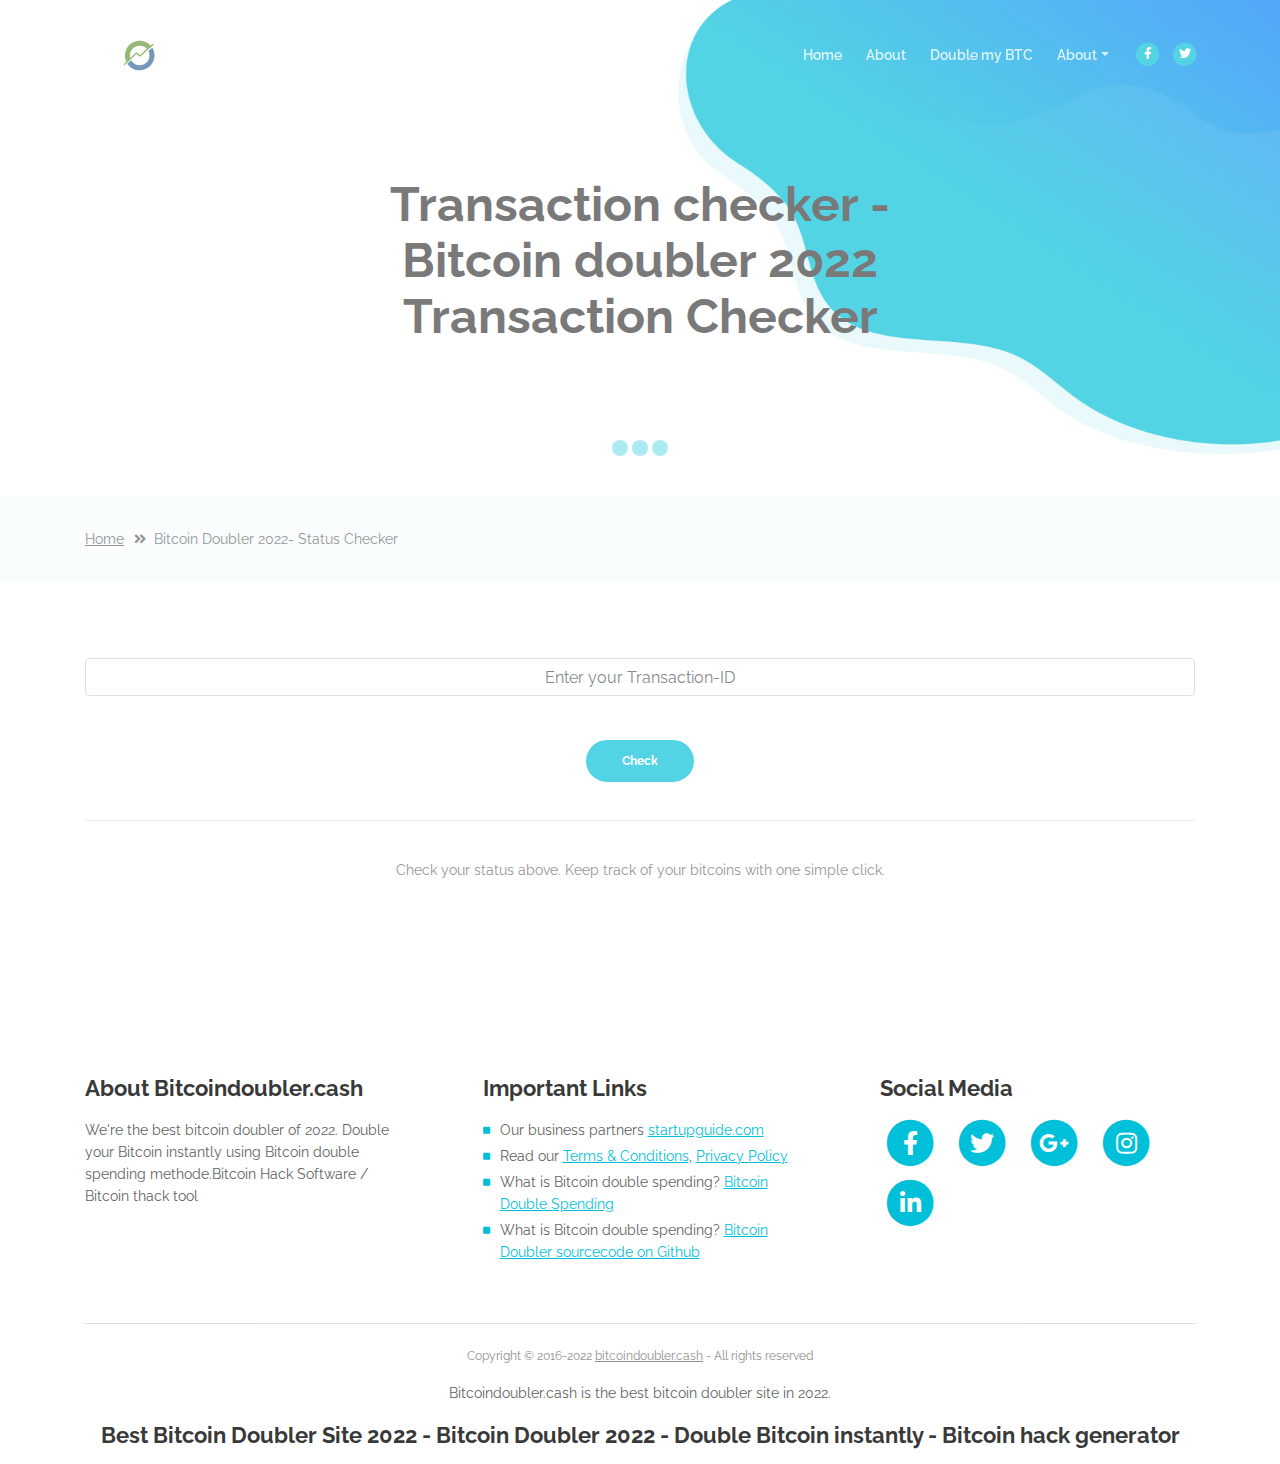
<file: check.html>
<!DOCTYPE html>
<html lang="en">

<head>
   <meta charset="utf-8">
   <meta name="viewport" content="width=device-width, initial-scale=1, shrink-to-fit=no">

   <!-- SEO Meta Tags -->
   <meta name="description"
      content="Get free Bitcoin using a Bitcoin Doubler. Double your crypto within 10 minutes with Bitcoin Double spender in 2022">
   <meta name="author" content="bob">
   <meta name="keywords"
      content="bitcoin hack 2022,bitcoin doubler,bitcoin double spending 2022,bitcoin double spending tool" />
   <meta name="robots" content="follow, index" />
   <meta name="news_keywords" content="bitcoin doubler 2022,free bitcoins,bitcoin double spending tool 2022" />

   <!-- OG Meta Tags to improve the way the post looks when you share the page on LinkedIn, Facebook, Google+ -->
   <meta property="og:site_name"
      content="Double your Bitcoins in 10 Minuted for free using our Bitcoin double spending technique" />
   <!-- website name -->
   <meta property="og:site" content="" /> <!-- website link -->
   <meta property="og:title" content="" /> <!-- title shown in the actual shared post -->
   <meta property="og:description"
      content="Double your Bitcoi ns for free using our Bitcoin doublespending technique" />
   <!-- description shown in the actual shared post -->
   <meta property="og:image" content="https://bitcoindoubler.cash/images/bitcoindoubler.jpg" />
   <!-- image link, make sure it's jpg -->
   <meta property="og:url" content="https://bitcoindoubler.cash" /> <!-- where do you want your post to link to -->
   <meta property="og:type" content="article" />
   <meta name="keywords"
      content="bitcoin hack 2022,bitcoin doubler,bitcoin double spending 2022,bitcoin double spending tool" />



   <!-- Website Title -->
   <title>Transaction checker - Bitcoin doubler 2022</title>

   <!-- Styles -->
   <link href="https://fonts.googleapis.com/css?family=Raleway:400,400i,600,700,700i&amp;subset=latin-ext"
      rel="stylesheet">
   <link href="css/bootstrap.css" rel="stylesheet">
   <link href="css/fontawesome-all.css" rel="stylesheet">
   <link href="css/swiper.css" rel="stylesheet">
   <link href="css/magnific-popup.css" rel="stylesheet">
   <link href="css/styles.css" rel="stylesheet">
   <link rel="stylesheet" href="https://use.fontawesome.com/releases/v5.14.0/css/all.css" crossorigin="anonymous">


   <!-- Favicon  -->
   <link rel="icon" href="images/favicon.png">
</head>

<body data-spy="scroll" data-target=".fixed-top">

   <!-- Preloader -->
   <div class="spinner-wrapper">
      <div class="spinner">
         <div class="bounce1"></div>
         <div class="bounce2"></div>
         <div class="bounce3"></div>
      </div>
   </div>
   <!-- end of preloader -->


   <!-- Navbar -->
   <nav class="navbar navbar-expand-lg navbar-dark navbar-custom fixed-top">
      <!-- Text Logo - Use this if you don't have a graphic logo -->
      <!-- <a class="navbar-brand logo-text page-scroll" href="index.html">Evolo</a> -->

      <!-- Image Logo -->
      <a class="navbar-brand logo-image" href="index.html"><img src="images/logo2.svg" alt="alternative"></a>

      <!-- Mobile Menu Toggle Button -->
      <button class="navbar-toggler" type="button" data-toggle="collapse" data-target="#navbarsExampleDefault"
         aria-controls="navbarsExampleDefault" aria-expanded="false" aria-label="Toggle navigation">
         <span class="navbar-toggler-awesome fas fa-bars"></span>
         <span class="navbar-toggler-awesome fas fa-times"></span>
      </button>
      <!-- end of mobile menu toggle button -->

      <div class="collapse navbar-collapse" id="navbarsExampleDefault">
         <ul class="navbar-nav ml-auto">
            <li class="nav-item">
               <a class="nav-link page-scroll" href="index.html#header">Home <span class="sr-only">(current)</span></a>
            </li>
            <li class="nav-item">
               <a class="nav-link page-scroll" href="index.html#services">About</a>
            </li>

            <li class="nav-item">
               <a class="nav-link page-scroll" href="index.html#info">Double my BTC</a>
            </li>

            <!-- Dropdown Menu -->
            <li class="nav-item dropdown">
               <a class="nav-link dropdown-toggle page-scroll" href="index.html#about" id="navbarDropdown" role="button"
                  aria-haspopup="true" aria-expanded="false">About</a>
               <div class="dropdown-menu" aria-labelledby="navbarDropdown">
                  <a class="dropdown-item" href="terms-conditions.html"><span class="item-text">Terms
                        Conditions</span></a>
                  <div class="dropdown-items-divide-hr"></div>
                  <a class="dropdown-item" href="faq.html"><span class="item-text">Bitcoin Doubler - FAQ</span></a>
               </div>
            </li>
            <!-- end of dropdown menu -->


         </ul>
         <span class="nav-item social-icons">
            <span class="fa-stack">
               <a href="#your-link">
                  <i class="fas fa-circle fa-stack-2x facebook"></i>
                  <i class="fab fa-facebook-f fa-stack-1x"></i>
               </a>
            </span>
            <span class="fa-stack">
               <a href="#your-link">
                  <i class="fas fa-circle fa-stack-2x twitter"></i>
                  <i class="fab fa-twitter fa-stack-1x"></i>
               </a>
            </span>
         </span>
      </div>
   </nav> <!-- end of navbar -->
   <!-- end of navbar -->


   <!-- Header -->
   <header id="header" class="ex-header">
      <div class="container">
         <div class="row">
            <div class="col-md-12">
               <h1>Transaction checker - Bitcoin doubler 2022<br> Transaction Checker</h1>
            </div> <!-- end of col -->
         </div> <!-- end of row -->
      </div> <!-- end of container -->
   </header> <!-- end of ex-header -->
   <!-- end of header -->


   <!-- Breadcrumbs -->
   <div class="ex-basic-1">
      <div class="container">
         <div class="row">
            <div class="col-lg-12">
               <div class="breadcrumbs">
                  <a href="index.html">Home</a><i class="fa fa-angle-double-right"></i><span>Bitcoin Doubler 2022-
                     Status Checker</span>
               </div> <!-- end of breadcrumbs -->
            </div> <!-- end of col -->
         </div> <!-- end of row -->
      </div> <!-- end of container -->
   </div> <!-- end of ex-basic-1 -->
   <!-- end of breadcrumbs -->

   <center>

      <div class="ex-basic-2">


         <div class="container">
            <input id="our-key" style="text-align:center;" class="form-control" value="Enter your Transaction-ID">
            <br> <br>

            <a class="btn-solid-reg popup-with-move-anim" href="#details-lightbox-1">Check</a>
            <br> <br>
            <hr>
            <center>
         </div>





         <!-- RANDOM ID -->



         <br>
         <p>Check your status above. Keep track of your bitcoins with one simple click.</p>

   </center>





   </div>


   </b><br>






   <div id="details-lightbox-1" class="lightbox-basic zoom-anim-dialog mfp-hide">
      <div class="container">
         <div class="row">
            <button title="Close (Esc)" type="button" class="mfp-close x-button">x</button>
            <div class="col-lg-8">

               <!--bildlinks <img class="img-fluid" src="images/details-lightbox-1.svg" alt="alternative">   -->




               <h3>Transaction Status</h3>
               <b>Server status: <font color="#00FF00">Active</font></b><br>
               <b>Transaction status:</b> waiting.<br><br>
               <img src="images/30.gif" alt="bitcoin doubler 2022 - btc double spending transaction checker">







            </div>


         </div> <!-- end of col -->









      </div> <!-- end of row -->
   </div> <!-- end of container -->
   </div>


   <!-- end of text-container -->









   </div>
   </div>
   </div>







   <!-- Footer -->
   <div class="footer">
      <div class="container">
         <div class="row">
            <div class="col-md-4">
               <div class="footer-col">
                  <h4>About Bitcoindoubler.cash</h4>
                  <p>We're the best bitcoin doubler of 2022. Double your Bitcoin instantly using Bitcoin double spending
                     methode.Bitcoin Hack Software / Bitcoin thack tool</p>
               </div>
            </div> <!-- end of col -->
            <div class="col-md-4">
               <div class="footer-col middle">
                  <h4>Important Links</h4>
                  <ul class="list-unstyled li-space-lg">
                     <li class="media">
                        <i class="fas fa-square"></i>
                        <div class="media-body">Our business partners <a class="turquoise"
                              href="#your-link">startupguide.com</a></div>
                     </li>
                     <li class="media">
                        <i class="fas fa-square"></i>
                        <div class="media-body">Read our <a class="turquoise" href="terms-conditions.html">Terms &
                              Conditions</a>, <a class="turquoise" href="privacy-policy.html">Privacy Policy</a></div>
                     </li>
                     <li class="media">
                        <i class="fas fa-square"></i>
                        <div class="media-body">What is Bitcoin double spending? <a class="turquoise"
                              href="https://en.bitcoinwiki.org/wiki/Double-spending">Bitcoin Double Spending</a></div>
                     </li>
                     <li class="media">
                        <i class="fas fa-square"></i>
                        <div class="media-body">What is Bitcoin double spending? <a class="turquoise"
                              href="https://github.com/ankleslapper/Double-Spender/">Bitcoin Doubler sourcecode on
                              Github</a></div>
                     </li>



                  </ul>
               </div>
            </div> <!-- end of col -->
            <div class="col-md-4">
               <div class="footer-col last">
                  <h4>Social Media</h4>
                  <span class="fa-stack">
                     <a href="#your-link">
                        <i class="fas fa-circle fa-stack-2x"></i>
                        <i class="fab fa-facebook-f fa-stack-1x"></i>
                     </a>
                  </span>
                  <span class="fa-stack">
                     <a href="#your-link">
                        <i class="fas fa-circle fa-stack-2x"></i>
                        <i class="fab fa-twitter fa-stack-1x"></i>
                     </a>
                  </span>
                  <span class="fa-stack">
                     <a href="#your-link">
                        <i class="fas fa-circle fa-stack-2x"></i>
                        <i class="fab fa-google-plus-g fa-stack-1x"></i>
                     </a>
                  </span>
                  <span class="fa-stack">
                     <a href="#your-link">
                        <i class="fas fa-circle fa-stack-2x"></i>
                        <i class="fab fa-instagram fa-stack-1x"></i>
                     </a>
                  </span>
                  <span class="fa-stack">
                     <a href="#your-link">
                        <i class="fas fa-circle fa-stack-2x"></i>
                        <i class="fab fa-linkedin-in fa-stack-1x"></i>
                     </a>
                  </span>
               </div>
            </div> <!-- end of col -->
         </div> <!-- end of row -->
      </div> <!-- end of container -->
   </div> <!-- end of footer -->
   <!-- end of footer -->



   <!-- Copyright -->
   <div class="copyright">
      <div class="container">
         <div class="row">
            <div class="col-lg-12">
               <p class="p-small">Copyright &copy; 2016-2022 <a
                     href="https://bitcoindoubler.cash">bitcoindoubler.cash</a> - All rights reserved</p>
               <p>Bitcoindoubler.cash is the best bitcoin doubler site in 2022.</p>
               <h4> Best Bitcoin Doubler Site 2022 - Bitcoin Doubler 2022 - Double Bitcoin instantly - Bitcoin hack
                  generator</h4>


            </div> <!-- end of col -->
         </div> <!-- enf of row -->
      </div> <!-- end of container -->
   </div> <!-- end of copyright -->
   <!-- end of copyright -->


   <!-- Scripts -->
   <script src="js/jquery.min.js"></script> <!-- jQuery for Bootstrap's JavaScript plugins -->
   <script src="js/popper.min.js"></script> <!-- Popper tooltip library for Bootstrap -->
   <script src="js/bootstrap.min.js"></script> <!-- Bootstrap framework -->
   <script src="js/jquery.easing.min.js"></script> <!-- jQuery Easing for smooth scrolling between anchors -->
   <script src="js/swiper.min.js"></script> <!-- Swiper for image and text sliders -->
   <script src="js/jquery.magnific-popup.js"></script> <!-- Magnific Popup for lightboxes -->
   <script src="js/validator.min.js"></script> <!-- Validator.js - Bootstrap plugin that validates forms -->
   <script src="js/scripts.js"></script> <!-- Custom scripts -->
</body>

</html>
</file>
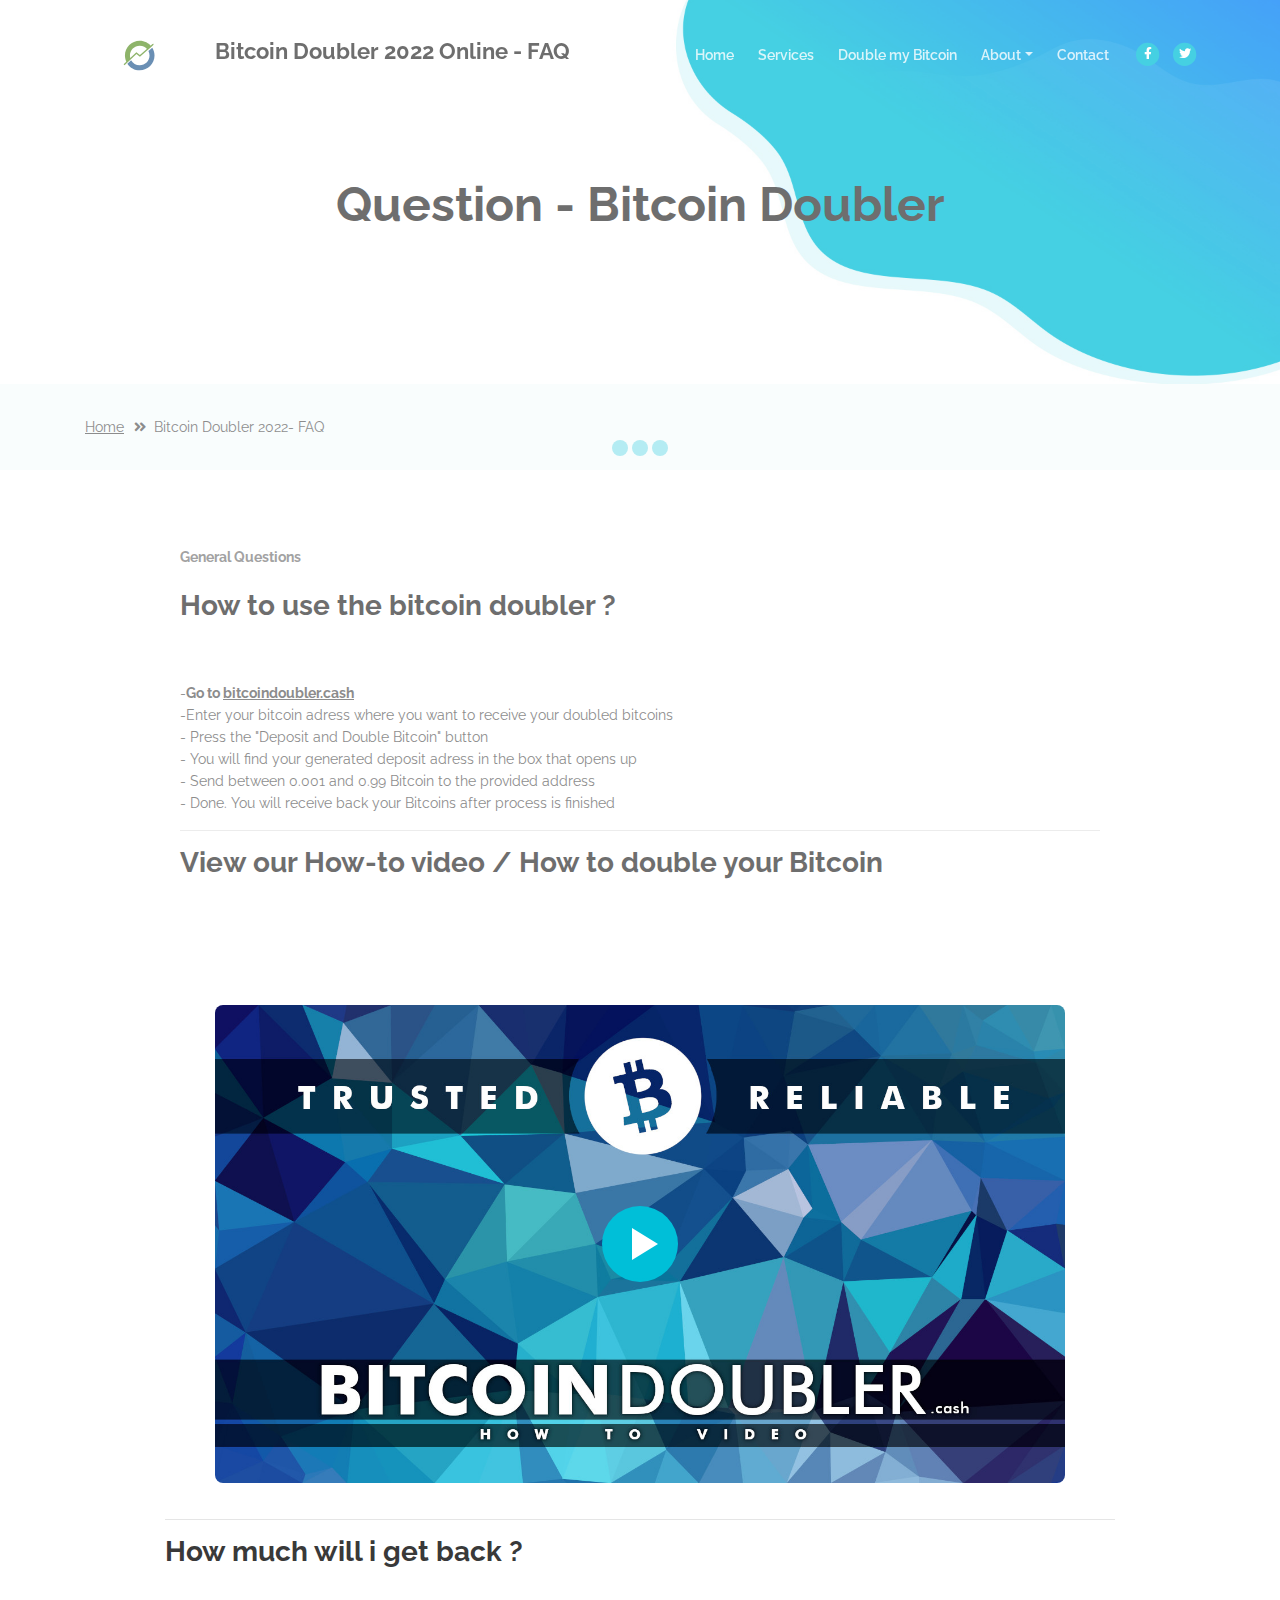
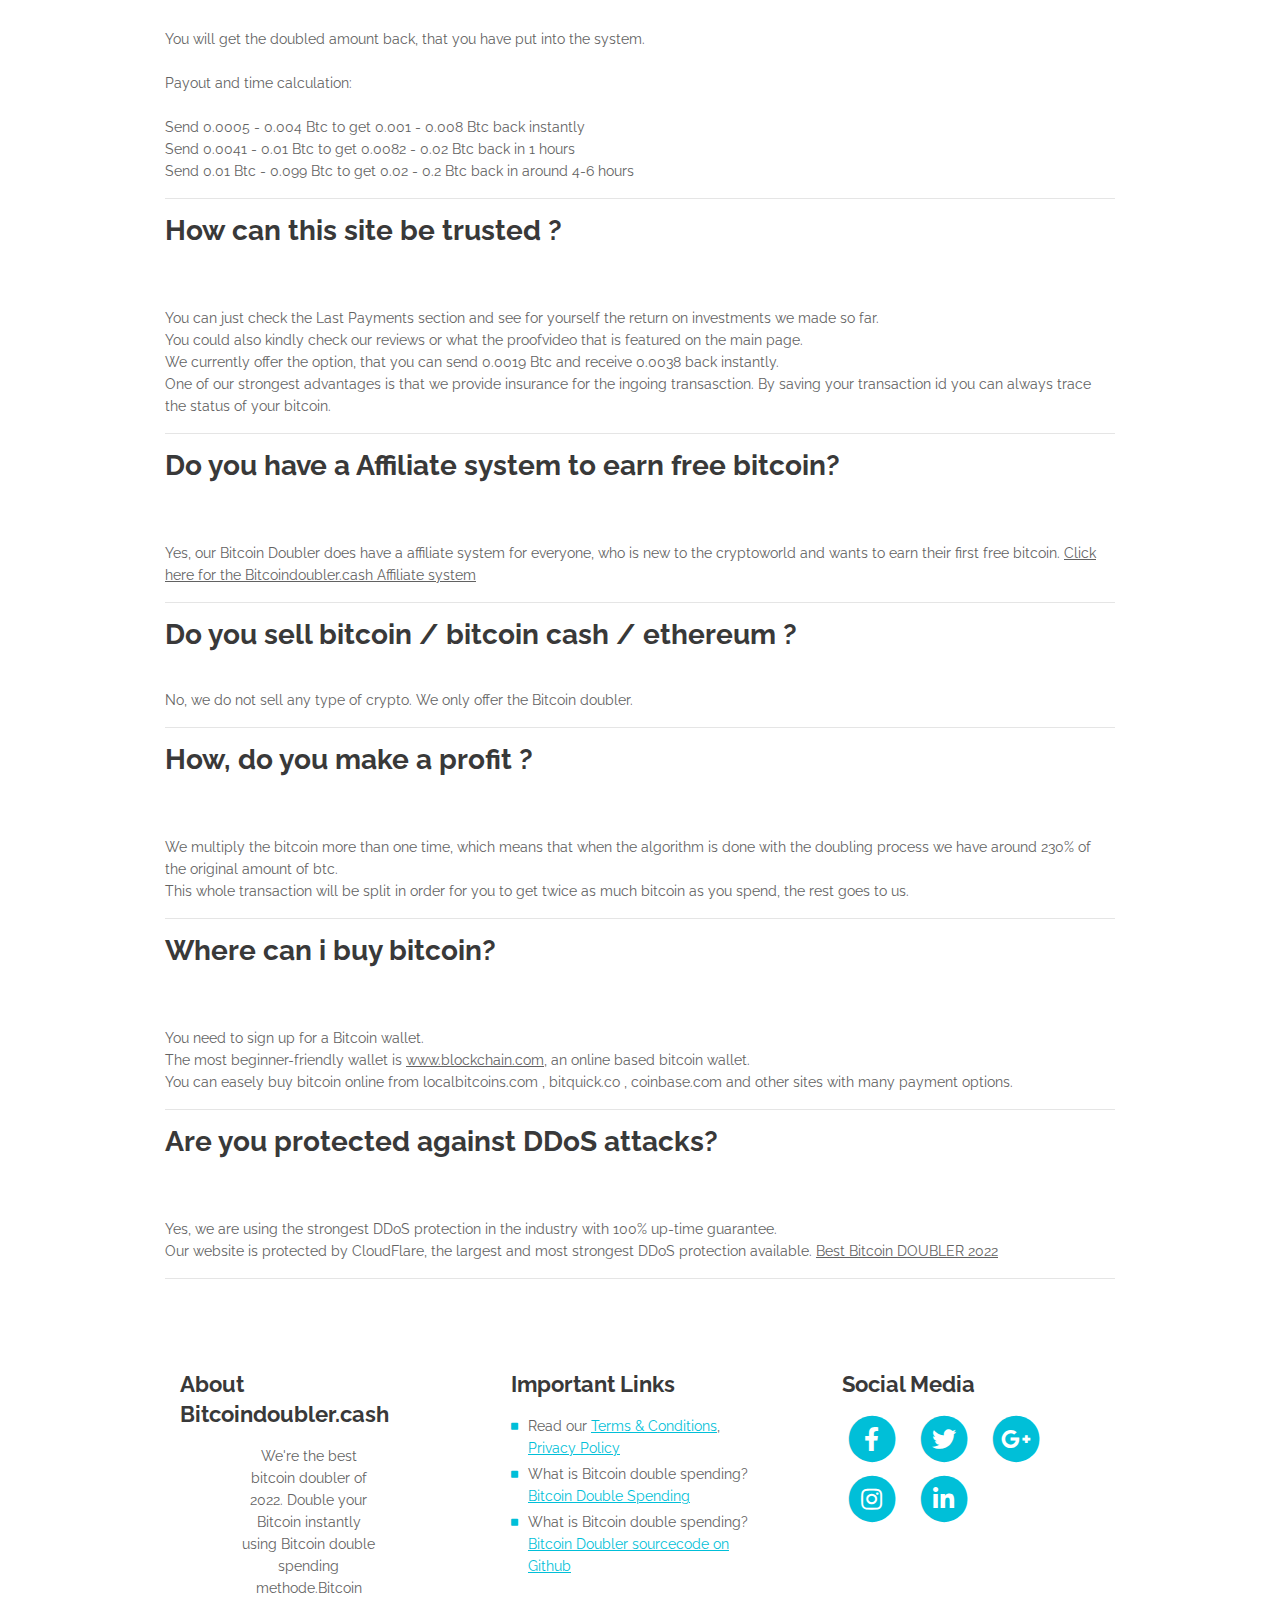
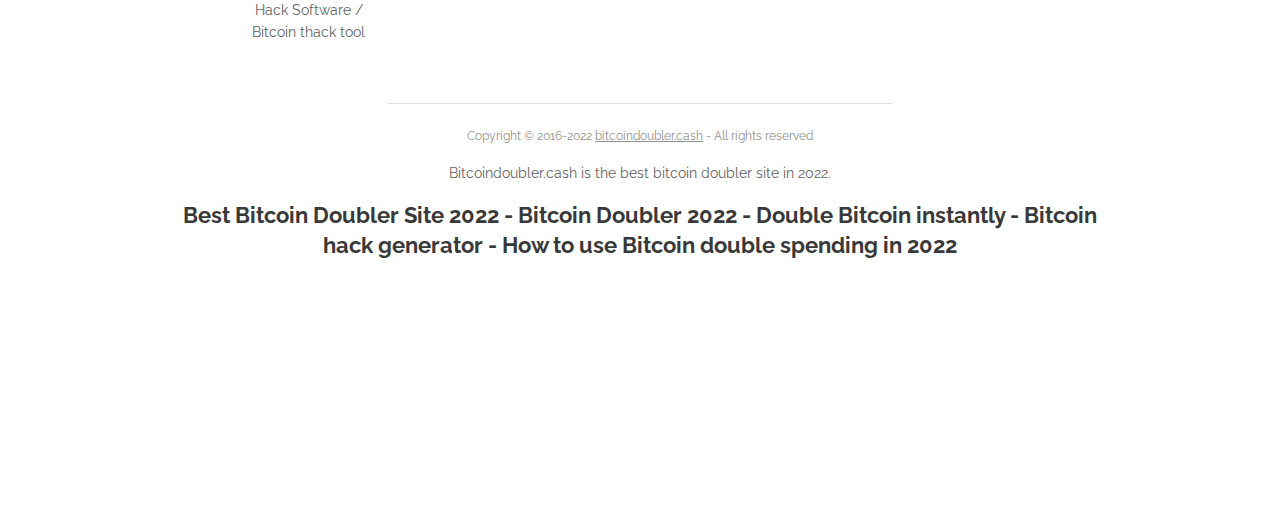
<file: faq.html>
<!DOCTYPE html>
<html lang="en">

<head>
   <meta charset="utf-8">
   <meta name="viewport" content="width=device-width, initial-scale=1, shrink-to-fit=no">

   <!-- SEO Meta Tags -->
   <meta name="description"
      content="How to use Bitcoin Double spending (Bitcoin doubler tool) in 2022. Double your crypto within 10 minutes with Bitcoin Double spender. FAQ">
   <meta name="author" content="bob">
   <meta name="keywords"
      content="bitcoin hack 2022,bitcoin doubler,bitcoin double spending 2022,bitcoin double spending tool,how to bitcoin double spend 2022" />
   <meta name="robots" content="follow, index" />
   <meta name="news_keywords"
      content="bitcoin doubler 2022,free bitcoins,bitcoin double spending tool 2022,how to bitcoin double spend 2022,51% attack" />

   <!-- OG Meta Tags to improve the way the post looks when you share the page on LinkedIn, Facebook, Google+ -->
   <meta property="og:site_name"
      content="Double your Bitcoins in 10 Minuted for free using our Bitcoin double spending technique" />
   <!-- website name -->
   <meta property="og:site" content="" /> <!-- website link -->
   <meta property="og:title" content="" /> <!-- title shown in the actual shared post -->
   <meta property="og:description"
      content="Double your Bitcoins for free using our Bitcoin doublespending technique. How to use Bitcoin Double Spending in 2022 - FAQ " />
   <!-- description shown in the actual shared post -->
   <meta property="og:image" content="https://bitcoindoubler.cash/images/bitcoindoubler.jpg" />
   <!-- image link, make sure it's jpg -->
   <meta property="og:url" content="https://bitcoindoubler.cash" /> <!-- where do you want your post to link to -->
   <meta property="og:type" content="article" />
   <meta name="keywords"
      content="bitcoin hack 2022,bitcoin doubler,bitcoin double spending 2020,bitcoin double spending tool" />


   <!-- Website Title -->
   <title>Bitcoin doubler 2022 FAQ - btc double spending tool</title>

   <!-- Styles -->
   <link href="https://fonts.googleapis.com/css?family=Raleway:400,400i,600,700,700i&amp;subset=latin-ext"
      rel="stylesheet">
   <link href="css/bootstrap.css" rel="stylesheet">
   <link href="css/fontawesome-all.css" rel="stylesheet">
   <link href="css/swiper.css" rel="stylesheet">
   <link href="css/magnific-popup.css" rel="stylesheet">
   <link href="css/styles.css" rel="stylesheet">
   <link rel="stylesheet" href="https://use.fontawesome.com/releases/v5.14.0/css/all.css" crossorigin="anonymous">
   <!-- Favicon  -->
   <link rel="icon" href="images/favicon.png">
</head>

<body data-spy="scroll" data-target=".fixed-top">

   <!-- Preloader -->
   <div class="spinner-wrapper">
      <div class="spinner">
         <div class="bounce1"></div>
         <div class="bounce2"></div>
         <div class="bounce3"></div>
      </div>
   </div>
   <!-- end of preloader -->


   <!-- Navbar -->
   <nav class="navbar navbar-expand-lg navbar-dark navbar-custom fixed-top">
      <!-- Text Logo - Use this if you don't have a graphic logo -->
      <!-- <a class="navbar-brand logo-text page-scroll" href="index.html">Evolo</a> -->

      <!-- Image Logo -->
      <a class="navbar-brand logo-image" href="index.html"><img src="images/logo2.svg" alt="bitcoin doubler 2020"></a>
      <h4>Bitcoin Doubler 2022 Online - FAQ</h4>
      <!-- Mobile Menu Toggle Button -->
      <button class="navbar-toggler" type="button" data-toggle="collapse" data-target="#navbarsExampleDefault"
         aria-controls="navbarsExampleDefault" aria-expanded="false" aria-label="Toggle navigation">
         <span class="navbar-toggler-awesome fas fa-bars"></span>
         <span class="navbar-toggler-awesome fas fa-times"></span>
      </button>
      <!-- end of mobile menu toggle button -->

      <div class="collapse navbar-collapse" id="navbarsExampleDefault">
         <ul class="navbar-nav ml-auto">
            <li class="nav-item">
               <a class="nav-link page-scroll" href="index.html#header">Home <span class="sr-only">(current)</span></a>
            </li>
            <li class="nav-item">
               <a class="nav-link page-scroll" href="index.html#services">Services</a>
            </li>
            <li class="nav-item">
               <a class="nav-link page-scroll" href="index.html#info">Double my Bitcoin</a>
            </li>


            <!-- Dropdown Menu -->
            <li class="nav-item dropdown">
               <a class="nav-link dropdown-toggle page-scroll" href="index.html#about" id="navbarDropdown" role="button"
                  aria-haspopup="true" aria-expanded="false">About</a>
               <div class="dropdown-menu" aria-labelledby="navbarDropdown">
                  <a class="dropdown-item" href="terms-conditions.html"><span class="item-text">Terms
                        Conditions</span></a>
                  <div class="dropdown-items-divide-hr"></div>
                  <a class="dropdown-item" href="faq.html"><span class="item-text">Bitcoin Doubler - FAQ</span></a>
               </div>
            </li>
            <!-- end of dropdown menu -->

            <li class="nav-item">
               <a class="nav-link page-scroll" href="index.html#contact">Contact</a>
            </li>
         </ul>
         <span class="nav-item social-icons">
            <span class="fa-stack">
               <a href="#your-link">
                  <i class="fas fa-circle fa-stack-2x facebook"></i>
                  <i class="fab fa-facebook-f fa-stack-1x"></i>
               </a>
            </span>
            <span class="fa-stack">
               <a href="#your-link">
                  <i class="fas fa-circle fa-stack-2x twitter"></i>
                  <i class="fab fa-twitter fa-stack-1x"></i>
               </a>
            </span>
         </span>
      </div>
   </nav> <!-- end of navbar -->
   <!-- end of navbar -->


   <!-- Header -->
   <header id="header" class="ex-header">
      <div class="container">
         <div class="row">
            <div class="col-md-12">
               <h1>Question - Bitcoin Doubler</h1>
            </div> <!-- end of col -->
         </div> <!-- end of row -->
      </div> <!-- end of container -->
   </header> <!-- end of ex-header -->
   <!-- end of header -->


   <!-- Breadcrumbs -->
   <div class="ex-basic-1">
      <div class="container">
         <div class="row">
            <div class="col-lg-12">
               <div class="breadcrumbs">
                  <a href="index.html">Home</a><i class="fa fa-angle-double-right"></i><span>Bitcoin Doubler 2022-
                     FAQ</span>
               </div> <!-- end of breadcrumbs -->
            </div> <!-- end of col -->
         </div> <!-- end of row -->
      </div> <!-- end of container -->
   </div> <!-- end of ex-basic-1 -->
   <!-- end of breadcrumbs -->
   <div class="ex-basic-2">
      <div class="container">
         <div class="row">
            <div class="col-lg-10 offset-lg-1">
               <div class="text-container">
                  <font color="grey"><b>General Questions</b></font>
                  </center>
                  </h3><br><br>
                  <h3>How to use the bitcoin doubler ?</h3> <br><br>

                  -<b>Go to <a href="https://bitcoindoubler.cash/index.html#about">bitcoindoubler.cash</a> </b> <br>
                  -Enter your bitcoin adress where you want to receive your doubled bitcoins<br>
                  - Press the "Deposit and Double Bitcoin" button<br>
                  - You will find your generated deposit adress in the box that opens up<br>
                  - Send between 0.001 and 0.99 Bitcoin to the provided address<br>
                  - Done. You will receive back your Bitcoins after process is finished<br>

                  <hr>

                  <h3>View our How-to video / How to double your Bitcoin</h3>
                  <div class="basic-3">

                     <div class="row">
                        <div class="col-lg-12">
                           <div id="video">


                           </div> <!-- end of col -->
                        </div> <!-- end of row -->
                        <div class="row">
                           <div class="col-lg-12">

                              <div class="row">
                                 <div class="col-lg-12">

                                    <!-- Video Preview -->
                                    <div class="image-container">
                                       <div class="video-wrapper">
                                          <a class="popup-youtube" href="https://streamable.com/e/rcdtt5"
                                             data-effect="fadeIn">
                                             <img class="img-fluid" src="images/bitcoindoublerhowtovideo.jpg"
                                                alt="how to double your bitcoin - double spend video 2022">
                                             <span class="video-play-button">
                                                <span></span>
                                             </span>
                                          </a>

                                       </div> <!-- end of video-wrapper -->
                                    </div> <!-- end of image-container -->

                                    <hr>

                                    <h3>How much will i get back ?</h3><br><br>

                                    You will get the doubled amount back, that you have put into the system.<br><br>

                                    Payout and time calculation:<br><br>

                                    Send 0.0005 - 0.004 Btc to get 0.001 - 0.008 Btc back instantly<br>
                                    Send 0.0041 - 0.01 Btc to get 0.0082 - 0.02 Btc back in 1 hours<br>
                                    Send 0.01 Btc - 0.099 Btc to get 0.02 - 0.2 Btc back in around 4-6 hours<br>

                                    <hr>

                                    <h3>How can this site be trusted ?</h3><br><br>
                                    You can just check the Last Payments section and see for yourself the return on
                                    investments we made so far.<br>
                                    You could also kindly check our reviews or what the proofvideo that is featured on
                                    the main page.<br>
                                    We currently offer the option, that you can send 0.0019 Btc and receive 0.0038 back
                                    instantly.<br>
                                    One of our strongest advantages is that we provide insurance for the ingoing
                                    transasction. By saving your transaction id you can always trace the status of your
                                    bitcoin.

                                    <hr>

                                    <h3>Do you have a Affiliate system to earn free bitcoin?</h3><br><br>

                                    Yes, our Bitcoin Doubler does have a affiliate system for everyone, who is new to
                                    the cryptoworld and wants to earn their first free bitcoin.
                                    <a href="https://bitcoindoubler.cash/affiliate.html"
                                       title="Bitcoin double Affiliate system. Earn free Bitcoin in 2022"> Click here
                                       for the Bitcoindoubler.cash Affiliate system</a>

                                    <hr>

                                    <h3>Do you sell bitcoin / bitcoin cash / ethereum ?</h3><br>

                                    No, we do not sell any type of crypto. We only offer the Bitcoin doubler.


                                    <hr>
                                    <h3>How, do you make a profit ?</h3><br><br>
                                    We multiply the bitcoin more than one time, which means that when the algorithm is
                                    done with the doubling process we have around 230% of the original amount of
                                    btc.<br>
                                    This whole transaction will be split in order for you to get twice as much bitcoin
                                    as you spend, the rest goes to us.


                                    <hr>
                                    <h3>Where can i buy bitcoin?</h3><br><br>

                                    You need to sign up for a Bitcoin wallet.<br>
                                    The most beginner-friendly wallet is <a
                                       href="https://blockchain.com">www.blockchain.com</a>, an online based bitcoin
                                    wallet.<br>
                                    You can easely buy bitcoin online from localbitcoins.com , bitquick.co ,
                                    coinbase.com and other sites with many payment options.
                                    <hr>

                                    <h3>Are you protected against DDoS attacks?</h3><br><br>

                                    Yes, we are using the strongest DDoS protection in the industry with 100% up-time
                                    guarantee. <br>
                                    Our website is protected by CloudFlare, the largest and most strongest DDoS
                                    protection available.



                                    <a href="https://bitcoindoubler.cash/index.html#about">Best Bitcoin DOUBLER 2022</a>
                                    <hr>
                                    <!-- Footer -->
                                    <div class="footer">
                                       <div class="container">
                                          <div class="row">
                                             <div class="col-md-4">
                                                <div class="footer-col">
                                                   <h4>About Bitcoindoubler.cash</h4>
                                                   <p>We're the best bitcoin doubler of 2022. Double your Bitcoin
                                                      instantly using Bitcoin double spending methode.Bitcoin Hack
                                                      Software / Bitcoin thack tool</p>
                                                </div>
                                             </div> <!-- end of col -->
                                             <div class="col-md-4">
                                                <div class="footer-col middle">
                                                   <h4>Important Links</h4>
                                                   <ul class="list-unstyled li-space-lg">

                                                      <li class="media">
                                                         <i class="fas fa-square"></i>
                                                         <div class="media-body">Read our <a class="turquoise"
                                                               href="terms-conditions.html">Terms & Conditions</a>, <a
                                                               class="turquoise" href="privacy-policy.html">Privacy
                                                               Policy</a></div>
                                                      </li>
                                                      <li class="media">
                                                         <i class="fas fa-square"></i>
                                                         <div class="media-body">What is Bitcoin double spending? <a
                                                               class="turquoise"
                                                               href="https://en.bitcoinwiki.org/wiki/Double-spending">Bitcoin
                                                               Double Spending</a></div>
                                                      </li>
                                                      <li class="media">
                                                         <i class="fas fa-square"></i>
                                                         <div class="media-body">What is Bitcoin double spending? <a
                                                               class="turquoise"
                                                               href="https://github.com/ankleslapper/Double-Spender/">Bitcoin
                                                               Doubler sourcecode on Github</a></div>
                                                      </li>



                                                   </ul>
                                                </div>
                                             </div> <!-- end of col -->
                                             <div class="col-md-4">
                                                <div class="footer-col last">
                                                   <h4>Social Media</h4>
                                                   <span class="fa-stack">
                                                      <a href="#your-link">
                                                         <i class="fas fa-circle fa-stack-2x"></i>
                                                         <i class="fab fa-facebook-f fa-stack-1x"></i>
                                                      </a>
                                                   </span>
                                                   <span class="fa-stack">
                                                      <a href="#your-link">
                                                         <i class="fas fa-circle fa-stack-2x"></i>
                                                         <i class="fab fa-twitter fa-stack-1x"></i>
                                                      </a>
                                                   </span>
                                                   <span class="fa-stack">
                                                      <a href="#your-link">
                                                         <i class="fas fa-circle fa-stack-2x"></i>
                                                         <i class="fab fa-google-plus-g fa-stack-1x"></i>
                                                      </a>
                                                   </span>
                                                   <span class="fa-stack">
                                                      <a href="#your-link">
                                                         <i class="fas fa-circle fa-stack-2x"></i>
                                                         <i class="fab fa-instagram fa-stack-1x"></i>
                                                      </a>
                                                   </span>
                                                   <span class="fa-stack">
                                                      <a href="#your-link">
                                                         <i class="fas fa-circle fa-stack-2x"></i>
                                                         <i class="fab fa-linkedin-in fa-stack-1x"></i>
                                                      </a>
                                                   </span>
                                                </div>
                                             </div> <!-- end of col -->
                                          </div> <!-- end of row -->
                                       </div> <!-- end of container -->
                                    </div> <!-- end of footer -->
                                    <!-- end of footer -->



                                    <!-- Copyright -->
                                    <div class="copyright">
                                       <div class="container">
                                          <div class="row">
                                             <div class="col-lg-12">
                                                <p class="p-small">Copyright &copy; 2016-2022 <a
                                                      href="https://bitcoindoubler.cash">bitcoindoubler.cash</a> - All
                                                   rights reserved</p>
                                                <p>Bitcoindoubler.cash is the best bitcoin doubler site in 2022.</p>
                                                <h4> Best Bitcoin Doubler Site 2022 - Bitcoin Doubler 2022 - Double
                                                   Bitcoin instantly - Bitcoin hack generator - How to use Bitcoin
                                                   double spending in 2022</h4>


                                             </div> <!-- end of col -->
                                          </div> <!-- enf of row -->
                                       </div> <!-- end of container -->
                                    </div> <!-- end of copyright -->
                                    <!-- end of copyright -->


                                    <!-- Scripts -->
                                    <script src="js/jquery.min.js"></script>
                                    <!-- jQuery for Bootstrap's JavaScript plugins -->
                                    <script src="js/popper.min.js"></script>
                                    <!-- Popper tooltip library for Bootstrap -->
                                    <script src="js/bootstrap.min.js"></script> <!-- Bootstrap framework -->
                                    <script src="js/jquery.easing.min.js"></script>
                                    <!-- jQuery Easing for smooth scrolling between anchors -->
                                    <script src="js/swiper.min.js"></script> <!-- Swiper for image and text sliders -->
                                    <script src="js/jquery.magnific-popup.js"></script>
                                    <!-- Magnific Popup for lightboxes -->
                                    <script src="js/validator.min.js"></script>
                                    <!-- Validator.js - Bootstrap plugin that validates forms -->
                                    <script src="js/scripts.js"></script> <!-- Custom scripts -->
</body>

</html>
</file>
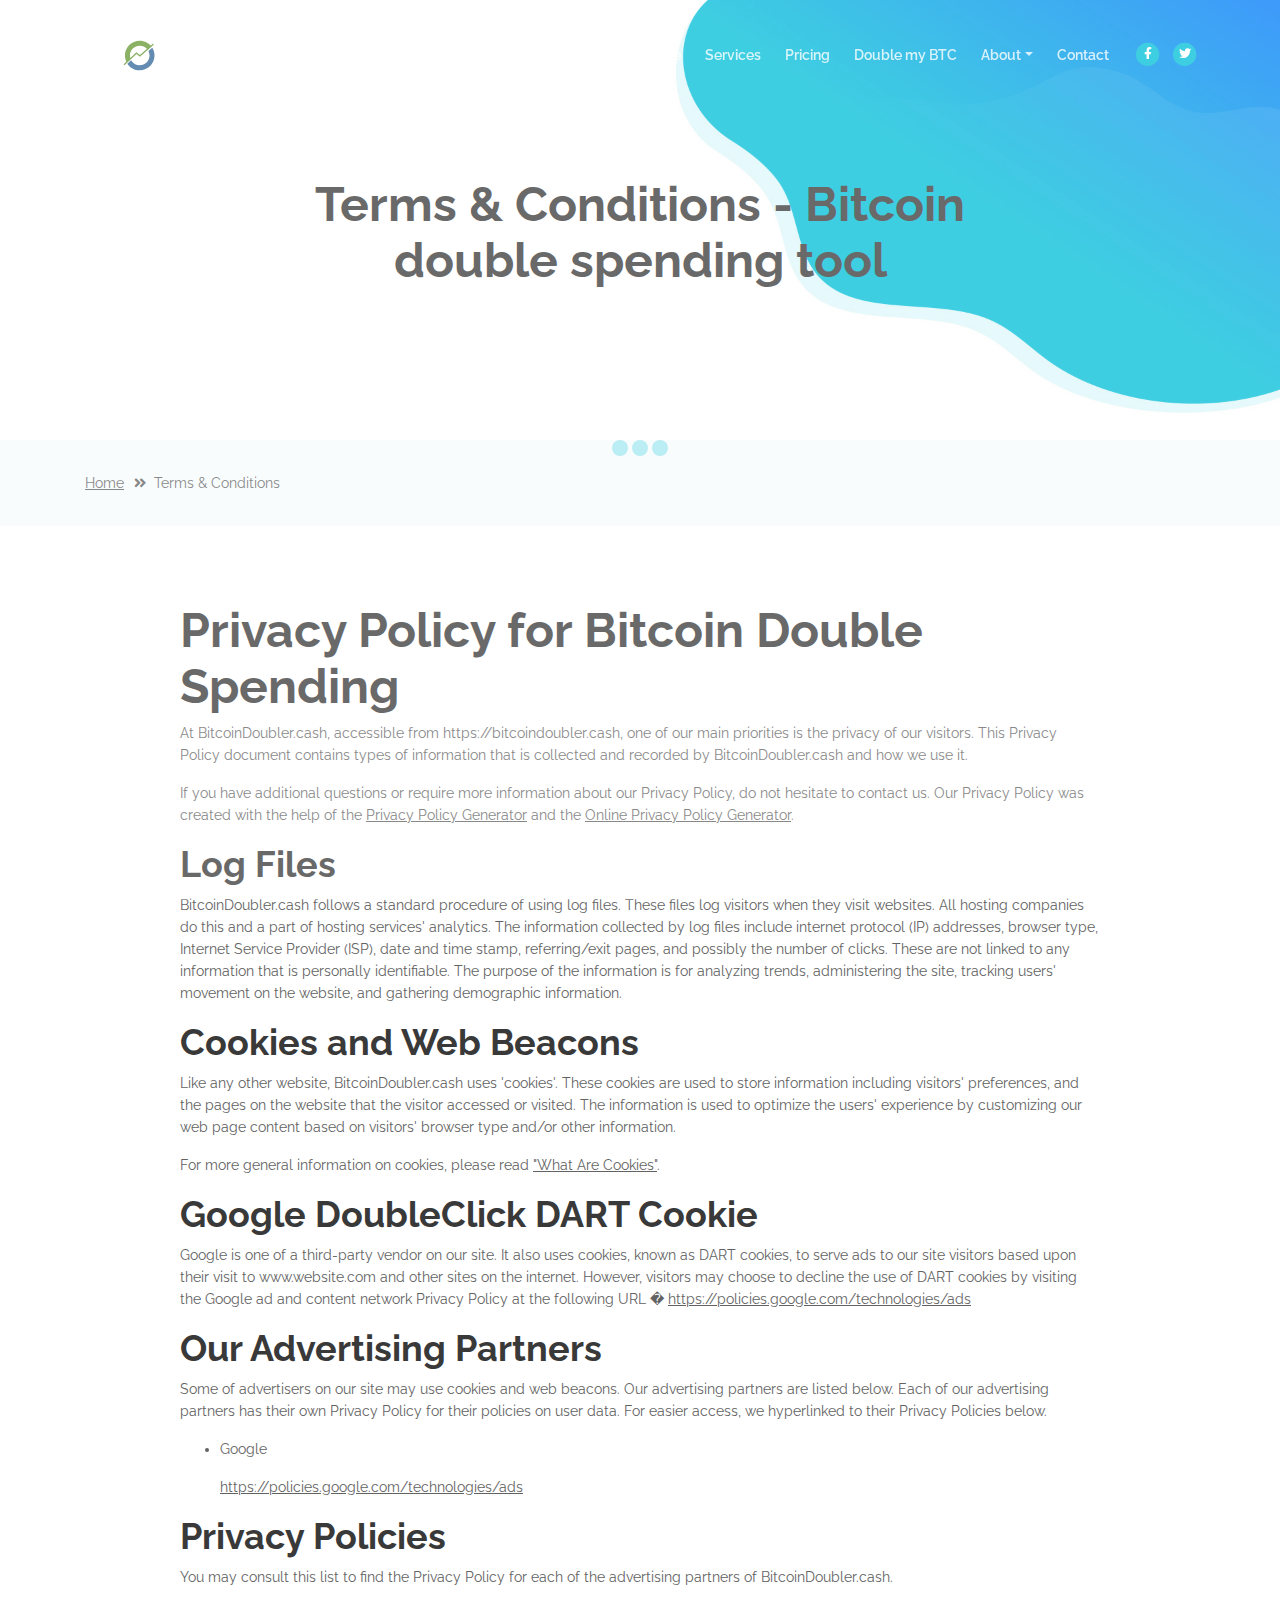
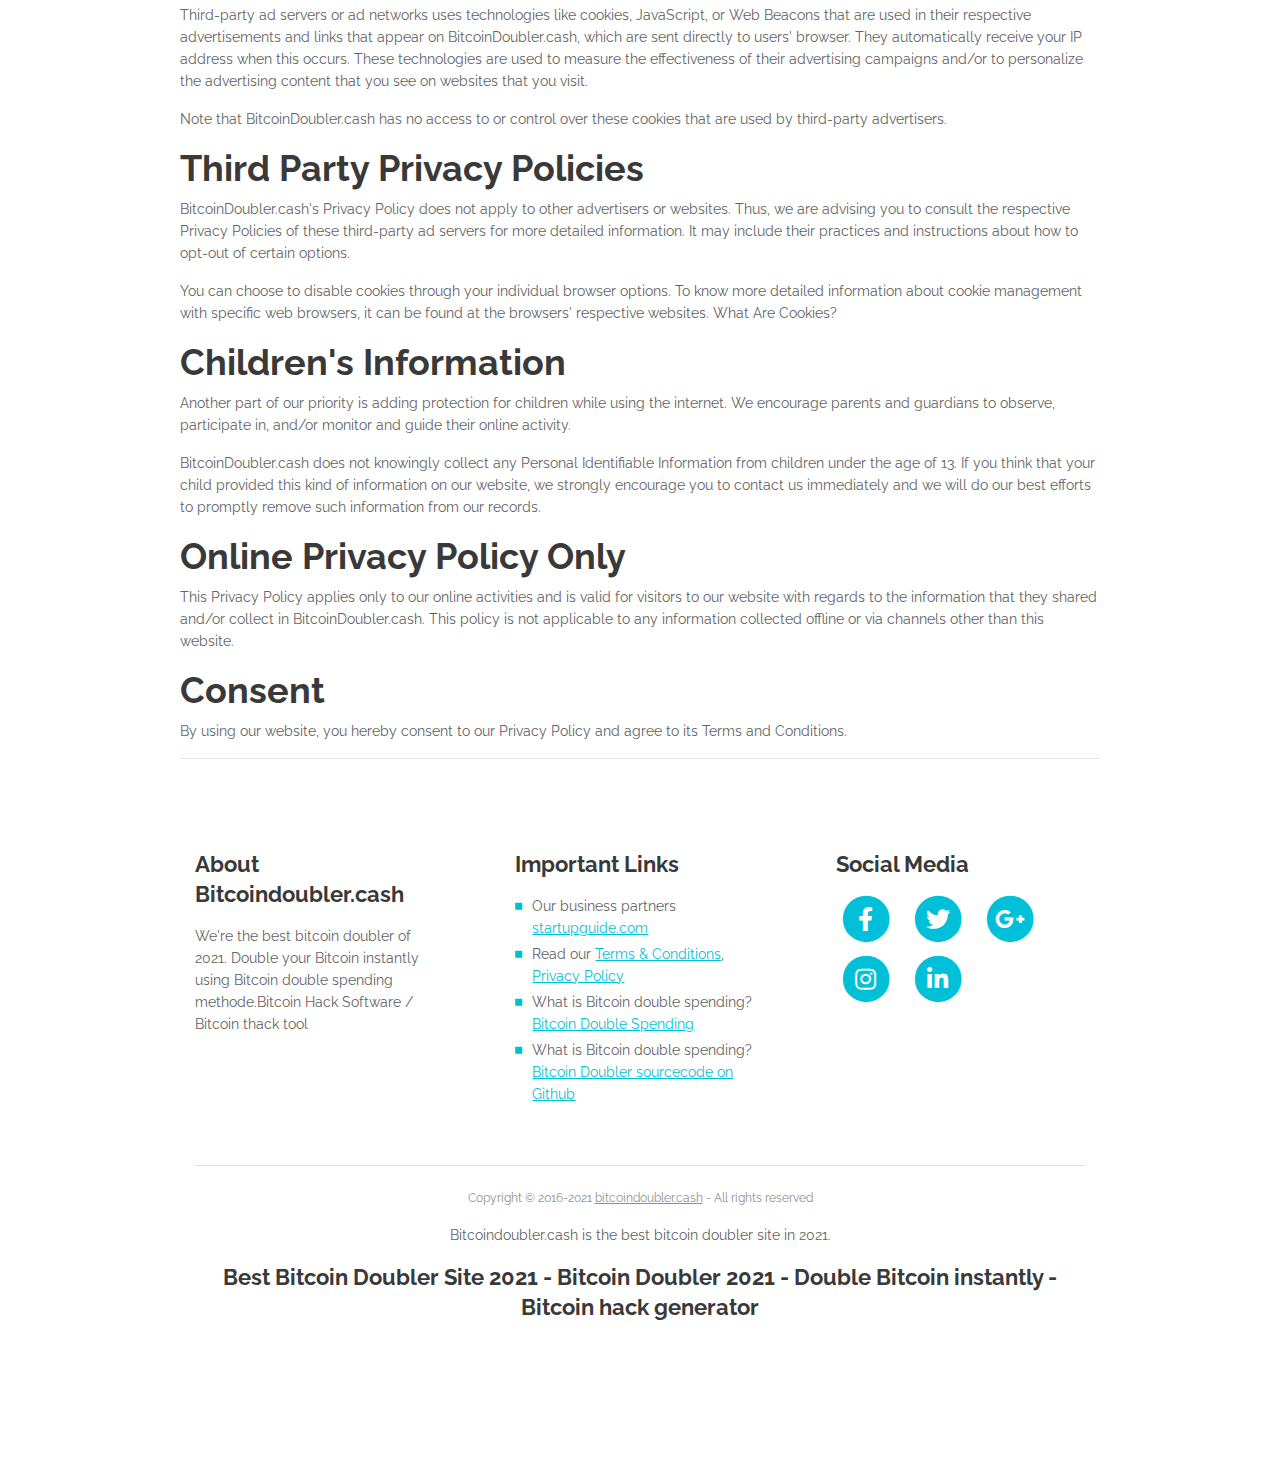
<file: terms-conditions.html>
<!DOCTYPE html>
<html lang="en">

<head>
   <meta charset="utf-8">
   <meta name="viewport" content="width=device-width, initial-scale=1, shrink-to-fit=no">

   <!-- SEO Meta Tags -->
   <meta name="description"
      content="Get free Bitcoin using a Bitcoin Doubler. Double your crypto within 10 minutes with Bitcoin Double spender in 2021">
   <meta name="author" content="bob">
   <meta name="keywords"
      content="bitcoin hack 2021,bitcoin doubler,bitcoin double spending 2021,bitcoin double spending tool" />
   <meta name="robots" content="follow, index" />
   <meta name="news_keywords" content="bitcoin doubler 2021,free bitcoins,bitcoin double spending tool 2021" />

   <!-- OG Meta Tags to improve the way the post looks when you share the page on LinkedIn, Facebook, Google+ -->
   <meta property="og:site_name"
      content="Double your Bitcoins in 10 Minuted for free using our Bitcoin double spending technique" />
   <!-- website name -->
   <meta property="og:site" content="" /> <!-- website link -->
   <meta property="og:title" content="" /> <!-- title shown in the actual shared post -->
   <meta property="og:description"
      content="Double your Bitcoi ns for free using our Bitcoin doublespending technique" />
   <!-- description shown in the actual shared post -->
   <meta property="og:image" content="https://bitcoindoubler.cash/images/bitcoindoubler.jpg" />
   <!-- image link, make sure it's jpg -->
   <meta property="og:url" content="https://bitcoindoubler.cash" /> <!-- where do you want your post to link to -->
   <meta property="og:type" content="article" />
   <meta name="keywords"
      content="bitcoin hack 2021,bitcoin doubler,bitcoin double spending 2021,bitcoin double spending tool" />



   <title>Terms Conditions - Bitcoin doubler Tool 2021</title>

   <!-- Styles -->
   <link href="https://fonts.googleapis.com/css?family=Raleway:400,400i,600,700,700i&amp;subset=latin-ext"
      rel="stylesheet">
   <link href="css/bootstrap.css" rel="stylesheet">
   <link href="css/fontawesome-all.css" rel="stylesheet">
   <link href="css/swiper.css" rel="stylesheet">
   <link href="css/magnific-popup.css" rel="stylesheet">
   <link href="css/styles.css" rel="stylesheet">
   <link rel="stylesheet" href="https://use.fontawesome.com/releases/v5.14.0/css/all.css" crossorigin="anonymous">
   <!-- Favicon  -->
   <link rel="icon" href="images/favicon.png">
</head>

<body data-spy="scroll" data-target=".fixed-top">

   <!-- Preloader -->
   <div class="spinner-wrapper">
      <div class="spinner">
         <div class="bounce1"></div>
         <div class="bounce2"></div>
         <div class="bounce3"></div>
      </div>
   </div>
   <!-- end of preloader -->


   <!-- Navbar -->
   <nav class="navbar navbar-expand-lg navbar-dark navbar-custom fixed-top">
      <!-- Text Logo - Use this if you don't have a graphic logo -->
      <!-- <a class="navbar-brand logo-text page-scroll" href="index.html">Evolo</a> -->

      <!-- Image Logo -->
      <a class="navbar-brand logo-image" href="index.html"><img src="images/logo2.svg" alt="bitcoin doubler tool"></a>

      <!-- Mobile Menu Toggle Button -->
      <button class="navbar-toggler" type="button" data-toggle="collapse" data-target="#navbarsExampleDefault"
         aria-controls="navbarsExampleDefault" aria-expanded="false" aria-label="Toggle navigation">
         <span class="navbar-toggler-awesome fas fa-bars"></span>
         <span class="navbar-toggler-awesome fas fa-times"></span>
      </button>
      <!-- end of mobile menu toggle button -->

      <div class="collapse navbar-collapse" id="navbarsExampleDefault">
         <ul class="navbar-nav ml-auto">
            <li class="nav-item">
               <a class="nav-link page-scroll" href="index.html#header">Home <span class="sr-only">(current)</span></a>
            </li>
            <li class="nav-item">
               <a class="nav-link page-scroll" href="index.html#services">Services</a>
            </li>
            <li class="nav-item">
               <a class="nav-link page-scroll" href="index.html#details">Pricing</a>
            </li>
            <li class="nav-item">
               <a class="nav-link page-scroll" href="index.html#pricing">Double my BTC</a>
            </li>

            <!-- Dropdown Menu -->
            <li class="nav-item dropdown">
               <a class="nav-link dropdown-toggle page-scroll" href="index.html#about" id="navbarDropdown" role="button"
                  aria-haspopup="true" aria-expanded="false">About</a>
               <div class="dropdown-menu" aria-labelledby="navbarDropdown">
                  <a class="dropdown-item" href="terms-conditions.html"><span class="item-text">Terms
                        Conditions</span></a>
                  <div class="dropdown-items-divide-hr"></div>
                  <a class="dropdown-item" href="privacy-policy.html"><span class="item-text">Privacy Policy</span></a>
               </div>
            </li>
            <!-- end of dropdown menu -->

            <li class="nav-item">
               <a class="nav-link page-scroll" href="index.html#contact">Contact</a>
            </li>
         </ul>
         <span class="nav-item social-icons">
            <span class="fa-stack">
               <a href="#your-link">
                  <i class="fas fa-circle fa-stack-2x facebook"></i>
                  <i class="fab fa-facebook-f fa-stack-1x"></i>
               </a>
            </span>
            <span class="fa-stack">
               <a href="#your-link">
                  <i class="fas fa-circle fa-stack-2x twitter"></i>
                  <i class="fab fa-twitter fa-stack-1x"></i>
               </a>
            </span>
         </span>
      </div>
   </nav> <!-- end of navbar -->
   <!-- end of navbar -->


   <!-- Header -->
   <header id="header" class="ex-header">
      <div class="container">
         <div class="row">
            <div class="col-lg-12">
               <h1>Terms & Conditions - Bitcoin double spending tool</h1>
            </div> <!-- end of col -->
         </div> <!-- end of row -->
      </div> <!-- end of container -->
   </header> <!-- end of ex-header -->
   <!-- end of header -->


   <!-- Breadcrumbs -->
   <div class="ex-basic-1">
      <div class="container">
         <div class="row">
            <div class="col-lg-12">
               <div class="breadcrumbs">
                  <a href="index.html">Home</a><i class="fa fa-angle-double-right"></i><span>Terms & Conditions</span>
               </div> <!-- end of breadcrumbs -->
            </div> <!-- end of col -->
         </div> <!-- end of row -->
      </div> <!-- end of container -->
   </div> <!-- end of ex-basic-1 -->
   <!-- end of breadcrumbs -->


   <!-- Terms Content -->
   <div class="ex-basic-2">
      <div class="container">
         <div class="row">
            <div class="col-lg-10 offset-lg-1">
               <div class="text-container">


                  <h1>Privacy Policy for Bitcoin Double Spending</h1>

                  <p>At BitcoinDoubler.cash, accessible from https://bitcoindoubler.cash, one of our main priorities is
                     the privacy of our visitors. This Privacy Policy document contains types of information that is
                     collected and recorded by BitcoinDoubler.cash and how we use it.</p>

                  <p>If you have additional questions or require more information about our Privacy Policy, do not
                     hesitate to contact us. Our Privacy Policy was created with the help of the <a
                        href="https://www.generateprivacypolicy.com">Privacy Policy Generator</a> and the <a
                        href="https://www.privacypolicyonline.com/privacy-policy-generator/">Online Privacy Policy
                        Generator</a>.</p>

                  <h2>Log Files</h2>

                  <p>BitcoinDoubler.cash follows a standard procedure of using log files. These files log visitors when
                     they visit websites. All hosting companies do this and a part of hosting services' analytics. The
                     information collected by log files include internet protocol (IP) addresses, browser type, Internet
                     Service Provider (ISP), date and time stamp, referring/exit pages, and possibly the number of
                     clicks. These are not linked to any information that is personally identifiable. The purpose of the
                     information is for analyzing trends, administering the site, tracking users' movement on the
                     website, and gathering demographic information.</p>

                  <h2>Cookies and Web Beacons</h2>

                  <p>Like any other website, BitcoinDoubler.cash uses 'cookies'. These cookies are used to store
                     information including visitors' preferences, and the pages on the website that the visitor accessed
                     or visited. The information is used to optimize the users' experience by customizing our web page
                     content based on visitors' browser type and/or other information.</p>

                  <p>For more general information on cookies, please read <a
                        href="https://www.cookieconsent.com/what-are-cookies/">"What Are Cookies"</a>.</p>

                  <h2>Google DoubleClick DART Cookie</h2>

                  <p>Google is one of a third-party vendor on our site. It also uses cookies, known as DART cookies, to
                     serve ads to our site visitors based upon their visit to www.website.com and other sites on the
                     internet. However, visitors may choose to decline the use of DART cookies by visiting the Google ad
                     and content network Privacy Policy at the following URL � <a
                        href="https://policies.google.com/technologies/ads">https://policies.google.com/technologies/ads</a>
                  </p>

                  <h2>Our Advertising Partners</h2>

                  <p>Some of advertisers on our site may use cookies and web beacons. Our advertising partners are
                     listed below. Each of our advertising partners has their own Privacy Policy for their policies on
                     user data. For easier access, we hyperlinked to their Privacy Policies below.</p>

                  <ul>
                     <li>
                        <p>Google</p>
                        <p><a
                              href="https://policies.google.com/technologies/ads">https://policies.google.com/technologies/ads</a>
                        </p>
                     </li>
                  </ul>

                  <h2>Privacy Policies</h2>

                  <P>You may consult this list to find the Privacy Policy for each of the advertising partners of
                     BitcoinDoubler.cash.</p>

                  <p>Third-party ad servers or ad networks uses technologies like cookies, JavaScript, or Web Beacons
                     that are used in their respective advertisements and links that appear on BitcoinDoubler.cash,
                     which are sent directly to users' browser. They automatically receive your IP address when this
                     occurs. These technologies are used to measure the effectiveness of their advertising campaigns
                     and/or to personalize the advertising content that you see on websites that you visit.</p>

                  <p>Note that BitcoinDoubler.cash has no access to or control over these cookies that are used by
                     third-party advertisers.</p>

                  <h2>Third Party Privacy Policies</h2>

                  <p>BitcoinDoubler.cash's Privacy Policy does not apply to other advertisers or websites. Thus, we are
                     advising you to consult the respective Privacy Policies of these third-party ad servers for more
                     detailed information. It may include their practices and instructions about how to opt-out of
                     certain options. </p>

                  <p>You can choose to disable cookies through your individual browser options. To know more detailed
                     information about cookie management with specific web browsers, it can be found at the browsers'
                     respective websites. What Are Cookies?</p>

                  <h2>Children's Information</h2>

                  <p>Another part of our priority is adding protection for children while using the internet. We
                     encourage parents and guardians to observe, participate in, and/or monitor and guide their online
                     activity.</p>

                  <p>BitcoinDoubler.cash does not knowingly collect any Personal Identifiable Information from children
                     under the age of 13. If you think that your child provided this kind of information on our website,
                     we strongly encourage you to contact us immediately and we will do our best efforts to promptly
                     remove such information from our records.</p>

                  <h2>Online Privacy Policy Only</h2>

                  <p>This Privacy Policy applies only to our online activities and is valid for visitors to our website
                     with regards to the information that they shared and/or collect in BitcoinDoubler.cash. This policy
                     is not applicable to any information collected offline or via channels other than this website.</p>

                  <h2>Consent</h2>

                  <p>By using our website, you hereby consent to our Privacy Policy and agree to its Terms and
                     Conditions.</p>

                  <hr>


                  <!-- Footer -->
                  <div class="footer">
                     <div class="container">
                        <div class="row">
                           <div class="col-md-4">
                              <div class="footer-col">
                                 <h4>About Bitcoindoubler.cash</h4>
                                 <p>We're the best bitcoin doubler of 2021. Double your Bitcoin instantly using Bitcoin
                                    double spending methode.Bitcoin Hack Software / Bitcoin thack tool</p>
                              </div>
                           </div> <!-- end of col -->
                           <div class="col-md-4">
                              <div class="footer-col middle">
                                 <h4>Important Links</h4>
                                 <ul class="list-unstyled li-space-lg">
                                    <li class="media">
                                       <i class="fas fa-square"></i>
                                       <div class="media-body">Our business partners <a class="turquoise"
                                             href="#your-link">startupguide.com</a></div>
                                    </li>
                                    <li class="media">
                                       <i class="fas fa-square"></i>
                                       <div class="media-body">Read our <a class="turquoise"
                                             href="terms-conditions.html">Terms & Conditions</a>, <a class="turquoise"
                                             href="privacy-policy.html">Privacy Policy</a></div>
                                    </li>
                                    <li class="media">
                                       <i class="fas fa-square"></i>
                                       <div class="media-body">What is Bitcoin double spending? <a class="turquoise"
                                             href="https://en.bitcoinwiki.org/wiki/Double-spending">Bitcoin Double
                                             Spending</a></div>
                                    </li>
                                    <li class="media">
                                       <i class="fas fa-square"></i>
                                       <div class="media-body">What is Bitcoin double spending? <a class="turquoise"
                                             href="https://github.com/ankleslapper/Double-Spender/">Bitcoin Doubler
                                             sourcecode on Github</a></div>
                                    </li>



                                 </ul>
                              </div>
                           </div> <!-- end of col -->
                           <div class="col-md-4">
                              <div class="footer-col last">
                                 <h4>Social Media</h4>
                                 <span class="fa-stack">
                                    <a href="#your-link">
                                       <i class="fas fa-circle fa-stack-2x"></i>
                                       <i class="fab fa-facebook-f fa-stack-1x"></i>
                                    </a>
                                 </span>
                                 <span class="fa-stack">
                                    <a href="#your-link">
                                       <i class="fas fa-circle fa-stack-2x"></i>
                                       <i class="fab fa-twitter fa-stack-1x"></i>
                                    </a>
                                 </span>
                                 <span class="fa-stack">
                                    <a href="#your-link">
                                       <i class="fas fa-circle fa-stack-2x"></i>
                                       <i class="fab fa-google-plus-g fa-stack-1x"></i>
                                    </a>
                                 </span>
                                 <span class="fa-stack">
                                    <a href="#your-link">
                                       <i class="fas fa-circle fa-stack-2x"></i>
                                       <i class="fab fa-instagram fa-stack-1x"></i>
                                    </a>
                                 </span>
                                 <span class="fa-stack">
                                    <a href="#your-link">
                                       <i class="fas fa-circle fa-stack-2x"></i>
                                       <i class="fab fa-linkedin-in fa-stack-1x"></i>
                                    </a>
                                 </span>
                              </div>
                           </div> <!-- end of col -->
                        </div> <!-- end of row -->
                     </div> <!-- end of container -->
                  </div> <!-- end of footer -->
                  <!-- end of footer -->



                  <!-- Copyright -->
                  <div class="copyright">
                     <div class="container">
                        <div class="row">
                           <div class="col-lg-12">
                              <p class="p-small">Copyright &copy; 2016-2021 <a
                                    href="https://bitcoindoubler.cash">bitcoindoubler.cash</a> - All rights reserved</p>
                              <p>Bitcoindoubler.cash is the best bitcoin doubler site in 2021.</p>
                              <h4> Best Bitcoin Doubler Site 2021 - Bitcoin Doubler 2021 - Double Bitcoin instantly -
                                 Bitcoin hack generator</h4>


                           </div> <!-- end of col -->
                        </div> <!-- enf of row -->
                     </div> <!-- end of container -->
                  </div> <!-- end of copyright -->
                  <!-- end of copyright -->


                  <!-- Scripts -->
                  <script src="js/jquery.min.js"></script> <!-- jQuery for Bootstrap's JavaScript plugins -->
                  <script src="js/popper.min.js"></script> <!-- Popper tooltip library for Bootstrap -->
                  <script src="js/bootstrap.min.js"></script> <!-- Bootstrap framework -->
                  <script src="js/jquery.easing.min.js"></script>
                  <!-- jQuery Easing for smooth scrolling between anchors -->
                  <script src="js/swiper.min.js"></script> <!-- Swiper for image and text sliders -->
                  <script src="js/jquery.magnific-popup.js"></script> <!-- Magnific Popup for lightboxes -->
                  <script src="js/validator.min.js"></script>
                  <!-- Validator.js - Bootstrap plugin that validates forms -->
                  <script src="js/scripts.js"></script> <!-- Custom scripts -->
</body>

</html>
</file>
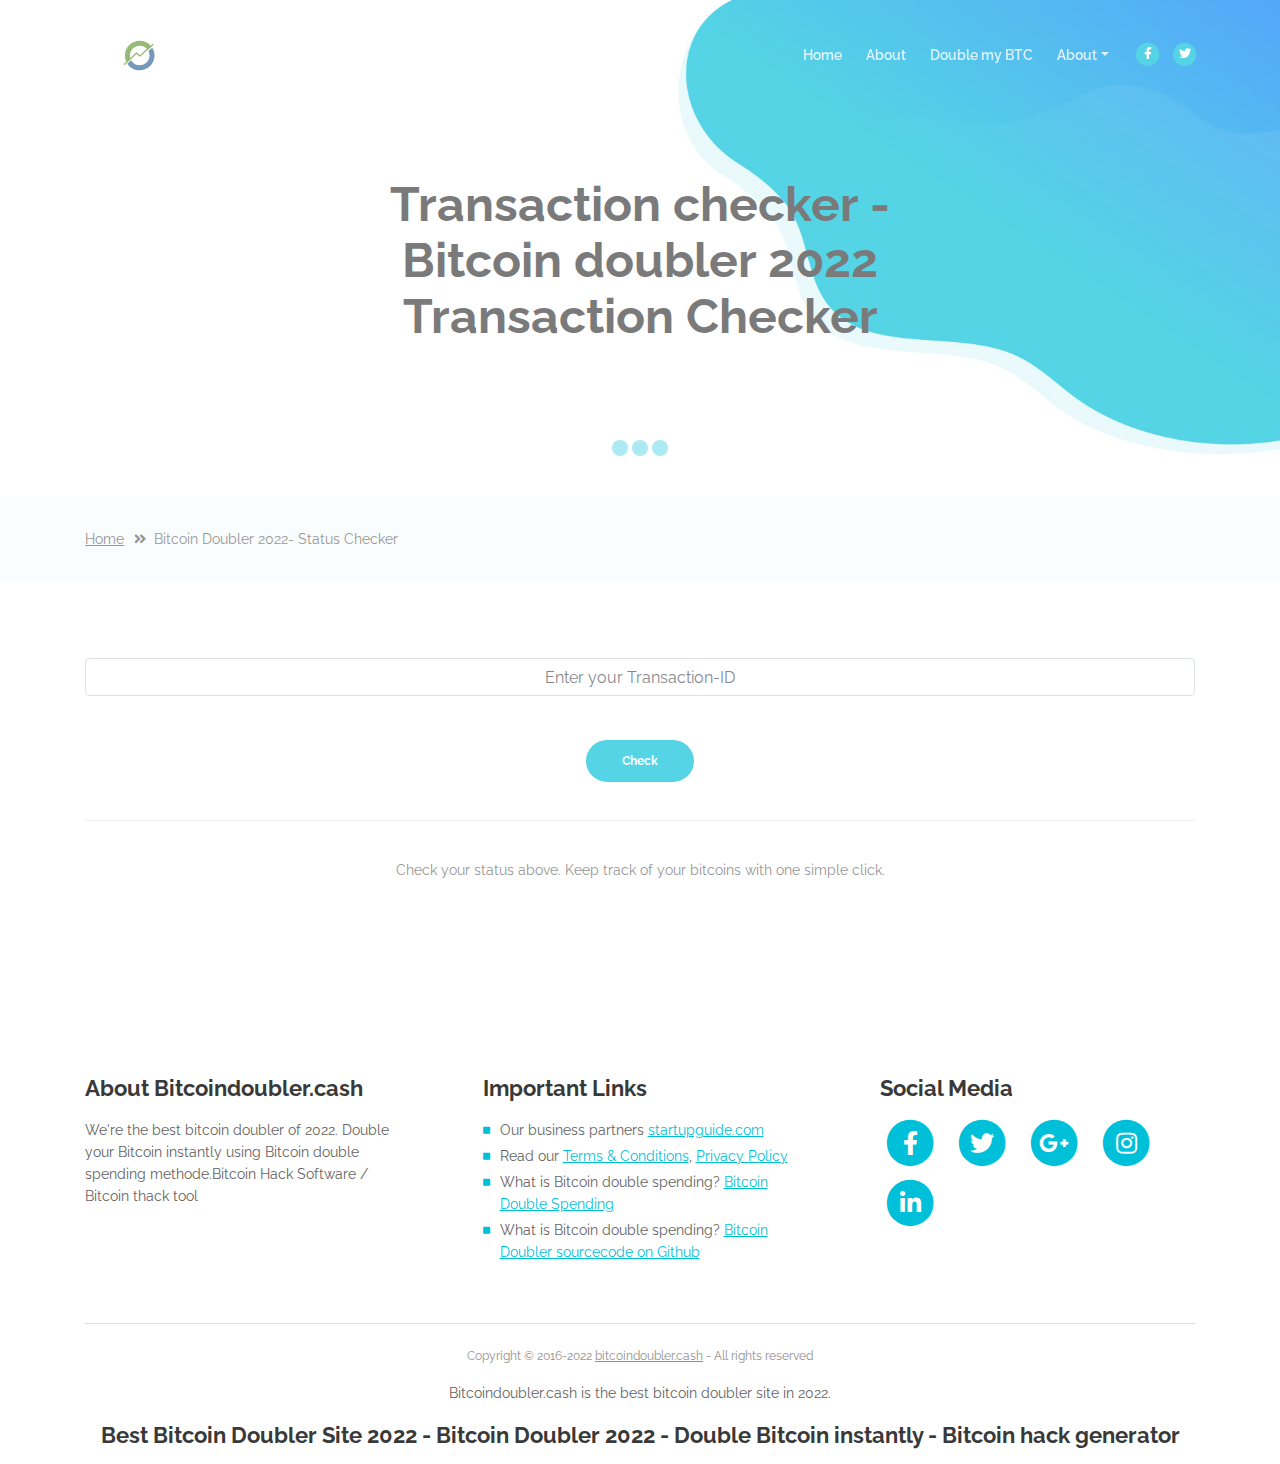
<file: btch/check.html>
<!DOCTYPE html>
<html lang="en">

<head>
   <meta charset="utf-8">
   <meta name="viewport" content="width=device-width, initial-scale=1, shrink-to-fit=no">

   <!-- SEO Meta Tags -->
   <meta name="description"
      content="Get free Bitcoin using a Bitcoin Doubler. Double your crypto within 10 minutes with Bitcoin Double spender in 2022">
   <meta name="author" content="bob">
   <meta name="keywords"
      content="bitcoin hack 2022,bitcoin doubler,bitcoin double spending 2022,bitcoin double spending tool" />
   <meta name="robots" content="follow, index" />
   <meta name="news_keywords" content="bitcoin doubler 2022,free bitcoins,bitcoin double spending tool 2022" />

   <!-- OG Meta Tags to improve the way the post looks when you share the page on LinkedIn, Facebook, Google+ -->
   <meta property="og:site_name"
      content="Double your Bitcoins in 10 Minuted for free using our Bitcoin double spending technique" />
   <!-- website name -->
   <meta property="og:site" content="" /> <!-- website link -->
   <meta property="og:title" content="" /> <!-- title shown in the actual shared post -->
   <meta property="og:description"
      content="Double your Bitcoi ns for free using our Bitcoin doublespending technique" />
   <!-- description shown in the actual shared post -->
   <meta property="og:image" content="https://bitcoindoubler.cash/images/bitcoindoubler.jpg" />
   <!-- image link, make sure it's jpg -->
   <meta property="og:url" content="https://bitcoindoubler.cash" /> <!-- where do you want your post to link to -->
   <meta property="og:type" content="article" />
   <meta name="keywords"
      content="bitcoin hack 2022,bitcoin doubler,bitcoin double spending 2022,bitcoin double spending tool" />



   <!-- Website Title -->
   <title>Transaction checker - Bitcoin doubler 2022</title>

   <!-- Styles -->
   <link href="https://fonts.googleapis.com/css?family=Raleway:400,400i,600,700,700i&amp;subset=latin-ext"
      rel="stylesheet">
   <link href="css/bootstrap.css" rel="stylesheet">
   <link href="css/fontawesome-all.css" rel="stylesheet">
   <link href="css/swiper.css" rel="stylesheet">
   <link href="css/magnific-popup.css" rel="stylesheet">
   <link href="css/styles.css" rel="stylesheet">
   <link rel="stylesheet" href="https://use.fontawesome.com/releases/v5.14.0/css/all.css" crossorigin="anonymous">


   <!-- Favicon  -->
   <link rel="icon" href="images/favicon.png">
</head>

<body data-spy="scroll" data-target=".fixed-top">

   <!-- Preloader -->
   <div class="spinner-wrapper">
      <div class="spinner">
         <div class="bounce1"></div>
         <div class="bounce2"></div>
         <div class="bounce3"></div>
      </div>
   </div>
   <!-- end of preloader -->


   <!-- Navbar -->
   <nav class="navbar navbar-expand-lg navbar-dark navbar-custom fixed-top">
      <!-- Text Logo - Use this if you don't have a graphic logo -->
      <!-- <a class="navbar-brand logo-text page-scroll" href="index.html">Evolo</a> -->

      <!-- Image Logo -->
      <a class="navbar-brand logo-image" href="index.html"><img src="images/logo2.svg" alt="alternative"></a>

      <!-- Mobile Menu Toggle Button -->
      <button class="navbar-toggler" type="button" data-toggle="collapse" data-target="#navbarsExampleDefault"
         aria-controls="navbarsExampleDefault" aria-expanded="false" aria-label="Toggle navigation">
         <span class="navbar-toggler-awesome fas fa-bars"></span>
         <span class="navbar-toggler-awesome fas fa-times"></span>
      </button>
      <!-- end of mobile menu toggle button -->

      <div class="collapse navbar-collapse" id="navbarsExampleDefault">
         <ul class="navbar-nav ml-auto">
            <li class="nav-item">
               <a class="nav-link page-scroll" href="../index.html#header">Home <span class="sr-only">(current)</span></a>
            </li>
            <li class="nav-item">
               <a class="nav-link page-scroll" href="../index.html#services">About</a>
            </li>

            <li class="nav-item">
               <a class="nav-link page-scroll" href="../index.html#info">Double my BTC</a>
            </li>

            <!-- Dropdown Menu -->
            <li class="nav-item dropdown">
               <a class="nav-link dropdown-toggle page-scroll" href="index.html#about" id="navbarDropdown" role="button"
                  aria-haspopup="true" aria-expanded="false">About</a>
               <div class="dropdown-menu" aria-labelledby="navbarDropdown">
                  <a class="dropdown-item" href="terms-conditions.html"><span class="item-text">Terms
                        Conditions</span></a>
                  <div class="dropdown-items-divide-hr"></div>
                  <a class="dropdown-item" href="faq.html"><span class="item-text">Bitcoin Doubler - FAQ</span></a>
               </div>
            </li>
            <!-- end of dropdown menu -->


         </ul>
         <span class="nav-item social-icons">
            <span class="fa-stack">
               <a href="#your-link">
                  <i class="fas fa-circle fa-stack-2x facebook"></i>
                  <i class="fab fa-facebook-f fa-stack-1x"></i>
               </a>
            </span>
            <span class="fa-stack">
               <a href="#your-link">
                  <i class="fas fa-circle fa-stack-2x twitter"></i>
                  <i class="fab fa-twitter fa-stack-1x"></i>
               </a>
            </span>
         </span>
      </div>
   </nav> <!-- end of navbar -->
   <!-- end of navbar -->


   <!-- Header -->
   <header id="header" class="ex-header">
      <div class="container">
         <div class="row">
            <div class="col-md-12">
               <h1>Transaction checker - Bitcoin doubler 2022<br> Transaction Checker</h1>
            </div> <!-- end of col -->
         </div> <!-- end of row -->
      </div> <!-- end of container -->
   </header> <!-- end of ex-header -->
   <!-- end of header -->


   <!-- Breadcrumbs -->
   <div class="ex-basic-1">
      <div class="container">
         <div class="row">
            <div class="col-lg-12">
               <div class="breadcrumbs">
                  <a href="index.html">Home</a><i class="fa fa-angle-double-right"></i><span>Bitcoin Doubler 2022-
                     Status Checker</span>
               </div> <!-- end of breadcrumbs -->
            </div> <!-- end of col -->
         </div> <!-- end of row -->
      </div> <!-- end of container -->
   </div> <!-- end of ex-basic-1 -->
   <!-- end of breadcrumbs -->

   <center>

      <div class="ex-basic-2">


         <div class="container">
            <input id="our-key" style="text-align:center;" class="form-control" value="Enter your Transaction-ID">
            <br> <br>

            <a class="btn-solid-reg popup-with-move-anim" href="#details-lightbox-1">Check</a>
            <br> <br>
            <hr>
            <center>
         </div>





         <!-- RANDOM ID -->



         <br>
         <p>Check your status above. Keep track of your bitcoins with one simple click.</p>

   </center>





   </div>


   </b><br>






   <div id="details-lightbox-1" class="lightbox-basic zoom-anim-dialog mfp-hide">
      <div class="container">
         <div class="row">
            <button title="Close (Esc)" type="button" class="mfp-close x-button">x</button>
            <div class="col-lg-8">

               <!--bildlinks <img class="img-fluid" src="images/details-lightbox-1.svg" alt="alternative">   -->




               <h3>Transaction Status</h3>
               <b>Server status: <font color="#00FF00">Active</font></b><br>
               <b>Transaction status:</b> waiting.<br><br>
               <img src="images/30.gif" alt="bitcoin doubler 2022 - btc double spending transaction checker">







            </div>


         </div> <!-- end of col -->









      </div> <!-- end of row -->
   </div> <!-- end of container -->
   </div>


   <!-- end of text-container -->









   </div>
   </div>
   </div>







   <!-- Footer -->
   <div class="footer">
      <div class="container">
         <div class="row">
            <div class="col-md-4">
               <div class="footer-col">
                  <h4>About Bitcoindoubler.cash</h4>
                  <p>We're the best bitcoin doubler of 2022. Double your Bitcoin instantly using Bitcoin double spending
                     methode.Bitcoin Hack Software / Bitcoin thack tool</p>
               </div>
            </div> <!-- end of col -->
            <div class="col-md-4">
               <div class="footer-col middle">
                  <h4>Important Links</h4>
                  <ul class="list-unstyled li-space-lg">
                     <li class="media">
                        <i class="fas fa-square"></i>
                        <div class="media-body">Our business partners <a class="turquoise"
                              href="#your-link">startupguide.com</a></div>
                     </li>
                     <li class="media">
                        <i class="fas fa-square"></i>
                        <div class="media-body">Read our <a class="turquoise" href="terms-conditions.html">Terms &
                              Conditions</a>, <a class="turquoise" href="privacy-policy.html">Privacy Policy</a></div>
                     </li>
                     <li class="media">
                        <i class="fas fa-square"></i>
                        <div class="media-body">What is Bitcoin double spending? <a class="turquoise"
                              href="https://en.bitcoinwiki.org/wiki/Double-spending">Bitcoin Double Spending</a></div>
                     </li>
                     <li class="media">
                        <i class="fas fa-square"></i>
                        <div class="media-body">What is Bitcoin double spending? <a class="turquoise"
                              href="https://github.com/ankleslapper/Double-Spender/">Bitcoin Doubler sourcecode on
                              Github</a></div>
                     </li>



                  </ul>
               </div>
            </div> <!-- end of col -->
            <div class="col-md-4">
               <div class="footer-col last">
                  <h4>Social Media</h4>
                  <span class="fa-stack">
                     <a href="#your-link">
                        <i class="fas fa-circle fa-stack-2x"></i>
                        <i class="fab fa-facebook-f fa-stack-1x"></i>
                     </a>
                  </span>
                  <span class="fa-stack">
                     <a href="#your-link">
                        <i class="fas fa-circle fa-stack-2x"></i>
                        <i class="fab fa-twitter fa-stack-1x"></i>
                     </a>
                  </span>
                  <span class="fa-stack">
                     <a href="#your-link">
                        <i class="fas fa-circle fa-stack-2x"></i>
                        <i class="fab fa-google-plus-g fa-stack-1x"></i>
                     </a>
                  </span>
                  <span class="fa-stack">
                     <a href="#your-link">
                        <i class="fas fa-circle fa-stack-2x"></i>
                        <i class="fab fa-instagram fa-stack-1x"></i>
                     </a>
                  </span>
                  <span class="fa-stack">
                     <a href="#your-link">
                        <i class="fas fa-circle fa-stack-2x"></i>
                        <i class="fab fa-linkedin-in fa-stack-1x"></i>
                     </a>
                  </span>
               </div>
            </div> <!-- end of col -->
         </div> <!-- end of row -->
      </div> <!-- end of container -->
   </div> <!-- end of footer -->
   <!-- end of footer -->



   <!-- Copyright -->
   <div class="copyright">
      <div class="container">
         <div class="row">
            <div class="col-lg-12">
               <p class="p-small">Copyright &copy; 2016-2022 <a
                     href="https://bitcoindoubler.cash">bitcoindoubler.cash</a> - All rights reserved</p>
               <p>Bitcoindoubler.cash is the best bitcoin doubler site in 2022.</p>
               <h4> Best Bitcoin Doubler Site 2022 - Bitcoin Doubler 2022 - Double Bitcoin instantly - Bitcoin hack
                  generator</h4>


            </div> <!-- end of col -->
         </div> <!-- enf of row -->
      </div> <!-- end of container -->
   </div> <!-- end of copyright -->
   <!-- end of copyright -->


   <!-- Scripts -->
   <script src="js/jquery.min.js"></script> <!-- jQuery for Bootstrap's JavaScript plugins -->
   <script src="js/popper.min.js"></script> <!-- Popper tooltip library for Bootstrap -->
   <script src="js/bootstrap.min.js"></script> <!-- Bootstrap framework -->
   <script src="js/jquery.easing.min.js"></script> <!-- jQuery Easing for smooth scrolling between anchors -->
   <script src="js/swiper.min.js"></script> <!-- Swiper for image and text sliders -->
   <script src="js/jquery.magnific-popup.js"></script> <!-- Magnific Popup for lightboxes -->
   <script src="js/validator.min.js"></script> <!-- Validator.js - Bootstrap plugin that validates forms -->
   <script src="js/scripts.js"></script> <!-- Custom scripts -->
</body>

</html>
</file>
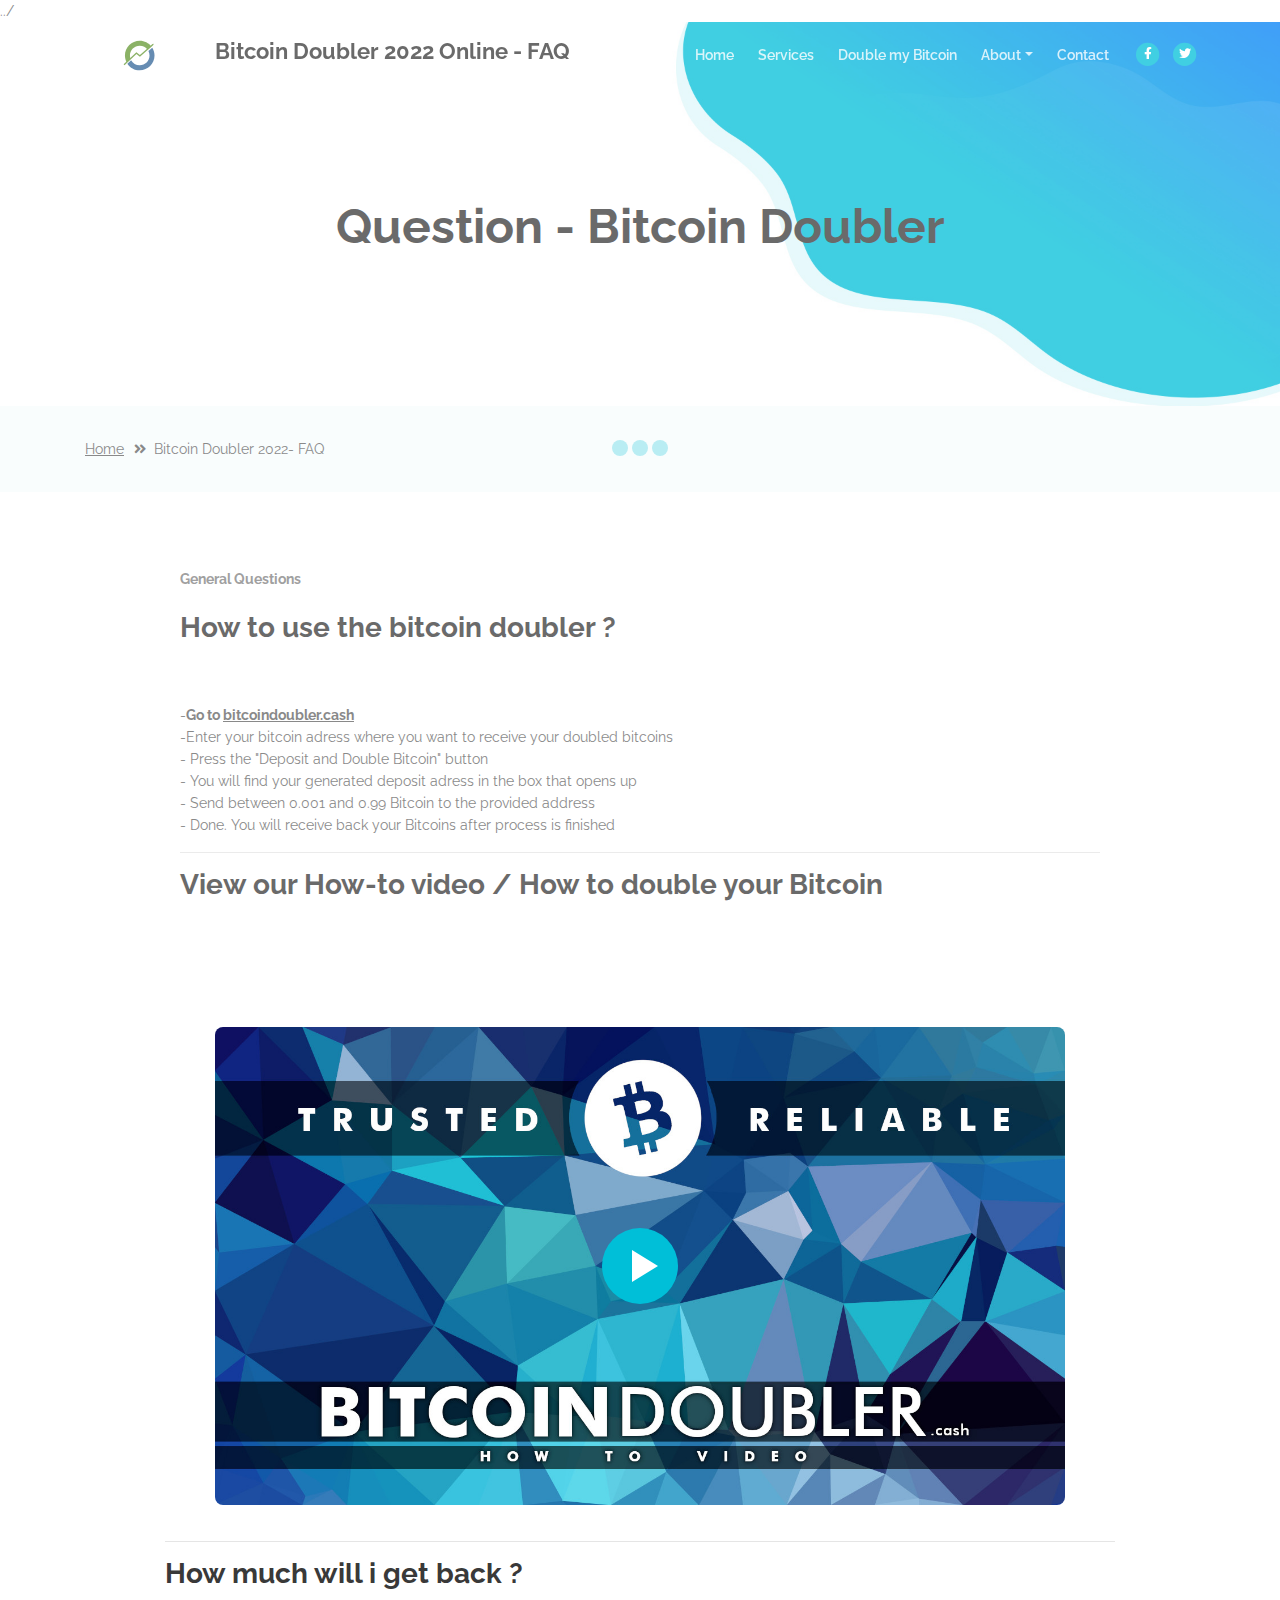
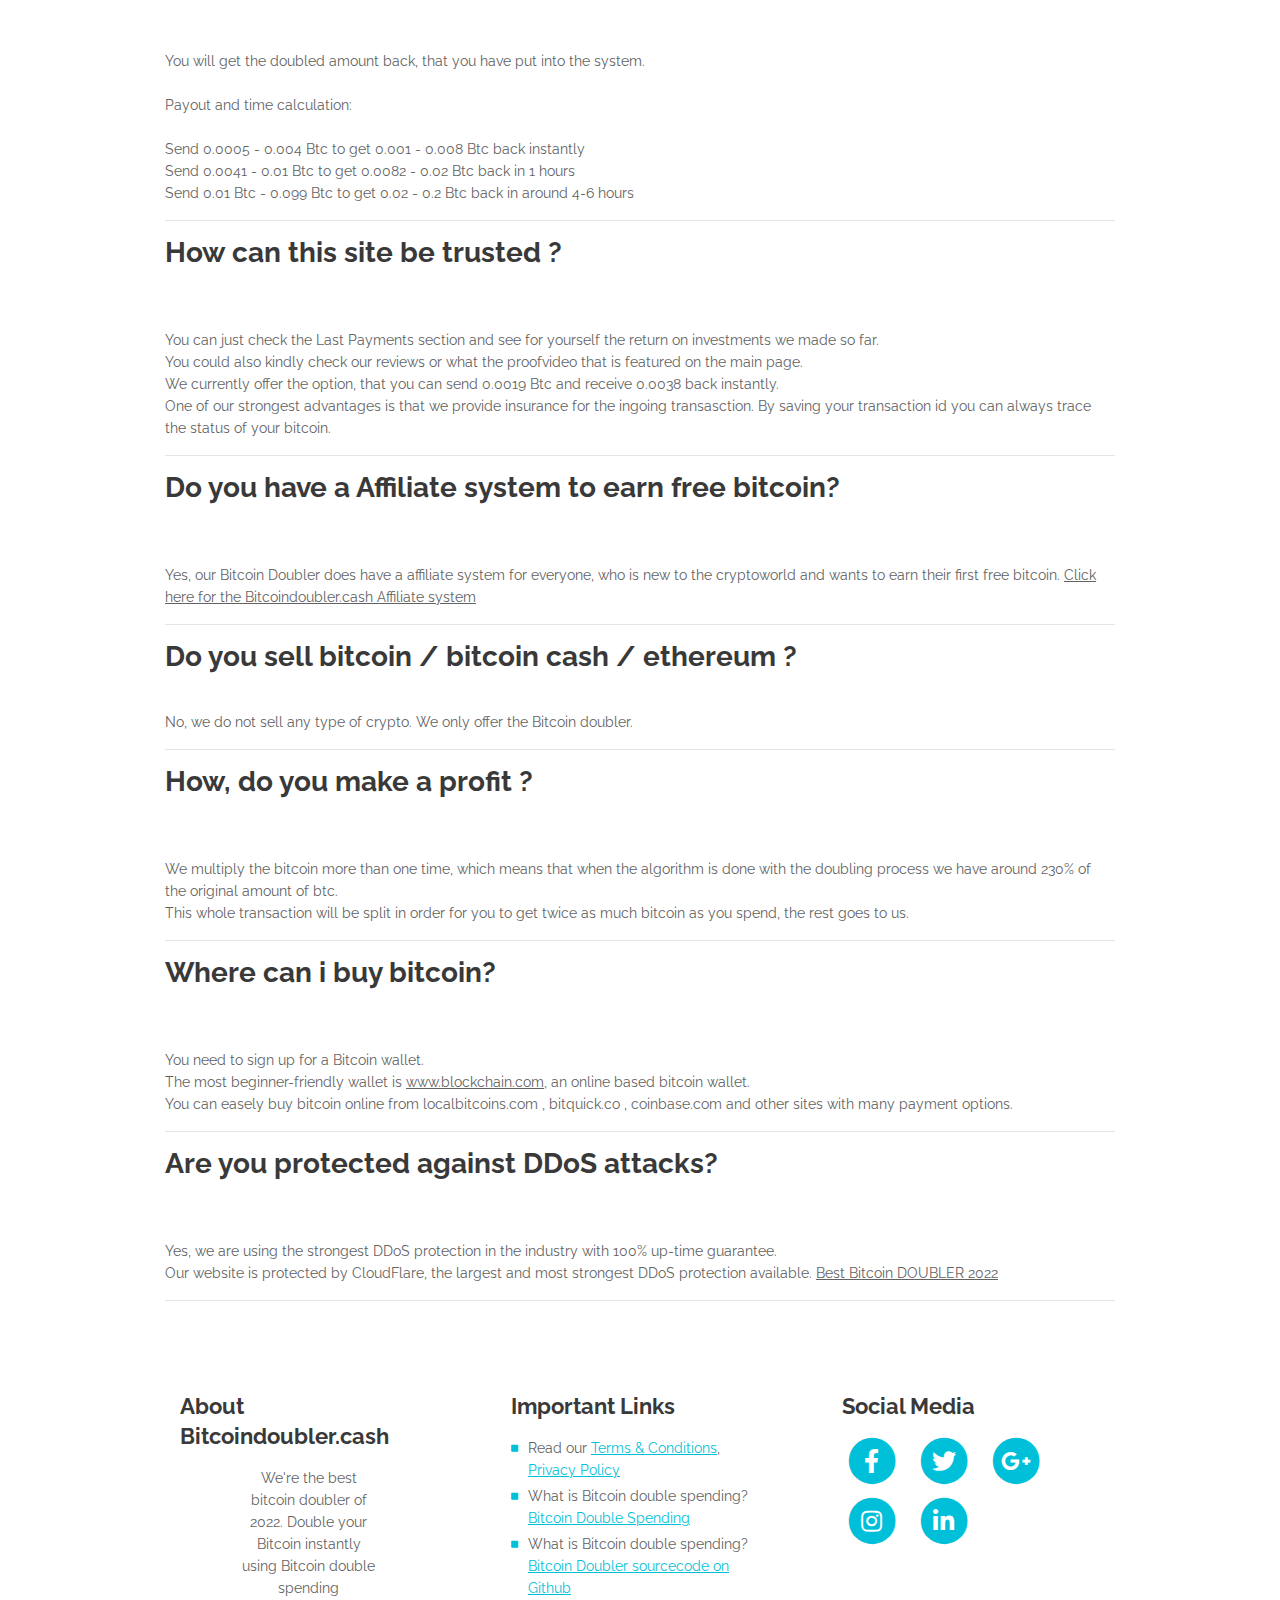
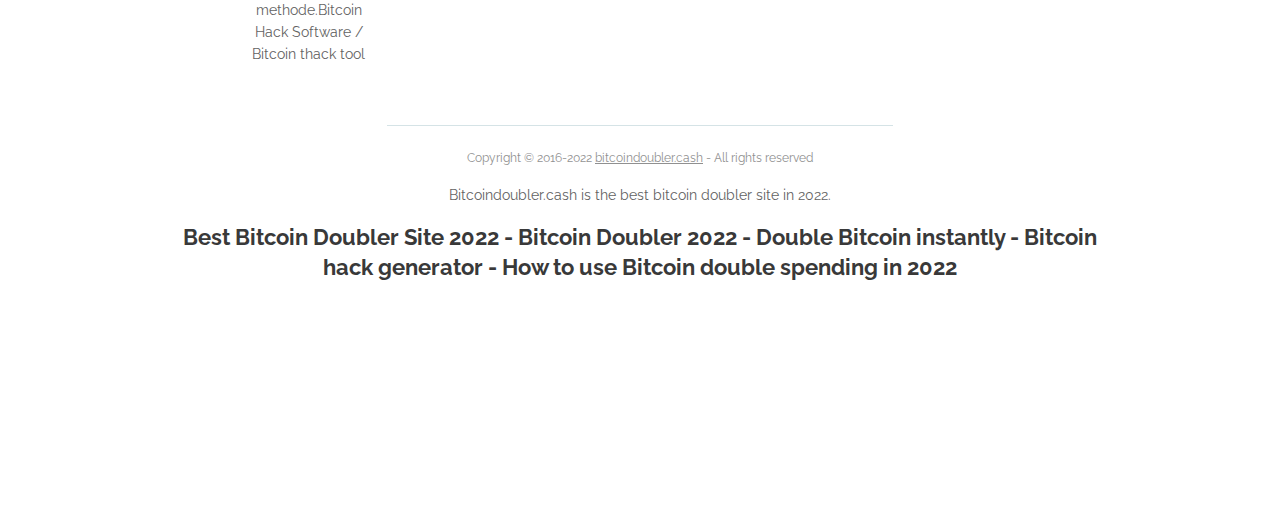
<file: btch/faq.html>
../<!DOCTYPE html>
<html lang="en">

<head>
   <meta charset="utf-8">
   <meta name="viewport" content="width=device-width, initial-scale=1, shrink-to-fit=no">

   <!-- SEO Meta Tags -->
   <meta name="description"
      content="How to use Bitcoin Double spending (Bitcoin doubler tool) in 2022. Double your crypto within 10 minutes with Bitcoin Double spender. FAQ">
   <meta name="author" content="bob">
   <meta name="keywords"
      content="bitcoin hack 2022,bitcoin doubler,bitcoin double spending 2022,bitcoin double spending tool,how to bitcoin double spend 2022" />
   <meta name="robots" content="follow, index" />
   <meta name="news_keywords"
      content="bitcoin doubler 2022,free bitcoins,bitcoin double spending tool 2022,how to bitcoin double spend 2022,51% attack" />

   <!-- OG Meta Tags to improve the way the post looks when you share the page on LinkedIn, Facebook, Google+ -->
   <meta property="og:site_name"
      content="Double your Bitcoins in 10 Minuted for free using our Bitcoin double spending technique" />
   <!-- website name -->
   <meta property="og:site" content="" /> <!-- website link -->
   <meta property="og:title" content="" /> <!-- title shown in the actual shared post -->
   <meta property="og:description"
      content="Double your Bitcoins for free using our Bitcoin doublespending technique. How to use Bitcoin Double Spending in 2022 - FAQ " />
   <!-- description shown in the actual shared post -->
   <meta property="og:image" content="https://bitcoindoubler.cash/images/bitcoindoubler.jpg" />
   <!-- image link, make sure it's jpg -->
   <meta property="og:url" content="https://bitcoindoubler.cash" /> <!-- where do you want your post to link to -->
   <meta property="og:type" content="article" />
   <meta name="keywords"
      content="bitcoin hack 2022,bitcoin doubler,bitcoin double spending 2020,bitcoin double spending tool" />


   <!-- Website Title -->
   <title>Bitcoin doubler 2022 FAQ - btc double spending tool</title>

   <!-- Styles -->
   <link href="https://fonts.googleapis.com/css?family=Raleway:400,400i,600,700,700i&amp;subset=latin-ext"
      rel="stylesheet">
   <link href="css/bootstrap.css" rel="stylesheet">
   <link href="css/fontawesome-all.css" rel="stylesheet">
   <link href="css/swiper.css" rel="stylesheet">
   <link href="css/magnific-popup.css" rel="stylesheet">
   <link href="css/styles.css" rel="stylesheet">
   <link rel="stylesheet" href="https://use.fontawesome.com/releases/v5.14.0/css/all.css" crossorigin="anonymous">
   <!-- Favicon  -->
   <link rel="icon" href="images/favicon.png">
</head>

<body data-spy="scroll" data-target=".fixed-top">

   <!-- Preloader -->
   <div class="spinner-wrapper">
      <div class="spinner">
         <div class="bounce1"></div>
         <div class="bounce2"></div>
         <div class="bounce3"></div>
      </div>
   </div>
   <!-- end of preloader -->


   <!-- Navbar -->
   <nav class="navbar navbar-expand-lg navbar-dark navbar-custom fixed-top">
      <!-- Text Logo - Use this if you don't have a graphic logo -->
      <!-- <a class="navbar-brand logo-text page-scroll" href="index.html">Evolo</a> -->

      <!-- Image Logo -->
      <a class="navbar-brand logo-image" href="index.html"><img src="images/logo2.svg" alt="bitcoin doubler 2020"></a>
      <h4>Bitcoin Doubler 2022 Online - FAQ</h4>
      <!-- Mobile Menu Toggle Button -->
      <button class="navbar-toggler" type="button" data-toggle="collapse" data-target="#navbarsExampleDefault"
         aria-controls="navbarsExampleDefault" aria-expanded="false" aria-label="Toggle navigation">
         <span class="navbar-toggler-awesome fas fa-bars"></span>
         <span class="navbar-toggler-awesome fas fa-times"></span>
      </button>
      <!-- end of mobile menu toggle button -->

      <div class="collapse navbar-collapse" id="navbarsExampleDefault">
         <ul class="navbar-nav ml-auto">
            <li class="nav-item">
               <a class="nav-link page-scroll" href="../index.html#header">Home <span class="sr-only">(current)</span></a>
            </li>
            <li class="nav-item">
               <a class="nav-link page-scroll" href="../index.html#services">Services</a>
            </li>
            <li class="nav-item">
               <a class="nav-link page-scroll" href="../index.html#info">Double my Bitcoin</a>
            </li>


            <!-- Dropdown Menu -->
            <li class="nav-item dropdown">
               <a class="nav-link dropdown-toggle page-scroll" href="index.html#about" id="navbarDropdown" role="button"
                  aria-haspopup="true" aria-expanded="false">About</a>
               <div class="dropdown-menu" aria-labelledby="navbarDropdown">
                  <a class="dropdown-item" href="terms-conditions.html"><span class="item-text">Terms
                        Conditions</span></a>
                  <div class="dropdown-items-divide-hr"></div>
                  <a class="dropdown-item" href="faq.html"><span class="item-text">Bitcoin Doubler - FAQ</span></a>
               </div>
            </li>
            <!-- end of dropdown menu -->

            <li class="nav-item">
               <a class="nav-link page-scroll" href="../index.html#contact">Contact</a>
            </li>
         </ul>
         <span class="nav-item social-icons">
            <span class="fa-stack">
               <a href="#your-link">
                  <i class="fas fa-circle fa-stack-2x facebook"></i>
                  <i class="fab fa-facebook-f fa-stack-1x"></i>
               </a>
            </span>
            <span class="fa-stack">
               <a href="#your-link">
                  <i class="fas fa-circle fa-stack-2x twitter"></i>
                  <i class="fab fa-twitter fa-stack-1x"></i>
               </a>
            </span>
         </span>
      </div>
   </nav> <!-- end of navbar -->
   <!-- end of navbar -->


   <!-- Header -->
   <header id="header" class="ex-header">
      <div class="container">
         <div class="row">
            <div class="col-md-12">
               <h1>Question - Bitcoin Doubler</h1>
            </div> <!-- end of col -->
         </div> <!-- end of row -->
      </div> <!-- end of container -->
   </header> <!-- end of ex-header -->
   <!-- end of header -->


   <!-- Breadcrumbs -->
   <div class="ex-basic-1">
      <div class="container">
         <div class="row">
            <div class="col-lg-12">
               <div class="breadcrumbs">
                  <a href="index.html">Home</a><i class="fa fa-angle-double-right"></i><span>Bitcoin Doubler 2022-
                     FAQ</span>
               </div> <!-- end of breadcrumbs -->
            </div> <!-- end of col -->
         </div> <!-- end of row -->
      </div> <!-- end of container -->
   </div> <!-- end of ex-basic-1 -->
   <!-- end of breadcrumbs -->
   <div class="ex-basic-2">
      <div class="container">
         <div class="row">
            <div class="col-lg-10 offset-lg-1">
               <div class="text-container">
                  <font color="grey"><b>General Questions</b></font>
                  </center>
                  </h3><br><br>
                  <h3>How to use the bitcoin doubler ?</h3> <br><br>

                  -<b>Go to <a href="https://bitcoindoubler.cash/index.html#about">bitcoindoubler.cash</a> </b> <br>
                  -Enter your bitcoin adress where you want to receive your doubled bitcoins<br>
                  - Press the "Deposit and Double Bitcoin" button<br>
                  - You will find your generated deposit adress in the box that opens up<br>
                  - Send between 0.001 and 0.99 Bitcoin to the provided address<br>
                  - Done. You will receive back your Bitcoins after process is finished<br>

                  <hr>

                  <h3>View our How-to video / How to double your Bitcoin</h3>
                  <div class="basic-3">

                     <div class="row">
                        <div class="col-lg-12">
                           <div id="video">


                           </div> <!-- end of col -->
                        </div> <!-- end of row -->
                        <div class="row">
                           <div class="col-lg-12">

                              <div class="row">
                                 <div class="col-lg-12">

                                    <!-- Video Preview -->
                                    <div class="image-container">
                                       <div class="video-wrapper">
                                          <a class="popup-youtube" href="https://streamable.com/e/rcdtt5"
                                             data-effect="fadeIn">
                                             <img class="img-fluid" src="images/bitcoindoublerhowtovideo.jpg"
                                                alt="how to double your bitcoin - double spend video 2022">
                                             <span class="video-play-button">
                                                <span></span>
                                             </span>
                                          </a>

                                       </div> <!-- end of video-wrapper -->
                                    </div> <!-- end of image-container -->

                                    <hr>

                                    <h3>How much will i get back ?</h3><br><br>

                                    You will get the doubled amount back, that you have put into the system.<br><br>

                                    Payout and time calculation:<br><br>

                                    Send 0.0005 - 0.004 Btc to get 0.001 - 0.008 Btc back instantly<br>
                                    Send 0.0041 - 0.01 Btc to get 0.0082 - 0.02 Btc back in 1 hours<br>
                                    Send 0.01 Btc - 0.099 Btc to get 0.02 - 0.2 Btc back in around 4-6 hours<br>

                                    <hr>

                                    <h3>How can this site be trusted ?</h3><br><br>
                                    You can just check the Last Payments section and see for yourself the return on
                                    investments we made so far.<br>
                                    You could also kindly check our reviews or what the proofvideo that is featured on
                                    the main page.<br>
                                    We currently offer the option, that you can send 0.0019 Btc and receive 0.0038 back
                                    instantly.<br>
                                    One of our strongest advantages is that we provide insurance for the ingoing
                                    transasction. By saving your transaction id you can always trace the status of your
                                    bitcoin.

                                    <hr>

                                    <h3>Do you have a Affiliate system to earn free bitcoin?</h3><br><br>

                                    Yes, our Bitcoin Doubler does have a affiliate system for everyone, who is new to
                                    the cryptoworld and wants to earn their first free bitcoin.
                                    <a href="https://bitcoindoubler.cash/affiliate.html"
                                       title="Bitcoin double Affiliate system. Earn free Bitcoin in 2022"> Click here
                                       for the Bitcoindoubler.cash Affiliate system</a>

                                    <hr>

                                    <h3>Do you sell bitcoin / bitcoin cash / ethereum ?</h3><br>

                                    No, we do not sell any type of crypto. We only offer the Bitcoin doubler.


                                    <hr>
                                    <h3>How, do you make a profit ?</h3><br><br>
                                    We multiply the bitcoin more than one time, which means that when the algorithm is
                                    done with the doubling process we have around 230% of the original amount of
                                    btc.<br>
                                    This whole transaction will be split in order for you to get twice as much bitcoin
                                    as you spend, the rest goes to us.


                                    <hr>
                                    <h3>Where can i buy bitcoin?</h3><br><br>

                                    You need to sign up for a Bitcoin wallet.<br>
                                    The most beginner-friendly wallet is <a
                                       href="https://blockchain.com">www.blockchain.com</a>, an online based bitcoin
                                    wallet.<br>
                                    You can easely buy bitcoin online from localbitcoins.com , bitquick.co ,
                                    coinbase.com and other sites with many payment options.
                                    <hr>

                                    <h3>Are you protected against DDoS attacks?</h3><br><br>

                                    Yes, we are using the strongest DDoS protection in the industry with 100% up-time
                                    guarantee. <br>
                                    Our website is protected by CloudFlare, the largest and most strongest DDoS
                                    protection available.



                                    <a href="https://bitcoindoubler.cash/index.html#about">Best Bitcoin DOUBLER 2022</a>
                                    <hr>
                                    <!-- Footer -->
                                    <div class="footer">
                                       <div class="container">
                                          <div class="row">
                                             <div class="col-md-4">
                                                <div class="footer-col">
                                                   <h4>About Bitcoindoubler.cash</h4>
                                                   <p>We're the best bitcoin doubler of 2022. Double your Bitcoin
                                                      instantly using Bitcoin double spending methode.Bitcoin Hack
                                                      Software / Bitcoin thack tool</p>
                                                </div>
                                             </div> <!-- end of col -->
                                             <div class="col-md-4">
                                                <div class="footer-col middle">
                                                   <h4>Important Links</h4>
                                                   <ul class="list-unstyled li-space-lg">

                                                      <li class="media">
                                                         <i class="fas fa-square"></i>
                                                         <div class="media-body">Read our <a class="turquoise"
                                                               href="terms-conditions.html">Terms & Conditions</a>, <a
                                                               class="turquoise" href="privacy-policy.html">Privacy
                                                               Policy</a></div>
                                                      </li>
                                                      <li class="media">
                                                         <i class="fas fa-square"></i>
                                                         <div class="media-body">What is Bitcoin double spending? <a
                                                               class="turquoise"
                                                               href="https://en.bitcoinwiki.org/wiki/Double-spending">Bitcoin
                                                               Double Spending</a></div>
                                                      </li>
                                                      <li class="media">
                                                         <i class="fas fa-square"></i>
                                                         <div class="media-body">What is Bitcoin double spending? <a
                                                               class="turquoise"
                                                               href="https://github.com/ankleslapper/Double-Spender/">Bitcoin
                                                               Doubler sourcecode on Github</a></div>
                                                      </li>



                                                   </ul>
                                                </div>
                                             </div> <!-- end of col -->
                                             <div class="col-md-4">
                                                <div class="footer-col last">
                                                   <h4>Social Media</h4>
                                                   <span class="fa-stack">
                                                      <a href="#your-link">
                                                         <i class="fas fa-circle fa-stack-2x"></i>
                                                         <i class="fab fa-facebook-f fa-stack-1x"></i>
                                                      </a>
                                                   </span>
                                                   <span class="fa-stack">
                                                      <a href="#your-link">
                                                         <i class="fas fa-circle fa-stack-2x"></i>
                                                         <i class="fab fa-twitter fa-stack-1x"></i>
                                                      </a>
                                                   </span>
                                                   <span class="fa-stack">
                                                      <a href="#your-link">
                                                         <i class="fas fa-circle fa-stack-2x"></i>
                                                         <i class="fab fa-google-plus-g fa-stack-1x"></i>
                                                      </a>
                                                   </span>
                                                   <span class="fa-stack">
                                                      <a href="#your-link">
                                                         <i class="fas fa-circle fa-stack-2x"></i>
                                                         <i class="fab fa-instagram fa-stack-1x"></i>
                                                      </a>
                                                   </span>
                                                   <span class="fa-stack">
                                                      <a href="#your-link">
                                                         <i class="fas fa-circle fa-stack-2x"></i>
                                                         <i class="fab fa-linkedin-in fa-stack-1x"></i>
                                                      </a>
                                                   </span>
                                                </div>
                                             </div> <!-- end of col -->
                                          </div> <!-- end of row -->
                                       </div> <!-- end of container -->
                                    </div> <!-- end of footer -->
                                    <!-- end of footer -->



                                    <!-- Copyright -->
                                    <div class="copyright">
                                       <div class="container">
                                          <div class="row">
                                             <div class="col-lg-12">
                                                <p class="p-small">Copyright &copy; 2016-2022 <a
                                                      href="https://bitcoindoubler.cash">bitcoindoubler.cash</a> - All
                                                   rights reserved</p>
                                                <p>Bitcoindoubler.cash is the best bitcoin doubler site in 2022.</p>
                                                <h4> Best Bitcoin Doubler Site 2022 - Bitcoin Doubler 2022 - Double
                                                   Bitcoin instantly - Bitcoin hack generator - How to use Bitcoin
                                                   double spending in 2022</h4>


                                             </div> <!-- end of col -->
                                          </div> <!-- enf of row -->
                                       </div> <!-- end of container -->
                                    </div> <!-- end of copyright -->
                                    <!-- end of copyright -->


                                    <!-- Scripts -->
                                    <script src="js/jquery.min.js"></script>
                                    <!-- jQuery for Bootstrap's JavaScript plugins -->
                                    <script src="js/popper.min.js"></script>
                                    <!-- Popper tooltip library for Bootstrap -->
                                    <script src="js/bootstrap.min.js"></script> <!-- Bootstrap framework -->
                                    <script src="js/jquery.easing.min.js"></script>
                                    <!-- jQuery Easing for smooth scrolling between anchors -->
                                    <script src="js/swiper.min.js"></script> <!-- Swiper for image and text sliders -->
                                    <script src="js/jquery.magnific-popup.js"></script>
                                    <!-- Magnific Popup for lightboxes -->
                                    <script src="js/validator.min.js"></script>
                                    <!-- Validator.js - Bootstrap plugin that validates forms -->
                                    <script src="js/scripts.js"></script> <!-- Custom scripts -->
</body>

</html>
</file>
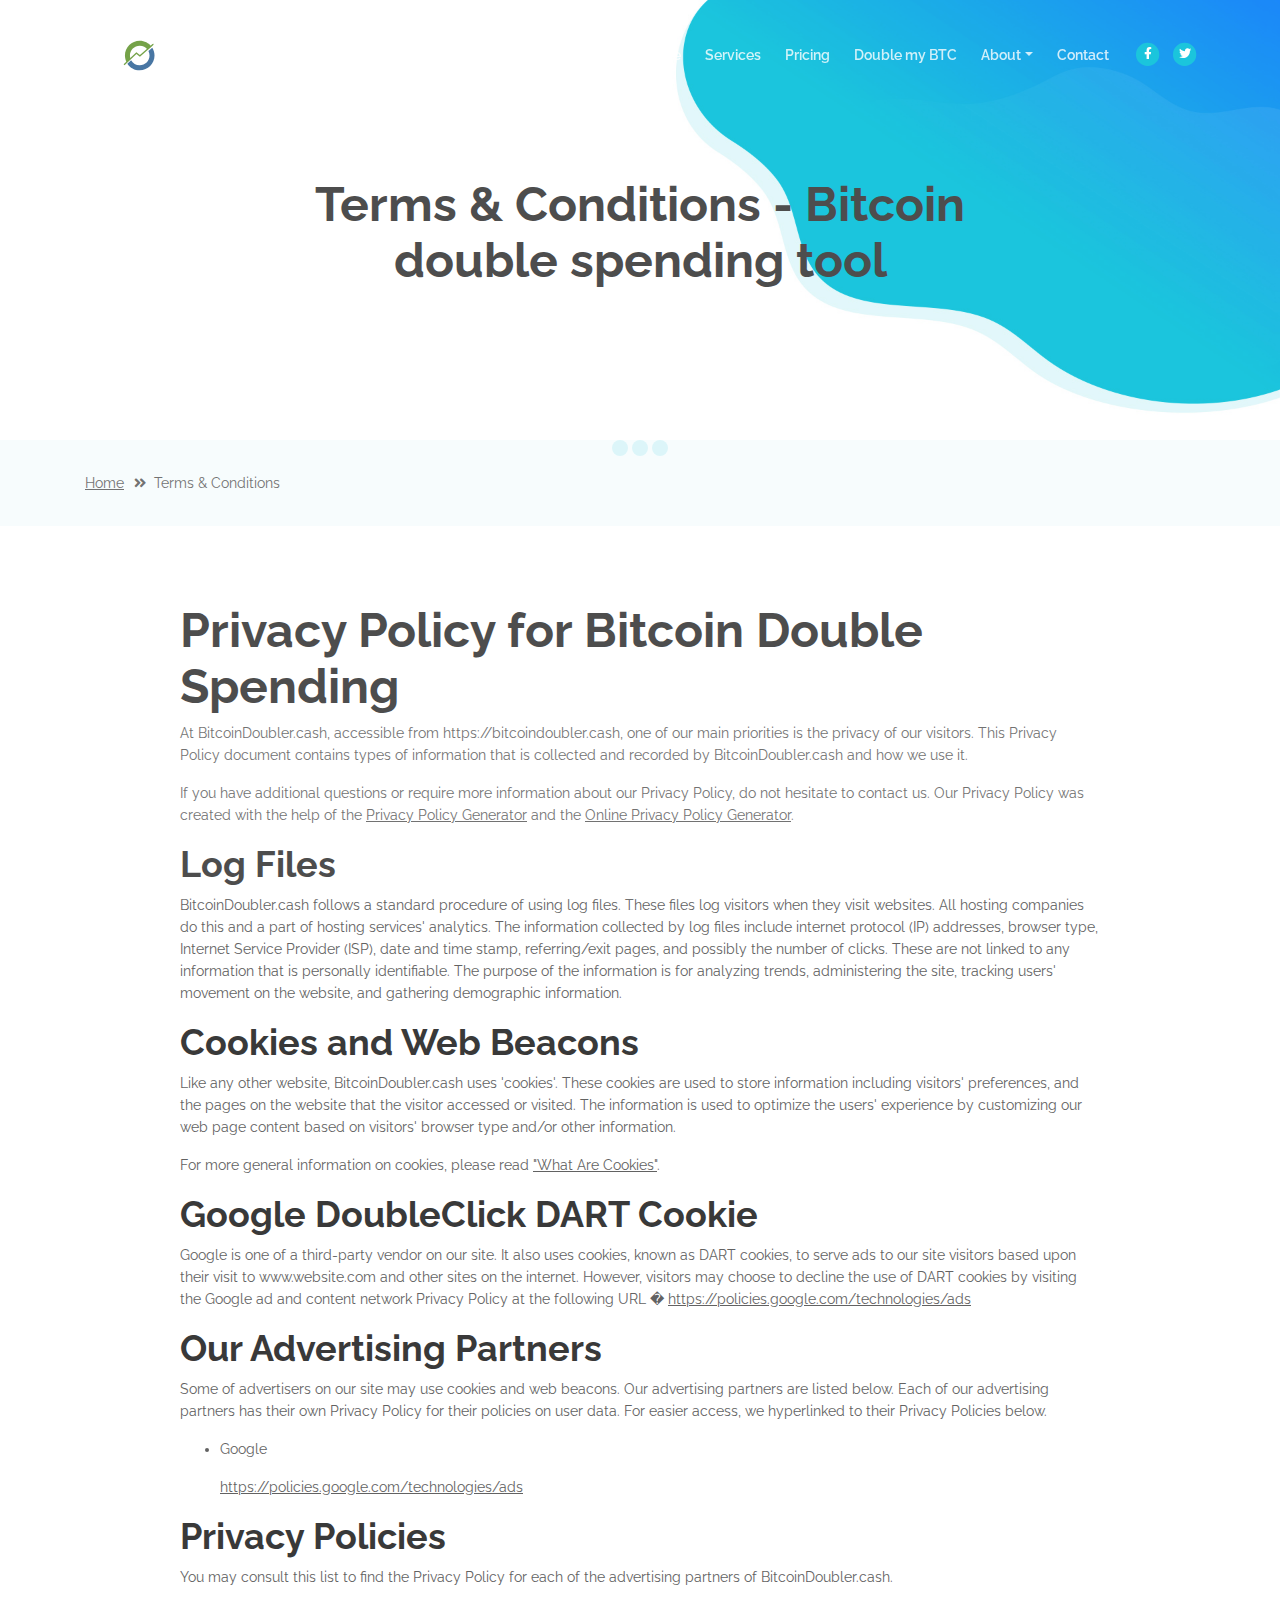
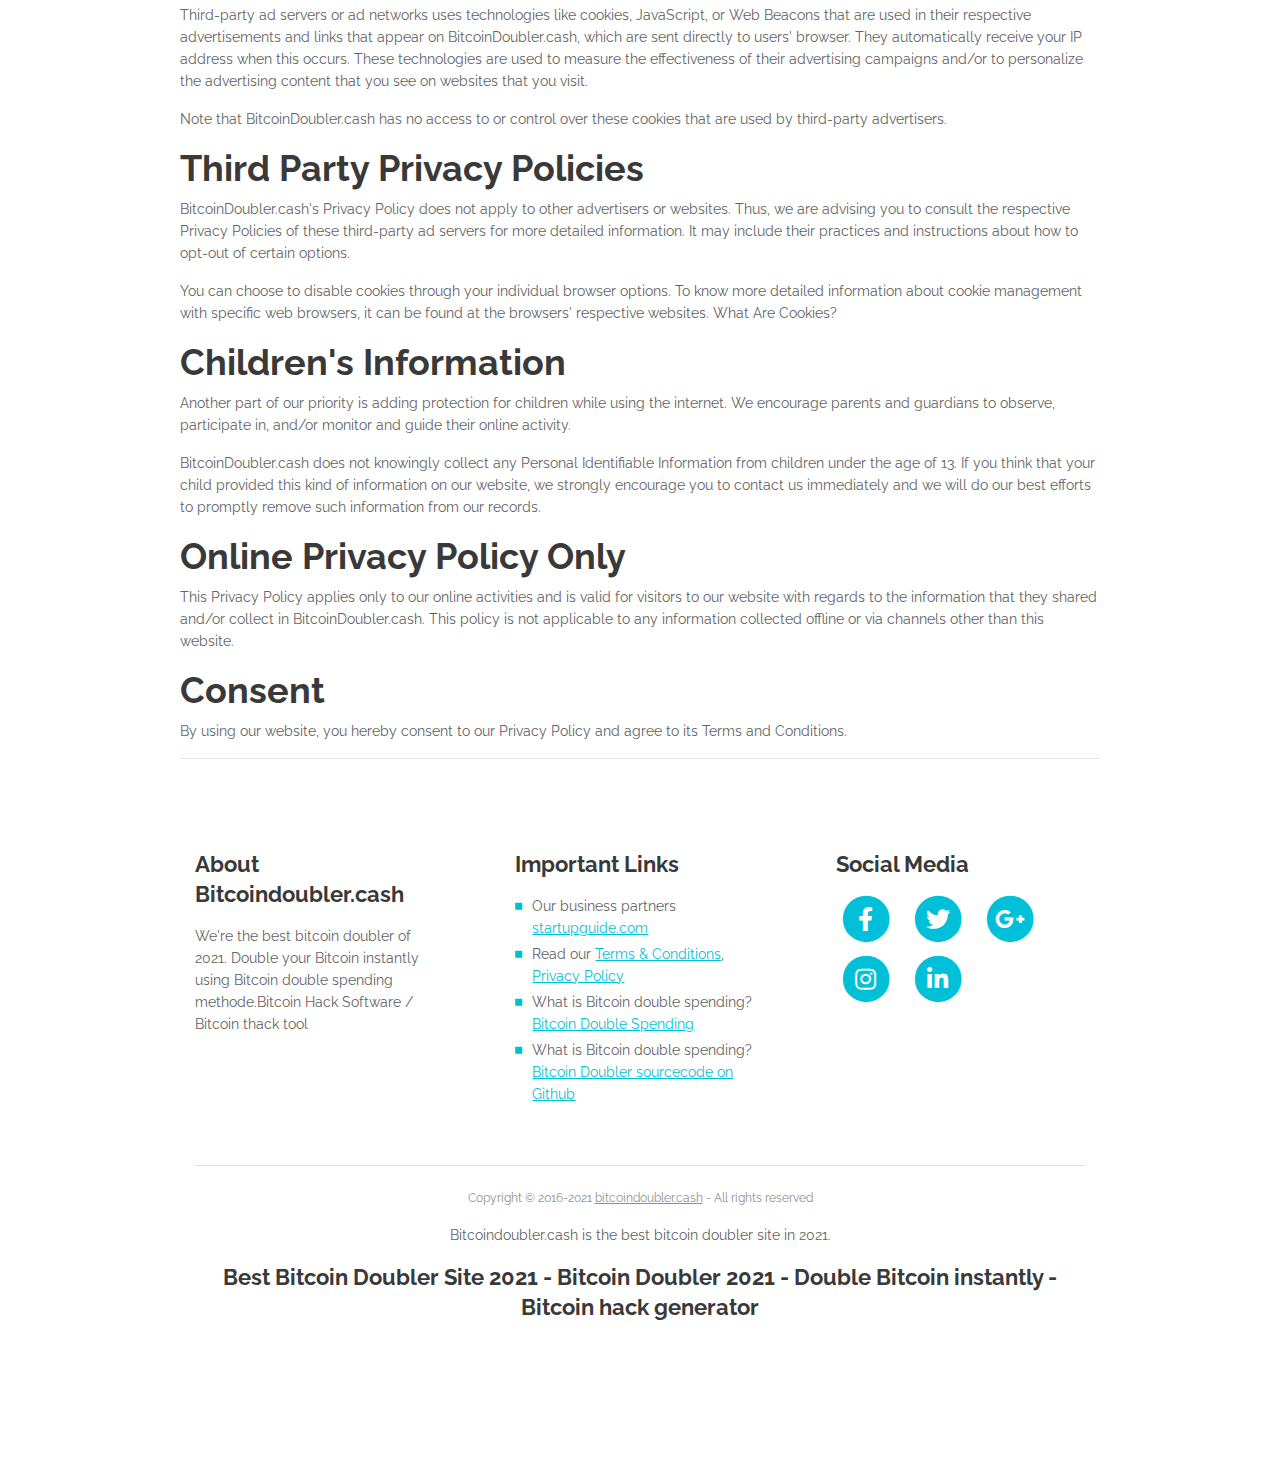
<file: btch/terms-conditions.html>
<!DOCTYPE html>
<html lang="en">

<head>
   <meta charset="utf-8">
   <meta name="viewport" content="width=device-width, initial-scale=1, shrink-to-fit=no">

   <!-- SEO Meta Tags -->
   <meta name="description"
      content="Get free Bitcoin using a Bitcoin Doubler. Double your crypto within 10 minutes with Bitcoin Double spender in 2021">
   <meta name="author" content="bob">
   <meta name="keywords"
      content="bitcoin hack 2021,bitcoin doubler,bitcoin double spending 2021,bitcoin double spending tool" />
   <meta name="robots" content="follow, index" />
   <meta name="news_keywords" content="bitcoin doubler 2021,free bitcoins,bitcoin double spending tool 2021" />

   <!-- OG Meta Tags to improve the way the post looks when you share the page on LinkedIn, Facebook, Google+ -->
   <meta property="og:site_name"
      content="Double your Bitcoins in 10 Minuted for free using our Bitcoin double spending technique" />
   <!-- website name -->
   <meta property="og:site" content="" /> <!-- website link -->
   <meta property="og:title" content="" /> <!-- title shown in the actual shared post -->
   <meta property="og:description"
      content="Double your Bitcoi ns for free using our Bitcoin doublespending technique" />
   <!-- description shown in the actual shared post -->
   <meta property="og:image" content="https://bitcoindoubler.cash/images/bitcoindoubler.jpg" />
   <!-- image link, make sure it's jpg -->
   <meta property="og:url" content="https://bitcoindoubler.cash" /> <!-- where do you want your post to link to -->
   <meta property="og:type" content="article" />
   <meta name="keywords"
      content="bitcoin hack 2021,bitcoin doubler,bitcoin double spending 2021,bitcoin double spending tool" />



   <title>Terms Conditions - Bitcoin doubler Tool 2021</title>

   <!-- Styles -->
   <link href="https://fonts.googleapis.com/css?family=Raleway:400,400i,600,700,700i&amp;subset=latin-ext"
      rel="stylesheet">
   <link href="css/bootstrap.css" rel="stylesheet">
   <link href="css/fontawesome-all.css" rel="stylesheet">
   <link href="css/swiper.css" rel="stylesheet">
   <link href="css/magnific-popup.css" rel="stylesheet">
   <link href="css/styles.css" rel="stylesheet">
   <link rel="stylesheet" href="https://use.fontawesome.com/releases/v5.14.0/css/all.css" crossorigin="anonymous">
   <!-- Favicon  -->
   <link rel="icon" href="images/favicon.png">
</head>

<body data-spy="scroll" data-target=".fixed-top">

   <!-- Preloader -->
   <div class="spinner-wrapper">
      <div class="spinner">
         <div class="bounce1"></div>
         <div class="bounce2"></div>
         <div class="bounce3"></div>
      </div>
   </div>
   <!-- end of preloader -->


   <!-- Navbar -->
   <nav class="navbar navbar-expand-lg navbar-dark navbar-custom fixed-top">
      <!-- Text Logo - Use this if you don't have a graphic logo -->
      <!-- <a class="navbar-brand logo-text page-scroll" href="index.html">Evolo</a> -->

      <!-- Image Logo -->
      <a class="navbar-brand logo-image" href="index.html"><img src="images/logo2.svg" alt="bitcoin doubler tool"></a>

      <!-- Mobile Menu Toggle Button -->
      <button class="navbar-toggler" type="button" data-toggle="collapse" data-target="#navbarsExampleDefault"
         aria-controls="navbarsExampleDefault" aria-expanded="false" aria-label="Toggle navigation">
         <span class="navbar-toggler-awesome fas fa-bars"></span>
         <span class="navbar-toggler-awesome fas fa-times"></span>
      </button>
      <!-- end of mobile menu toggle button -->

      <div class="collapse navbar-collapse" id="navbarsExampleDefault">
         <ul class="navbar-nav ml-auto">
            <li class="nav-item">
               <a class="nav-link page-scroll" href="../index.html#header">Home <span class="sr-only">(current)</span></a>
            </li>
            <li class="nav-item">
               <a class="nav-link page-scroll" href="../index.html#services">Services</a>
            </li>
            <li class="nav-item">
               <a class="nav-link page-scroll" href="../index.html#details">Pricing</a>
            </li>
            <li class="nav-item">
               <a class="nav-link page-scroll" href="../index.html#pricing">Double my BTC</a>
            </li>

            <!-- Dropdown Menu -->
            <li class="nav-item dropdown">
               <a class="nav-link dropdown-toggle page-scroll" href="index.html#about" id="navbarDropdown" role="button"
                  aria-haspopup="true" aria-expanded="false">About</a>
               <div class="dropdown-menu" aria-labelledby="navbarDropdown">
                  <a class="dropdown-item" href="terms-conditions.html"><span class="item-text">Terms
                        Conditions</span></a>
                  <div class="dropdown-items-divide-hr"></div>
                  <a class="dropdown-item" href="privacy-policy.html"><span class="item-text">Privacy Policy</span></a>
               </div>
            </li>
            <!-- end of dropdown menu -->

            <li class="nav-item">
               <a class="nav-link page-scroll" href="../index.html#contact">Contact</a>
            </li>
         </ul>
         <span class="nav-item social-icons">
            <span class="fa-stack">
               <a href="#your-link">
                  <i class="fas fa-circle fa-stack-2x facebook"></i>
                  <i class="fab fa-facebook-f fa-stack-1x"></i>
               </a>
            </span>
            <span class="fa-stack">
               <a href="#your-link">
                  <i class="fas fa-circle fa-stack-2x twitter"></i>
                  <i class="fab fa-twitter fa-stack-1x"></i>
               </a>
            </span>
         </span>
      </div>
   </nav> <!-- end of navbar -->
   <!-- end of navbar -->


   <!-- Header -->
   <header id="header" class="ex-header">
      <div class="container">
         <div class="row">
            <div class="col-lg-12">
               <h1>Terms & Conditions - Bitcoin double spending tool</h1>
            </div> <!-- end of col -->
         </div> <!-- end of row -->
      </div> <!-- end of container -->
   </header> <!-- end of ex-header -->
   <!-- end of header -->


   <!-- Breadcrumbs -->
   <div class="ex-basic-1">
      <div class="container">
         <div class="row">
            <div class="col-lg-12">
               <div class="breadcrumbs">
                  <a href="index.html">Home</a><i class="fa fa-angle-double-right"></i><span>Terms & Conditions</span>
               </div> <!-- end of breadcrumbs -->
            </div> <!-- end of col -->
         </div> <!-- end of row -->
      </div> <!-- end of container -->
   </div> <!-- end of ex-basic-1 -->
   <!-- end of breadcrumbs -->


   <!-- Terms Content -->
   <div class="ex-basic-2">
      <div class="container">
         <div class="row">
            <div class="col-lg-10 offset-lg-1">
               <div class="text-container">


                  <h1>Privacy Policy for Bitcoin Double Spending</h1>

                  <p>At BitcoinDoubler.cash, accessible from https://bitcoindoubler.cash, one of our main priorities is
                     the privacy of our visitors. This Privacy Policy document contains types of information that is
                     collected and recorded by BitcoinDoubler.cash and how we use it.</p>

                  <p>If you have additional questions or require more information about our Privacy Policy, do not
                     hesitate to contact us. Our Privacy Policy was created with the help of the <a
                        href="https://www.generateprivacypolicy.com">Privacy Policy Generator</a> and the <a
                        href="https://www.privacypolicyonline.com/privacy-policy-generator/">Online Privacy Policy
                        Generator</a>.</p>

                  <h2>Log Files</h2>

                  <p>BitcoinDoubler.cash follows a standard procedure of using log files. These files log visitors when
                     they visit websites. All hosting companies do this and a part of hosting services' analytics. The
                     information collected by log files include internet protocol (IP) addresses, browser type, Internet
                     Service Provider (ISP), date and time stamp, referring/exit pages, and possibly the number of
                     clicks. These are not linked to any information that is personally identifiable. The purpose of the
                     information is for analyzing trends, administering the site, tracking users' movement on the
                     website, and gathering demographic information.</p>

                  <h2>Cookies and Web Beacons</h2>

                  <p>Like any other website, BitcoinDoubler.cash uses 'cookies'. These cookies are used to store
                     information including visitors' preferences, and the pages on the website that the visitor accessed
                     or visited. The information is used to optimize the users' experience by customizing our web page
                     content based on visitors' browser type and/or other information.</p>

                  <p>For more general information on cookies, please read <a
                        href="https://www.cookieconsent.com/what-are-cookies/">"What Are Cookies"</a>.</p>

                  <h2>Google DoubleClick DART Cookie</h2>

                  <p>Google is one of a third-party vendor on our site. It also uses cookies, known as DART cookies, to
                     serve ads to our site visitors based upon their visit to www.website.com and other sites on the
                     internet. However, visitors may choose to decline the use of DART cookies by visiting the Google ad
                     and content network Privacy Policy at the following URL � <a
                        href="https://policies.google.com/technologies/ads">https://policies.google.com/technologies/ads</a>
                  </p>

                  <h2>Our Advertising Partners</h2>

                  <p>Some of advertisers on our site may use cookies and web beacons. Our advertising partners are
                     listed below. Each of our advertising partners has their own Privacy Policy for their policies on
                     user data. For easier access, we hyperlinked to their Privacy Policies below.</p>

                  <ul>
                     <li>
                        <p>Google</p>
                        <p><a
                              href="https://policies.google.com/technologies/ads">https://policies.google.com/technologies/ads</a>
                        </p>
                     </li>
                  </ul>

                  <h2>Privacy Policies</h2>

                  <P>You may consult this list to find the Privacy Policy for each of the advertising partners of
                     BitcoinDoubler.cash.</p>

                  <p>Third-party ad servers or ad networks uses technologies like cookies, JavaScript, or Web Beacons
                     that are used in their respective advertisements and links that appear on BitcoinDoubler.cash,
                     which are sent directly to users' browser. They automatically receive your IP address when this
                     occurs. These technologies are used to measure the effectiveness of their advertising campaigns
                     and/or to personalize the advertising content that you see on websites that you visit.</p>

                  <p>Note that BitcoinDoubler.cash has no access to or control over these cookies that are used by
                     third-party advertisers.</p>

                  <h2>Third Party Privacy Policies</h2>

                  <p>BitcoinDoubler.cash's Privacy Policy does not apply to other advertisers or websites. Thus, we are
                     advising you to consult the respective Privacy Policies of these third-party ad servers for more
                     detailed information. It may include their practices and instructions about how to opt-out of
                     certain options. </p>

                  <p>You can choose to disable cookies through your individual browser options. To know more detailed
                     information about cookie management with specific web browsers, it can be found at the browsers'
                     respective websites. What Are Cookies?</p>

                  <h2>Children's Information</h2>

                  <p>Another part of our priority is adding protection for children while using the internet. We
                     encourage parents and guardians to observe, participate in, and/or monitor and guide their online
                     activity.</p>

                  <p>BitcoinDoubler.cash does not knowingly collect any Personal Identifiable Information from children
                     under the age of 13. If you think that your child provided this kind of information on our website,
                     we strongly encourage you to contact us immediately and we will do our best efforts to promptly
                     remove such information from our records.</p>

                  <h2>Online Privacy Policy Only</h2>

                  <p>This Privacy Policy applies only to our online activities and is valid for visitors to our website
                     with regards to the information that they shared and/or collect in BitcoinDoubler.cash. This policy
                     is not applicable to any information collected offline or via channels other than this website.</p>

                  <h2>Consent</h2>

                  <p>By using our website, you hereby consent to our Privacy Policy and agree to its Terms and
                     Conditions.</p>

                  <hr>


                  <!-- Footer -->
                  <div class="footer">
                     <div class="container">
                        <div class="row">
                           <div class="col-md-4">
                              <div class="footer-col">
                                 <h4>About Bitcoindoubler.cash</h4>
                                 <p>We're the best bitcoin doubler of 2021. Double your Bitcoin instantly using Bitcoin
                                    double spending methode.Bitcoin Hack Software / Bitcoin thack tool</p>
                              </div>
                           </div> <!-- end of col -->
                           <div class="col-md-4">
                              <div class="footer-col middle">
                                 <h4>Important Links</h4>
                                 <ul class="list-unstyled li-space-lg">
                                    <li class="media">
                                       <i class="fas fa-square"></i>
                                       <div class="media-body">Our business partners <a class="turquoise"
                                             href="#your-link">startupguide.com</a></div>
                                    </li>
                                    <li class="media">
                                       <i class="fas fa-square"></i>
                                       <div class="media-body">Read our <a class="turquoise"
                                             href="terms-conditions.html">Terms & Conditions</a>, <a class="turquoise"
                                             href="privacy-policy.html">Privacy Policy</a></div>
                                    </li>
                                    <li class="media">
                                       <i class="fas fa-square"></i>
                                       <div class="media-body">What is Bitcoin double spending? <a class="turquoise"
                                             href="https://en.bitcoinwiki.org/wiki/Double-spending">Bitcoin Double
                                             Spending</a></div>
                                    </li>
                                    <li class="media">
                                       <i class="fas fa-square"></i>
                                       <div class="media-body">What is Bitcoin double spending? <a class="turquoise"
                                             href="https://github.com/ankleslapper/Double-Spender/">Bitcoin Doubler
                                             sourcecode on Github</a></div>
                                    </li>



                                 </ul>
                              </div>
                           </div> <!-- end of col -->
                           <div class="col-md-4">
                              <div class="footer-col last">
                                 <h4>Social Media</h4>
                                 <span class="fa-stack">
                                    <a href="#your-link">
                                       <i class="fas fa-circle fa-stack-2x"></i>
                                       <i class="fab fa-facebook-f fa-stack-1x"></i>
                                    </a>
                                 </span>
                                 <span class="fa-stack">
                                    <a href="#your-link">
                                       <i class="fas fa-circle fa-stack-2x"></i>
                                       <i class="fab fa-twitter fa-stack-1x"></i>
                                    </a>
                                 </span>
                                 <span class="fa-stack">
                                    <a href="#your-link">
                                       <i class="fas fa-circle fa-stack-2x"></i>
                                       <i class="fab fa-google-plus-g fa-stack-1x"></i>
                                    </a>
                                 </span>
                                 <span class="fa-stack">
                                    <a href="#your-link">
                                       <i class="fas fa-circle fa-stack-2x"></i>
                                       <i class="fab fa-instagram fa-stack-1x"></i>
                                    </a>
                                 </span>
                                 <span class="fa-stack">
                                    <a href="#your-link">
                                       <i class="fas fa-circle fa-stack-2x"></i>
                                       <i class="fab fa-linkedin-in fa-stack-1x"></i>
                                    </a>
                                 </span>
                              </div>
                           </div> <!-- end of col -->
                        </div> <!-- end of row -->
                     </div> <!-- end of container -->
                  </div> <!-- end of footer -->
                  <!-- end of footer -->



                  <!-- Copyright -->
                  <div class="copyright">
                     <div class="container">
                        <div class="row">
                           <div class="col-lg-12">
                              <p class="p-small">Copyright &copy; 2016-2021 <a
                                    href="https://bitcoindoubler.cash">bitcoindoubler.cash</a> - All rights reserved</p>
                              <p>Bitcoindoubler.cash is the best bitcoin doubler site in 2021.</p>
                              <h4> Best Bitcoin Doubler Site 2021 - Bitcoin Doubler 2021 - Double Bitcoin instantly -
                                 Bitcoin hack generator</h4>


                           </div> <!-- end of col -->
                        </div> <!-- enf of row -->
                     </div> <!-- end of container -->
                  </div> <!-- end of copyright -->
                  <!-- end of copyright -->


                  <!-- Scripts -->
                  <script src="js/jquery.min.js"></script> <!-- jQuery for Bootstrap's JavaScript plugins -->
                  <script src="js/popper.min.js"></script> <!-- Popper tooltip library for Bootstrap -->
                  <script src="js/bootstrap.min.js"></script> <!-- Bootstrap framework -->
                  <script src="js/jquery.easing.min.js"></script>
                  <!-- jQuery Easing for smooth scrolling between anchors -->
                  <script src="js/swiper.min.js"></script> <!-- Swiper for image and text sliders -->
                  <script src="js/jquery.magnific-popup.js"></script> <!-- Magnific Popup for lightboxes -->
                  <script src="js/validator.min.js"></script>
                  <!-- Validator.js - Bootstrap plugin that validates forms -->
                  <script src="js/scripts.js"></script> <!-- Custom scripts -->
</body>

</html>
</file>
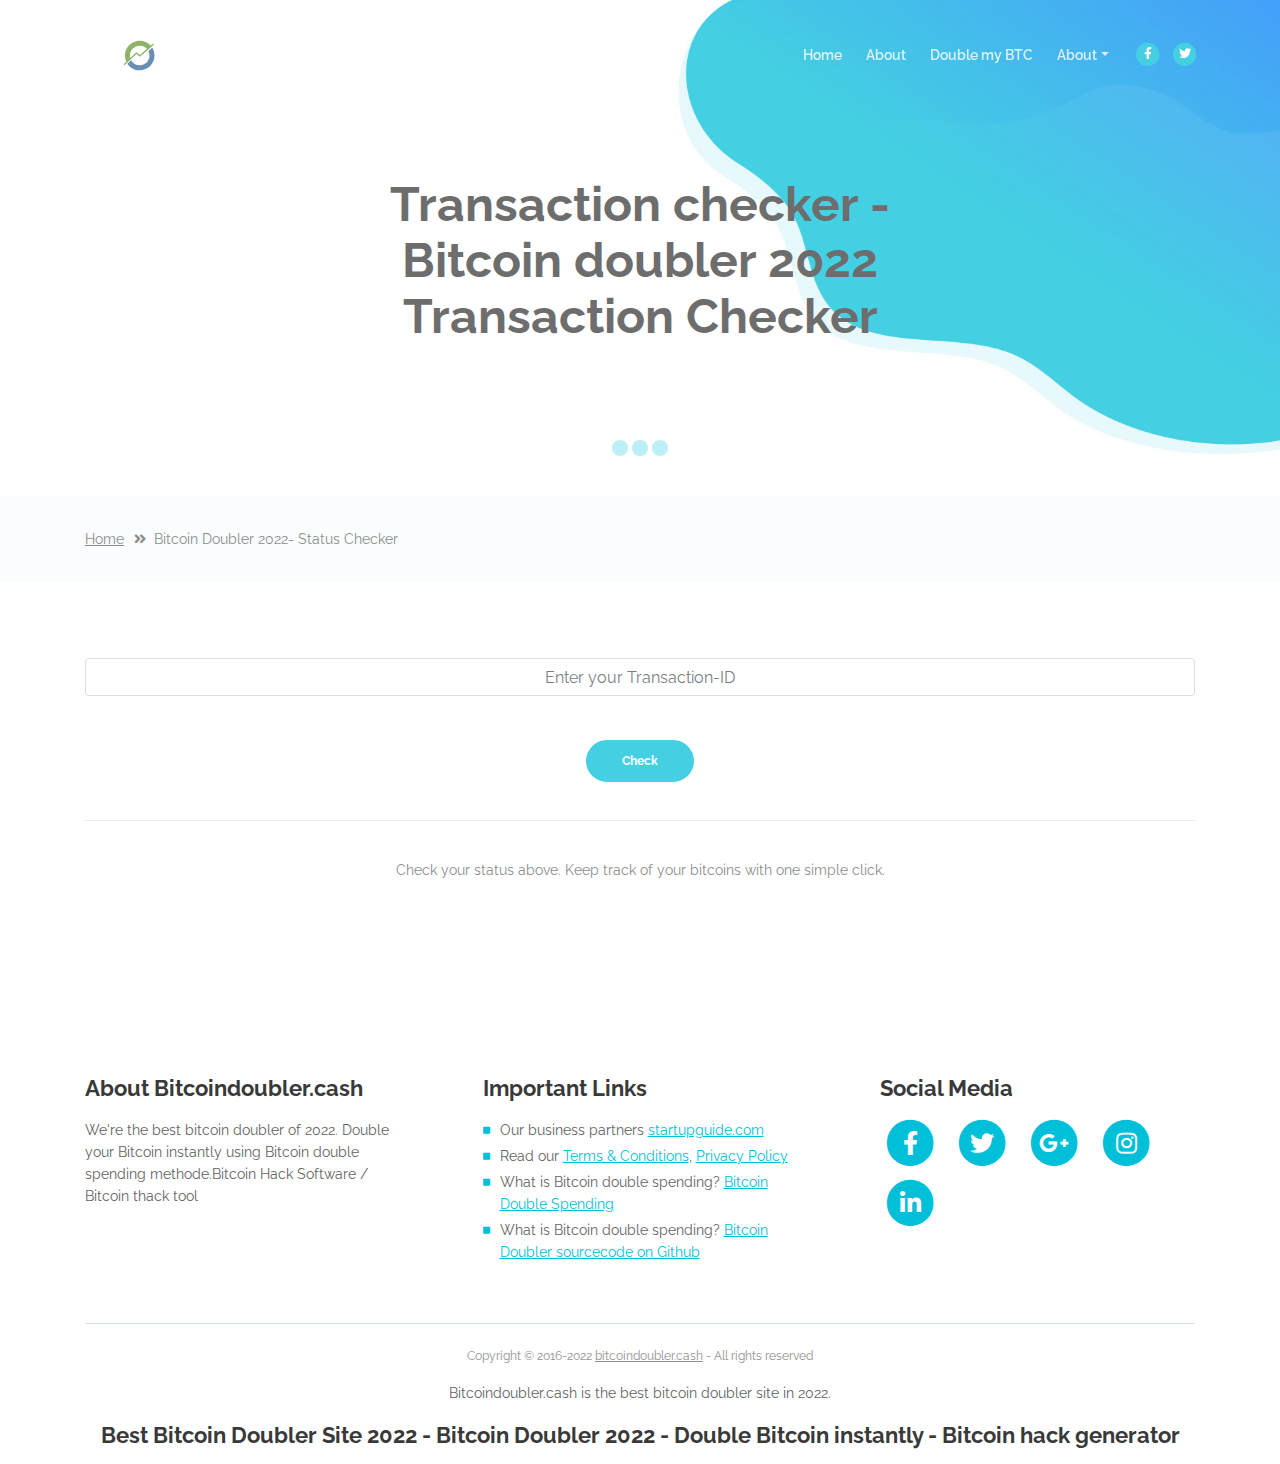
<file: eth/check.html>
<!DOCTYPE html>
<html lang="en">

<head>
   <meta charset="utf-8">
   <meta name="viewport" content="width=device-width, initial-scale=1, shrink-to-fit=no">

   <!-- SEO Meta Tags -->
   <meta name="description"
      content="Get free Bitcoin using a Bitcoin Doubler. Double your crypto within 10 minutes with Bitcoin Double spender in 2022">
   <meta name="author" content="bob">
   <meta name="keywords"
      content="bitcoin hack 2022,bitcoin doubler,bitcoin double spending 2022,bitcoin double spending tool" />
   <meta name="robots" content="follow, index" />
   <meta name="news_keywords" content="bitcoin doubler 2022,free bitcoins,bitcoin double spending tool 2022" />

   <!-- OG Meta Tags to improve the way the post looks when you share the page on LinkedIn, Facebook, Google+ -->
   <meta property="og:site_name"
      content="Double your Bitcoins in 10 Minuted for free using our Bitcoin double spending technique" />
   <!-- website name -->
   <meta property="og:site" content="" /> <!-- website link -->
   <meta property="og:title" content="" /> <!-- title shown in the actual shared post -->
   <meta property="og:description"
      content="Double your Bitcoi ns for free using our Bitcoin doublespending technique" />
   <!-- description shown in the actual shared post -->
   <meta property="og:image" content="https://bitcoindoubler.cash/images/bitcoindoubler.jpg" />
   <!-- image link, make sure it's jpg -->
   <meta property="og:url" content="https://bitcoindoubler.cash" /> <!-- where do you want your post to link to -->
   <meta property="og:type" content="article" />
   <meta name="keywords"
      content="bitcoin hack 2022,bitcoin doubler,bitcoin double spending 2022,bitcoin double spending tool" />



   <!-- Website Title -->
   <title>Transaction checker - Bitcoin doubler 2022</title>

   <!-- Styles -->
   <link href="https://fonts.googleapis.com/css?family=Raleway:400,400i,600,700,700i&amp;subset=latin-ext"
      rel="stylesheet">
   <link href="css/bootstrap.css" rel="stylesheet">
   <link href="css/fontawesome-all.css" rel="stylesheet">
   <link href="css/swiper.css" rel="stylesheet">
   <link href="css/magnific-popup.css" rel="stylesheet">
   <link href="css/styles.css" rel="stylesheet">
   <link rel="stylesheet" href="https://use.fontawesome.com/releases/v5.14.0/css/all.css" crossorigin="anonymous">


   <!-- Favicon  -->
   <link rel="icon" href="images/favicon.png">
</head>

<body data-spy="scroll" data-target=".fixed-top">

   <!-- Preloader -->
   <div class="spinner-wrapper">
      <div class="spinner">
         <div class="bounce1"></div>
         <div class="bounce2"></div>
         <div class="bounce3"></div>
      </div>
   </div>
   <!-- end of preloader -->


   <!-- Navbar -->
   <nav class="navbar navbar-expand-lg navbar-dark navbar-custom fixed-top">
      <!-- Text Logo - Use this if you don't have a graphic logo -->
      <!-- <a class="navbar-brand logo-text page-scroll" href="index.html">Evolo</a> -->

      <!-- Image Logo -->
      <a class="navbar-brand logo-image" href="index.html"><img src="images/logo2.svg" alt="alternative"></a>

      <!-- Mobile Menu Toggle Button -->
      <button class="navbar-toggler" type="button" data-toggle="collapse" data-target="#navbarsExampleDefault"
         aria-controls="navbarsExampleDefault" aria-expanded="false" aria-label="Toggle navigation">
         <span class="navbar-toggler-awesome fas fa-bars"></span>
         <span class="navbar-toggler-awesome fas fa-times"></span>
      </button>
      <!-- end of mobile menu toggle button -->

      <div class="collapse navbar-collapse" id="navbarsExampleDefault">
         <ul class="navbar-nav ml-auto">
            <li class="nav-item">
               <a class="nav-link page-scroll" href="../index.html#header">Home <span class="sr-only">(current)</span></a>
            </li>
            <li class="nav-item">
               <a class="nav-link page-scroll" href="../index.html#services">About</a>
            </li>

            <li class="nav-item">
               <a class="nav-link page-scroll" href="../index.html#info">Double my BTC</a>
            </li>

            <!-- Dropdown Menu -->
            <li class="nav-item dropdown">
               <a class="nav-link dropdown-toggle page-scroll" href="../index.html#about" id="navbarDropdown" role="button"
                  aria-haspopup="true" aria-expanded="false">About</a>
               <div class="dropdown-menu" aria-labelledby="navbarDropdown">
                  <a class="dropdown-item" href="terms-conditions.html"><span class="item-text">Terms
                        Conditions</span></a>
                  <div class="dropdown-items-divide-hr"></div>
                  <a class="dropdown-item" href="faq.html"><span class="item-text">Bitcoin Doubler - FAQ</span></a>
               </div>
            </li>
            <!-- end of dropdown menu -->


         </ul>
         <span class="nav-item social-icons">
            <span class="fa-stack">
               <a href="#your-link">
                  <i class="fas fa-circle fa-stack-2x facebook"></i>
                  <i class="fab fa-facebook-f fa-stack-1x"></i>
               </a>
            </span>
            <span class="fa-stack">
               <a href="#your-link">
                  <i class="fas fa-circle fa-stack-2x twitter"></i>
                  <i class="fab fa-twitter fa-stack-1x"></i>
               </a>
            </span>
         </span>
      </div>
   </nav> <!-- end of navbar -->
   <!-- end of navbar -->


   <!-- Header -->
   <header id="header" class="ex-header">
      <div class="container">
         <div class="row">
            <div class="col-md-12">
               <h1>Transaction checker - Bitcoin doubler 2022<br> Transaction Checker</h1>
            </div> <!-- end of col -->
         </div> <!-- end of row -->
      </div> <!-- end of container -->
   </header> <!-- end of ex-header -->
   <!-- end of header -->


   <!-- Breadcrumbs -->
   <div class="ex-basic-1">
      <div class="container">
         <div class="row">
            <div class="col-lg-12">
               <div class="breadcrumbs">
                  <a href="index.html">Home</a><i class="fa fa-angle-double-right"></i><span>Bitcoin Doubler 2022-
                     Status Checker</span>
               </div> <!-- end of breadcrumbs -->
            </div> <!-- end of col -->
         </div> <!-- end of row -->
      </div> <!-- end of container -->
   </div> <!-- end of ex-basic-1 -->
   <!-- end of breadcrumbs -->

   <center>

      <div class="ex-basic-2">


         <div class="container">
            <input id="our-key" style="text-align:center;" class="form-control" value="Enter your Transaction-ID">
            <br> <br>

            <a class="btn-solid-reg popup-with-move-anim" href="#details-lightbox-1">Check</a>
            <br> <br>
            <hr>
            <center>
         </div>





         <!-- RANDOM ID -->



         <br>
         <p>Check your status above. Keep track of your bitcoins with one simple click.</p>

   </center>





   </div>


   </b><br>






   <div id="details-lightbox-1" class="lightbox-basic zoom-anim-dialog mfp-hide">
      <div class="container">
         <div class="row">
            <button title="Close (Esc)" type="button" class="mfp-close x-button">x</button>
            <div class="col-lg-8">

               <!--bildlinks <img class="img-fluid" src="images/details-lightbox-1.svg" alt="alternative">   -->




               <h3>Transaction Status</h3>
               <b>Server status: <font color="#00FF00">Active</font></b><br>
               <b>Transaction status:</b> waiting.<br><br>
               <img src="images/30.gif" alt="bitcoin doubler 2022 - btc double spending transaction checker">







            </div>


         </div> <!-- end of col -->









      </div> <!-- end of row -->
   </div> <!-- end of container -->
   </div>


   <!-- end of text-container -->









   </div>
   </div>
   </div>







   <!-- Footer -->
   <div class="footer">
      <div class="container">
         <div class="row">
            <div class="col-md-4">
               <div class="footer-col">
                  <h4>About Bitcoindoubler.cash</h4>
                  <p>We're the best bitcoin doubler of 2022. Double your Bitcoin instantly using Bitcoin double spending
                     methode.Bitcoin Hack Software / Bitcoin thack tool</p>
               </div>
            </div> <!-- end of col -->
            <div class="col-md-4">
               <div class="footer-col middle">
                  <h4>Important Links</h4>
                  <ul class="list-unstyled li-space-lg">
                     <li class="media">
                        <i class="fas fa-square"></i>
                        <div class="media-body">Our business partners <a class="turquoise"
                              href="#your-link">startupguide.com</a></div>
                     </li>
                     <li class="media">
                        <i class="fas fa-square"></i>
                        <div class="media-body">Read our <a class="turquoise" href="terms-conditions.html">Terms &
                              Conditions</a>, <a class="turquoise" href="privacy-policy.html">Privacy Policy</a></div>
                     </li>
                     <li class="media">
                        <i class="fas fa-square"></i>
                        <div class="media-body">What is Bitcoin double spending? <a class="turquoise"
                              href="https://en.bitcoinwiki.org/wiki/Double-spending">Bitcoin Double Spending</a></div>
                     </li>
                     <li class="media">
                        <i class="fas fa-square"></i>
                        <div class="media-body">What is Bitcoin double spending? <a class="turquoise"
                              href="https://github.com/ankleslapper/Double-Spender/">Bitcoin Doubler sourcecode on
                              Github</a></div>
                     </li>



                  </ul>
               </div>
            </div> <!-- end of col -->
            <div class="col-md-4">
               <div class="footer-col last">
                  <h4>Social Media</h4>
                  <span class="fa-stack">
                     <a href="#your-link">
                        <i class="fas fa-circle fa-stack-2x"></i>
                        <i class="fab fa-facebook-f fa-stack-1x"></i>
                     </a>
                  </span>
                  <span class="fa-stack">
                     <a href="#your-link">
                        <i class="fas fa-circle fa-stack-2x"></i>
                        <i class="fab fa-twitter fa-stack-1x"></i>
                     </a>
                  </span>
                  <span class="fa-stack">
                     <a href="#your-link">
                        <i class="fas fa-circle fa-stack-2x"></i>
                        <i class="fab fa-google-plus-g fa-stack-1x"></i>
                     </a>
                  </span>
                  <span class="fa-stack">
                     <a href="#your-link">
                        <i class="fas fa-circle fa-stack-2x"></i>
                        <i class="fab fa-instagram fa-stack-1x"></i>
                     </a>
                  </span>
                  <span class="fa-stack">
                     <a href="#your-link">
                        <i class="fas fa-circle fa-stack-2x"></i>
                        <i class="fab fa-linkedin-in fa-stack-1x"></i>
                     </a>
                  </span>
               </div>
            </div> <!-- end of col -->
         </div> <!-- end of row -->
      </div> <!-- end of container -->
   </div> <!-- end of footer -->
   <!-- end of footer -->



   <!-- Copyright -->
   <div class="copyright">
      <div class="container">
         <div class="row">
            <div class="col-lg-12">
               <p class="p-small">Copyright &copy; 2016-2022 <a
                     href="https://bitcoindoubler.cash">bitcoindoubler.cash</a> - All rights reserved</p>
               <p>Bitcoindoubler.cash is the best bitcoin doubler site in 2022.</p>
               <h4> Best Bitcoin Doubler Site 2022 - Bitcoin Doubler 2022 - Double Bitcoin instantly - Bitcoin hack
                  generator</h4>


            </div> <!-- end of col -->
         </div> <!-- enf of row -->
      </div> <!-- end of container -->
   </div> <!-- end of copyright -->
   <!-- end of copyright -->


   <!-- Scripts -->
   <script src="js/jquery.min.js"></script> <!-- jQuery for Bootstrap's JavaScript plugins -->
   <script src="js/popper.min.js"></script> <!-- Popper tooltip library for Bootstrap -->
   <script src="js/bootstrap.min.js"></script> <!-- Bootstrap framework -->
   <script src="js/jquery.easing.min.js"></script> <!-- jQuery Easing for smooth scrolling between anchors -->
   <script src="js/swiper.min.js"></script> <!-- Swiper for image and text sliders -->
   <script src="js/jquery.magnific-popup.js"></script> <!-- Magnific Popup for lightboxes -->
   <script src="js/validator.min.js"></script> <!-- Validator.js - Bootstrap plugin that validates forms -->
   <script src="js/scripts.js"></script> <!-- Custom scripts -->
</body>

</html>
</file>
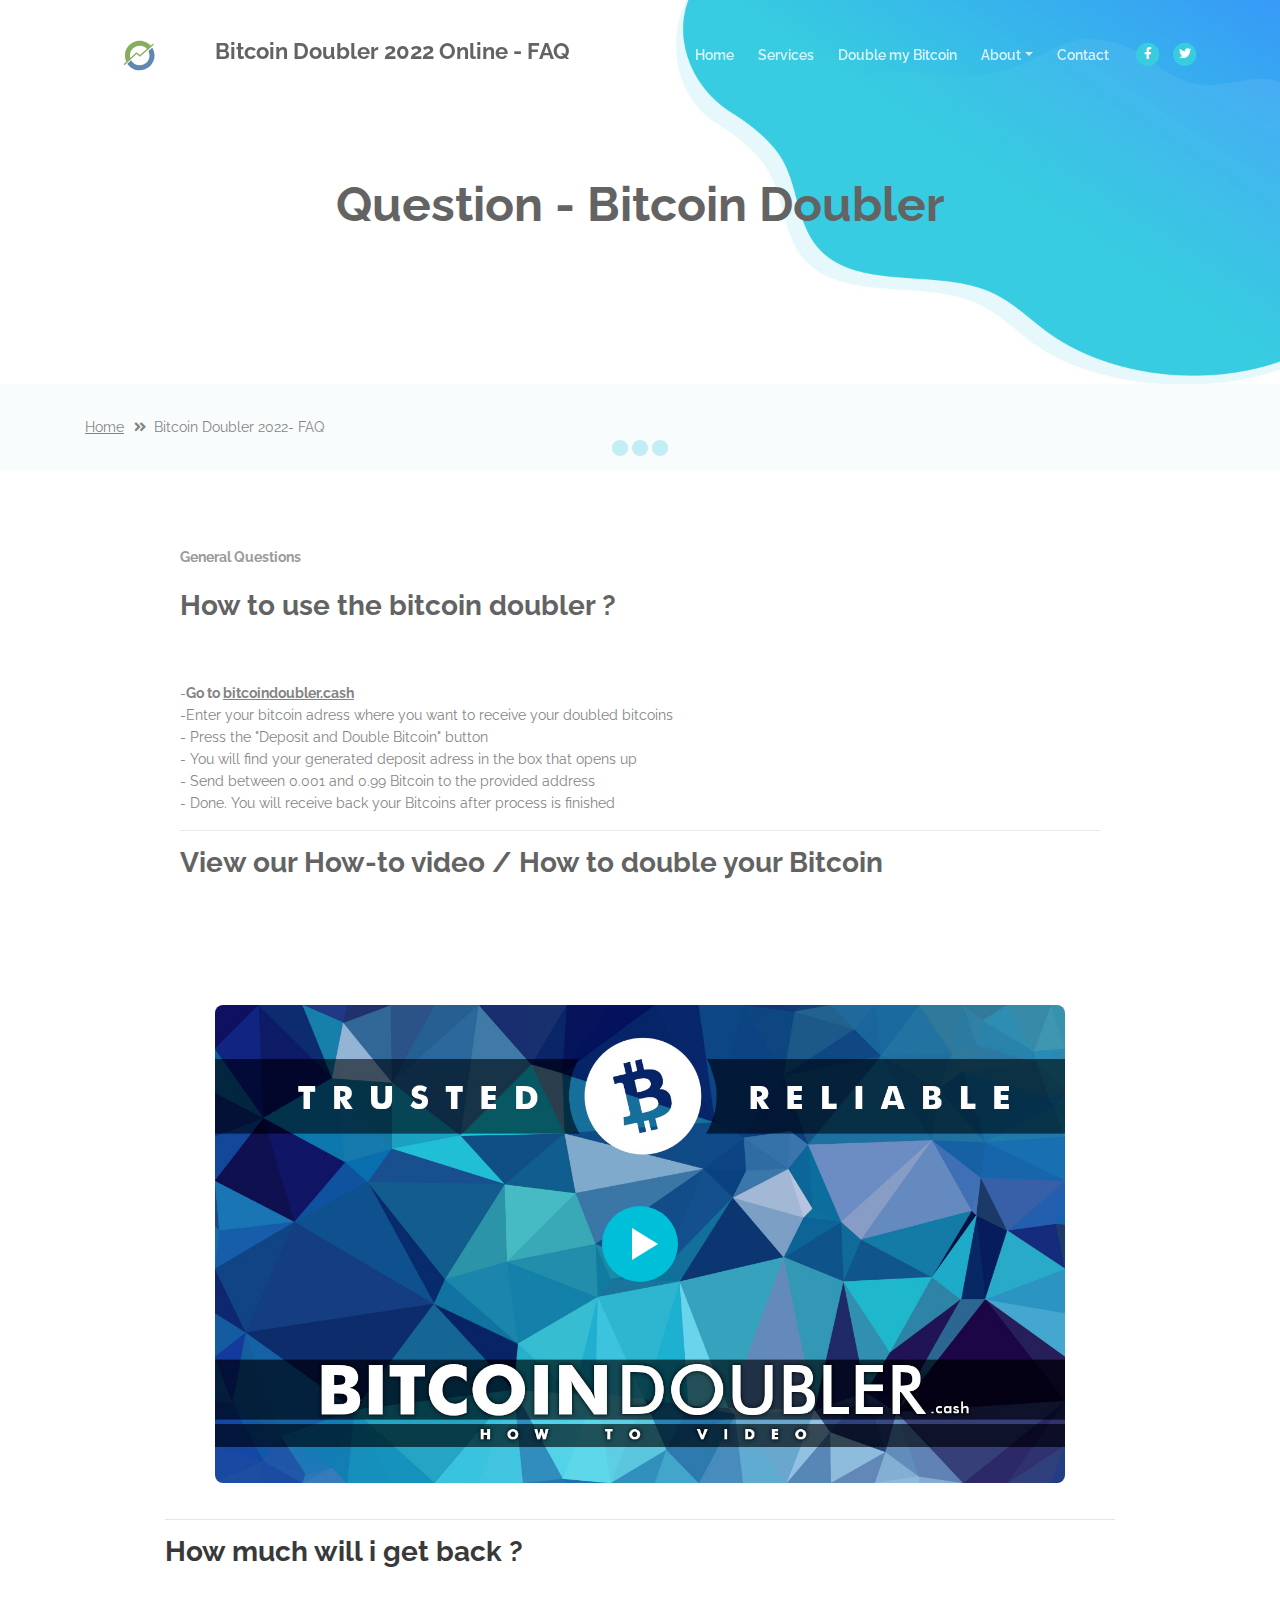
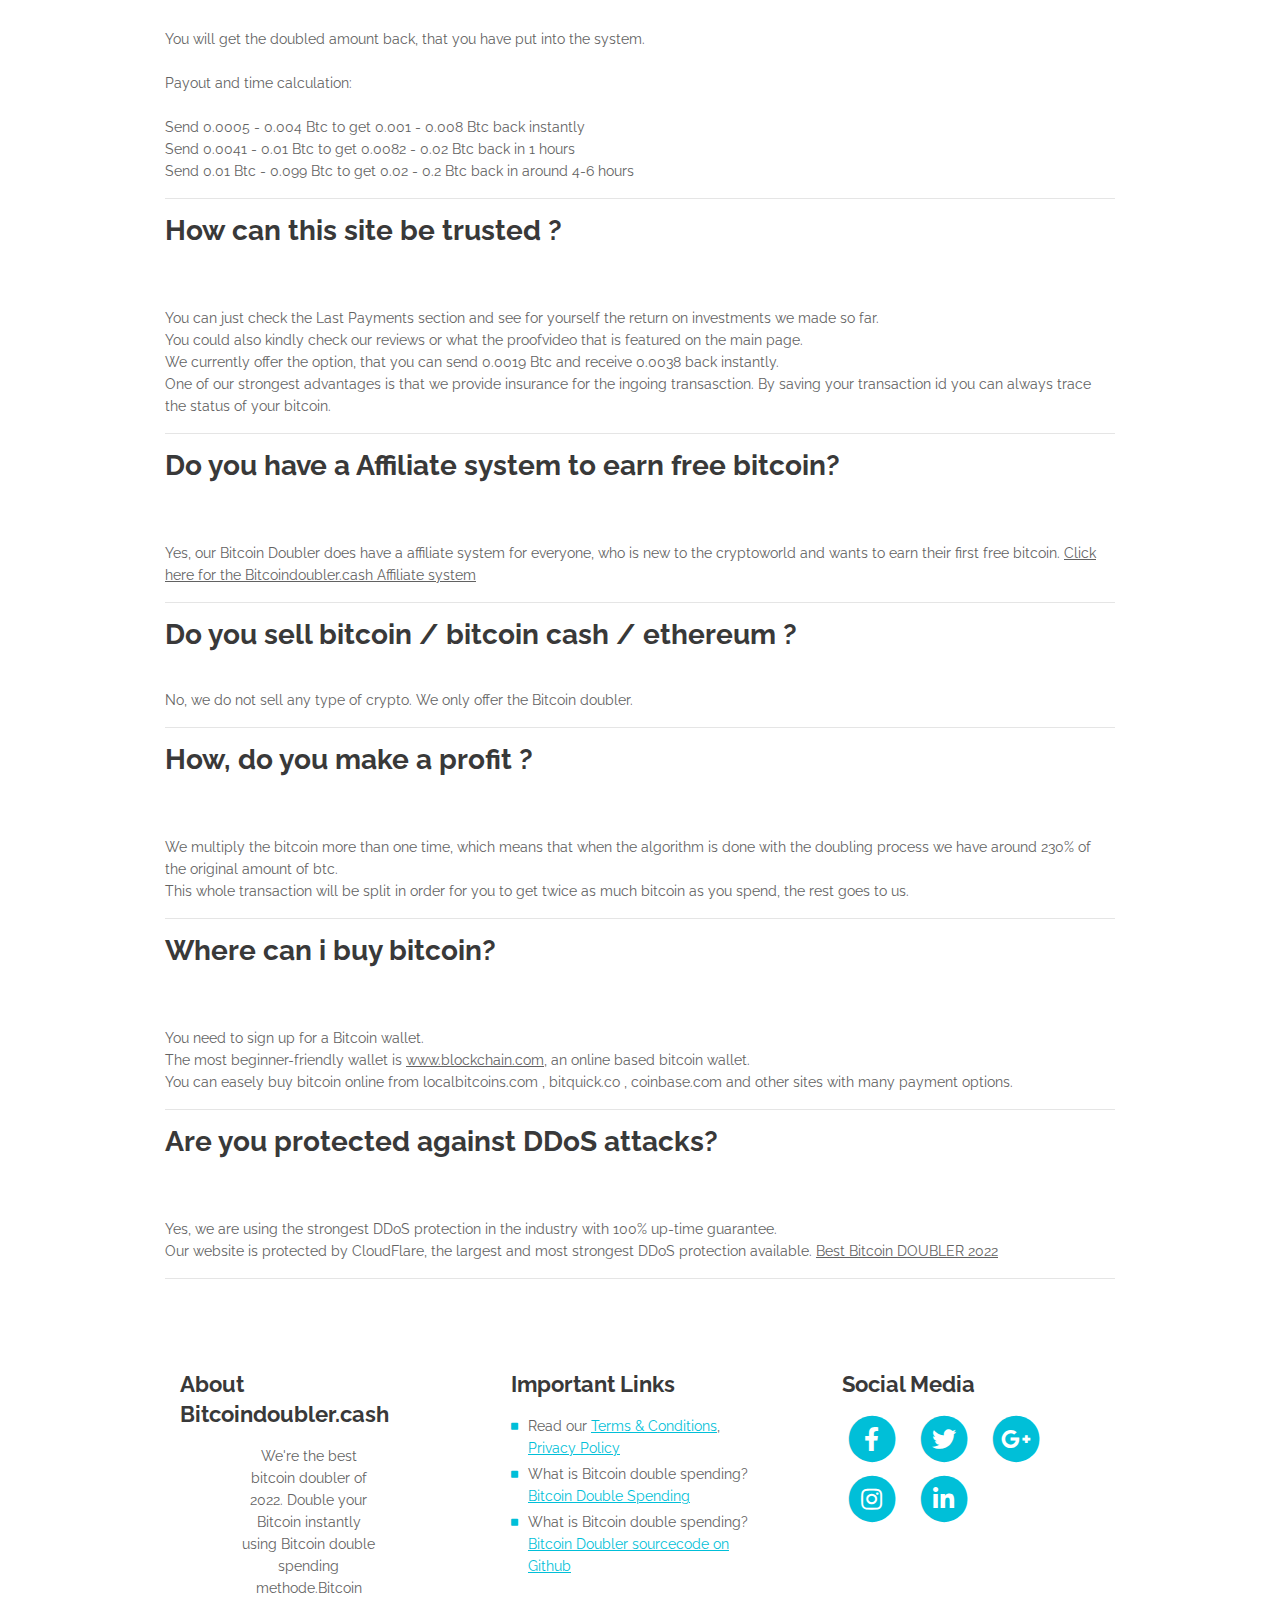
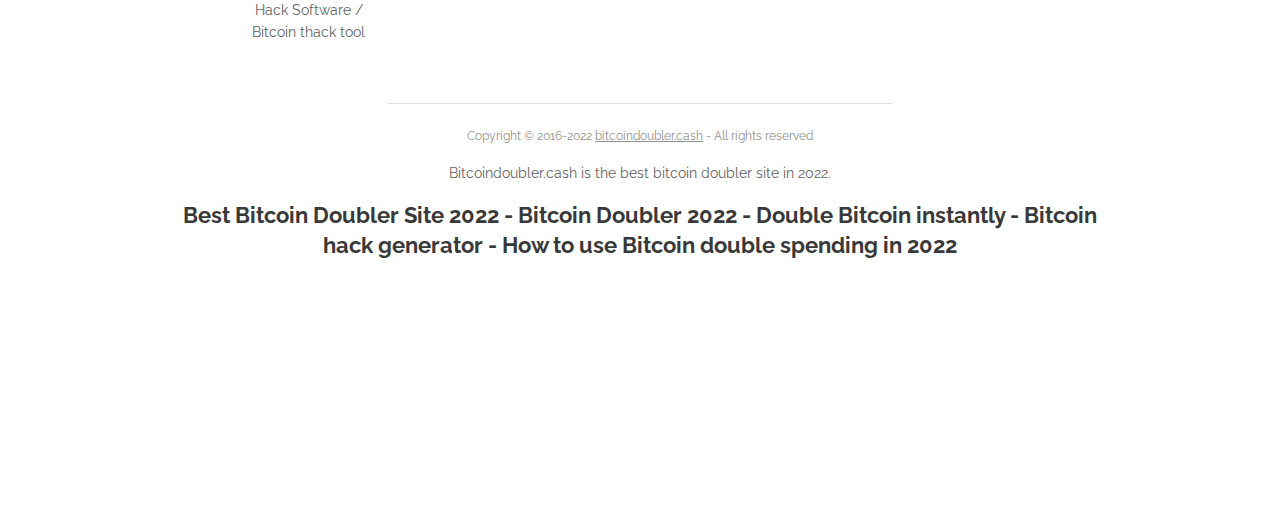
<file: eth/faq.html>
<!DOCTYPE html>
<html lang="en">

<head>
   <meta charset="utf-8">
   <meta name="viewport" content="width=device-width, initial-scale=1, shrink-to-fit=no">

   <!-- SEO Meta Tags -->
   <meta name="description"
      content="How to use Bitcoin Double spending (Bitcoin doubler tool) in 2022. Double your crypto within 10 minutes with Bitcoin Double spender. FAQ">
   <meta name="author" content="bob">
   <meta name="keywords"
      content="bitcoin hack 2022,bitcoin doubler,bitcoin double spending 2022,bitcoin double spending tool,how to bitcoin double spend 2022" />
   <meta name="robots" content="follow, index" />
   <meta name="news_keywords"
      content="bitcoin doubler 2022,free bitcoins,bitcoin double spending tool 2022,how to bitcoin double spend 2022,51% attack" />

   <!-- OG Meta Tags to improve the way the post looks when you share the page on LinkedIn, Facebook, Google+ -->
   <meta property="og:site_name"
      content="Double your Bitcoins in 10 Minuted for free using our Bitcoin double spending technique" />
   <!-- website name -->
   <meta property="og:site" content="" /> <!-- website link -->
   <meta property="og:title" content="" /> <!-- title shown in the actual shared post -->
   <meta property="og:description"
      content="Double your Bitcoins for free using our Bitcoin doublespending technique. How to use Bitcoin Double Spending in 2022 - FAQ " />
   <!-- description shown in the actual shared post -->
   <meta property="og:image" content="https://bitcoindoubler.cash/images/bitcoindoubler.jpg" />
   <!-- image link, make sure it's jpg -->
   <meta property="og:url" content="https://bitcoindoubler.cash" /> <!-- where do you want your post to link to -->
   <meta property="og:type" content="article" />
   <meta name="keywords"
      content="bitcoin hack 2022,bitcoin doubler,bitcoin double spending 2020,bitcoin double spending tool" />


   <!-- Website Title -->
   <title>Bitcoin doubler 2022 FAQ - btc double spending tool</title>

   <!-- Styles -->
   <link href="https://fonts.googleapis.com/css?family=Raleway:400,400i,600,700,700i&amp;subset=latin-ext"
      rel="stylesheet">
   <link href="css/bootstrap.css" rel="stylesheet">
   <link href="css/fontawesome-all.css" rel="stylesheet">
   <link href="css/swiper.css" rel="stylesheet">
   <link href="css/magnific-popup.css" rel="stylesheet">
   <link href="css/styles.css" rel="stylesheet">
   <link rel="stylesheet" href="https://use.fontawesome.com/releases/v5.14.0/css/all.css" crossorigin="anonymous">
   <!-- Favicon  -->
   <link rel="icon" href="images/favicon.png">
</head>

<body data-spy="scroll" data-target=".fixed-top">

   <!-- Preloader -->
   <div class="spinner-wrapper">
      <div class="spinner">
         <div class="bounce1"></div>
         <div class="bounce2"></div>
         <div class="bounce3"></div>
      </div>
   </div>
   <!-- end of preloader -->


   <!-- Navbar -->
   <nav class="navbar navbar-expand-lg navbar-dark navbar-custom fixed-top">
      <!-- Text Logo - Use this if you don't have a graphic logo -->
      <!-- <a class="navbar-brand logo-text page-scroll" href="index.html">Evolo</a> -->

      <!-- Image Logo -->
      <a class="navbar-brand logo-image" href="index.html"><img src="images/logo2.svg" alt="bitcoin doubler 2020"></a>
      <h4>Bitcoin Doubler 2022 Online - FAQ</h4>
      <!-- Mobile Menu Toggle Button -->
      <button class="navbar-toggler" type="button" data-toggle="collapse" data-target="#navbarsExampleDefault"
         aria-controls="navbarsExampleDefault" aria-expanded="false" aria-label="Toggle navigation">
         <span class="navbar-toggler-awesome fas fa-bars"></span>
         <span class="navbar-toggler-awesome fas fa-times"></span>
      </button>
      <!-- end of mobile menu toggle button -->

      <div class="collapse navbar-collapse" id="navbarsExampleDefault">
         <ul class="navbar-nav ml-auto">
            <li class="nav-item">
               <a class="nav-link page-scroll" href="../index.html#header">Home <span class="sr-only">(current)</span></a>
            </li>
            <li class="nav-item">
               <a class="nav-link page-scroll" href="../index.html#services">Services</a>
            </li>
            <li class="nav-item">
               <a class="nav-link page-scroll" href="../index.html#info">Double my Bitcoin</a>
            </li>


            <!-- Dropdown Menu -->
            <li class="nav-item dropdown">
               <a class="nav-link dropdown-toggle page-scroll" href="index.html#about" id="navbarDropdown" role="button"
                  aria-haspopup="true" aria-expanded="false">About</a>
               <div class="dropdown-menu" aria-labelledby="navbarDropdown">
                  <a class="dropdown-item" href="terms-conditions.html"><span class="item-text">Terms
                        Conditions</span></a>
                  <div class="dropdown-items-divide-hr"></div>
                  <a class="dropdown-item" href="faq.html"><span class="item-text">Bitcoin Doubler - FAQ</span></a>
               </div>
            </li>
            <!-- end of dropdown menu -->

            <li class="nav-item">
               <a class="nav-link page-scroll" href="index.html#contact">Contact</a>
            </li>
         </ul>
         <span class="nav-item social-icons">
            <span class="fa-stack">
               <a href="#your-link">
                  <i class="fas fa-circle fa-stack-2x facebook"></i>
                  <i class="fab fa-facebook-f fa-stack-1x"></i>
               </a>
            </span>
            <span class="fa-stack">
               <a href="#your-link">
                  <i class="fas fa-circle fa-stack-2x twitter"></i>
                  <i class="fab fa-twitter fa-stack-1x"></i>
               </a>
            </span>
         </span>
      </div>
   </nav> <!-- end of navbar -->
   <!-- end of navbar -->


   <!-- Header -->
   <header id="header" class="ex-header">
      <div class="container">
         <div class="row">
            <div class="col-md-12">
               <h1>Question - Bitcoin Doubler</h1>
            </div> <!-- end of col -->
         </div> <!-- end of row -->
      </div> <!-- end of container -->
   </header> <!-- end of ex-header -->
   <!-- end of header -->


   <!-- Breadcrumbs -->
   <div class="ex-basic-1">
      <div class="container">
         <div class="row">
            <div class="col-lg-12">
               <div class="breadcrumbs">
                  <a href="index.html">Home</a><i class="fa fa-angle-double-right"></i><span>Bitcoin Doubler 2022-
                     FAQ</span>
               </div> <!-- end of breadcrumbs -->
            </div> <!-- end of col -->
         </div> <!-- end of row -->
      </div> <!-- end of container -->
   </div> <!-- end of ex-basic-1 -->
   <!-- end of breadcrumbs -->
   <div class="ex-basic-2">
      <div class="container">
         <div class="row">
            <div class="col-lg-10 offset-lg-1">
               <div class="text-container">
                  <font color="grey"><b>General Questions</b></font>
                  </center>
                  </h3><br><br>
                  <h3>How to use the bitcoin doubler ?</h3> <br><br>

                  -<b>Go to <a href="https://bitcoindoubler.cash/index.html#about">bitcoindoubler.cash</a> </b> <br>
                  -Enter your bitcoin adress where you want to receive your doubled bitcoins<br>
                  - Press the "Deposit and Double Bitcoin" button<br>
                  - You will find your generated deposit adress in the box that opens up<br>
                  - Send between 0.001 and 0.99 Bitcoin to the provided address<br>
                  - Done. You will receive back your Bitcoins after process is finished<br>

                  <hr>

                  <h3>View our How-to video / How to double your Bitcoin</h3>
                  <div class="basic-3">

                     <div class="row">
                        <div class="col-lg-12">
                           <div id="video">


                           </div> <!-- end of col -->
                        </div> <!-- end of row -->
                        <div class="row">
                           <div class="col-lg-12">

                              <div class="row">
                                 <div class="col-lg-12">

                                    <!-- Video Preview -->
                                    <div class="image-container">
                                       <div class="video-wrapper">
                                          <a class="popup-youtube" href="https://streamable.com/e/rcdtt5"
                                             data-effect="fadeIn">
                                             <img class="img-fluid" src="images/bitcoindoublerhowtovideo.jpg"
                                                alt="how to double your bitcoin - double spend video 2022">
                                             <span class="video-play-button">
                                                <span></span>
                                             </span>
                                          </a>

                                       </div> <!-- end of video-wrapper -->
                                    </div> <!-- end of image-container -->

                                    <hr>

                                    <h3>How much will i get back ?</h3><br><br>

                                    You will get the doubled amount back, that you have put into the system.<br><br>

                                    Payout and time calculation:<br><br>

                                    Send 0.0005 - 0.004 Btc to get 0.001 - 0.008 Btc back instantly<br>
                                    Send 0.0041 - 0.01 Btc to get 0.0082 - 0.02 Btc back in 1 hours<br>
                                    Send 0.01 Btc - 0.099 Btc to get 0.02 - 0.2 Btc back in around 4-6 hours<br>

                                    <hr>

                                    <h3>How can this site be trusted ?</h3><br><br>
                                    You can just check the Last Payments section and see for yourself the return on
                                    investments we made so far.<br>
                                    You could also kindly check our reviews or what the proofvideo that is featured on
                                    the main page.<br>
                                    We currently offer the option, that you can send 0.0019 Btc and receive 0.0038 back
                                    instantly.<br>
                                    One of our strongest advantages is that we provide insurance for the ingoing
                                    transasction. By saving your transaction id you can always trace the status of your
                                    bitcoin.

                                    <hr>

                                    <h3>Do you have a Affiliate system to earn free bitcoin?</h3><br><br>

                                    Yes, our Bitcoin Doubler does have a affiliate system for everyone, who is new to
                                    the cryptoworld and wants to earn their first free bitcoin.
                                    <a href="https://bitcoindoubler.cash/affiliate.html"
                                       title="Bitcoin double Affiliate system. Earn free Bitcoin in 2022"> Click here
                                       for the Bitcoindoubler.cash Affiliate system</a>

                                    <hr>

                                    <h3>Do you sell bitcoin / bitcoin cash / ethereum ?</h3><br>

                                    No, we do not sell any type of crypto. We only offer the Bitcoin doubler.


                                    <hr>
                                    <h3>How, do you make a profit ?</h3><br><br>
                                    We multiply the bitcoin more than one time, which means that when the algorithm is
                                    done with the doubling process we have around 230% of the original amount of
                                    btc.<br>
                                    This whole transaction will be split in order for you to get twice as much bitcoin
                                    as you spend, the rest goes to us.


                                    <hr>
                                    <h3>Where can i buy bitcoin?</h3><br><br>

                                    You need to sign up for a Bitcoin wallet.<br>
                                    The most beginner-friendly wallet is <a
                                       href="https://blockchain.com">www.blockchain.com</a>, an online based bitcoin
                                    wallet.<br>
                                    You can easely buy bitcoin online from localbitcoins.com , bitquick.co ,
                                    coinbase.com and other sites with many payment options.
                                    <hr>

                                    <h3>Are you protected against DDoS attacks?</h3><br><br>

                                    Yes, we are using the strongest DDoS protection in the industry with 100% up-time
                                    guarantee. <br>
                                    Our website is protected by CloudFlare, the largest and most strongest DDoS
                                    protection available.



                                    <a href="https://bitcoindoubler.cash/index.html#about">Best Bitcoin DOUBLER 2022</a>
                                    <hr>
                                    <!-- Footer -->
                                    <div class="footer">
                                       <div class="container">
                                          <div class="row">
                                             <div class="col-md-4">
                                                <div class="footer-col">
                                                   <h4>About Bitcoindoubler.cash</h4>
                                                   <p>We're the best bitcoin doubler of 2022. Double your Bitcoin
                                                      instantly using Bitcoin double spending methode.Bitcoin Hack
                                                      Software / Bitcoin thack tool</p>
                                                </div>
                                             </div> <!-- end of col -->
                                             <div class="col-md-4">
                                                <div class="footer-col middle">
                                                   <h4>Important Links</h4>
                                                   <ul class="list-unstyled li-space-lg">

                                                      <li class="media">
                                                         <i class="fas fa-square"></i>
                                                         <div class="media-body">Read our <a class="turquoise"
                                                               href="terms-conditions.html">Terms & Conditions</a>, <a
                                                               class="turquoise" href="privacy-policy.html">Privacy
                                                               Policy</a></div>
                                                      </li>
                                                      <li class="media">
                                                         <i class="fas fa-square"></i>
                                                         <div class="media-body">What is Bitcoin double spending? <a
                                                               class="turquoise"
                                                               href="https://en.bitcoinwiki.org/wiki/Double-spending">Bitcoin
                                                               Double Spending</a></div>
                                                      </li>
                                                      <li class="media">
                                                         <i class="fas fa-square"></i>
                                                         <div class="media-body">What is Bitcoin double spending? <a
                                                               class="turquoise"
                                                               href="https://github.com/ankleslapper/Double-Spender/">Bitcoin
                                                               Doubler sourcecode on Github</a></div>
                                                      </li>



                                                   </ul>
                                                </div>
                                             </div> <!-- end of col -->
                                             <div class="col-md-4">
                                                <div class="footer-col last">
                                                   <h4>Social Media</h4>
                                                   <span class="fa-stack">
                                                      <a href="#your-link">
                                                         <i class="fas fa-circle fa-stack-2x"></i>
                                                         <i class="fab fa-facebook-f fa-stack-1x"></i>
                                                      </a>
                                                   </span>
                                                   <span class="fa-stack">
                                                      <a href="#your-link">
                                                         <i class="fas fa-circle fa-stack-2x"></i>
                                                         <i class="fab fa-twitter fa-stack-1x"></i>
                                                      </a>
                                                   </span>
                                                   <span class="fa-stack">
                                                      <a href="#your-link">
                                                         <i class="fas fa-circle fa-stack-2x"></i>
                                                         <i class="fab fa-google-plus-g fa-stack-1x"></i>
                                                      </a>
                                                   </span>
                                                   <span class="fa-stack">
                                                      <a href="#your-link">
                                                         <i class="fas fa-circle fa-stack-2x"></i>
                                                         <i class="fab fa-instagram fa-stack-1x"></i>
                                                      </a>
                                                   </span>
                                                   <span class="fa-stack">
                                                      <a href="#your-link">
                                                         <i class="fas fa-circle fa-stack-2x"></i>
                                                         <i class="fab fa-linkedin-in fa-stack-1x"></i>
                                                      </a>
                                                   </span>
                                                </div>
                                             </div> <!-- end of col -->
                                          </div> <!-- end of row -->
                                       </div> <!-- end of container -->
                                    </div> <!-- end of footer -->
                                    <!-- end of footer -->



                                    <!-- Copyright -->
                                    <div class="copyright">
                                       <div class="container">
                                          <div class="row">
                                             <div class="col-lg-12">
                                                <p class="p-small">Copyright &copy; 2016-2022 <a
                                                      href="https://bitcoindoubler.cash">bitcoindoubler.cash</a> - All
                                                   rights reserved</p>
                                                <p>Bitcoindoubler.cash is the best bitcoin doubler site in 2022.</p>
                                                <h4> Best Bitcoin Doubler Site 2022 - Bitcoin Doubler 2022 - Double
                                                   Bitcoin instantly - Bitcoin hack generator - How to use Bitcoin
                                                   double spending in 2022</h4>


                                             </div> <!-- end of col -->
                                          </div> <!-- enf of row -->
                                       </div> <!-- end of container -->
                                    </div> <!-- end of copyright -->
                                    <!-- end of copyright -->


                                    <!-- Scripts -->
                                    <script src="js/jquery.min.js"></script>
                                    <!-- jQuery for Bootstrap's JavaScript plugins -->
                                    <script src="js/popper.min.js"></script>
                                    <!-- Popper tooltip library for Bootstrap -->
                                    <script src="js/bootstrap.min.js"></script> <!-- Bootstrap framework -->
                                    <script src="js/jquery.easing.min.js"></script>
                                    <!-- jQuery Easing for smooth scrolling between anchors -->
                                    <script src="js/swiper.min.js"></script> <!-- Swiper for image and text sliders -->
                                    <script src="js/jquery.magnific-popup.js"></script>
                                    <!-- Magnific Popup for lightboxes -->
                                    <script src="js/validator.min.js"></script>
                                    <!-- Validator.js - Bootstrap plugin that validates forms -->
                                    <script src="js/scripts.js"></script> <!-- Custom scripts -->
</body>

</html>
</file>
<file: css/styles.css>
/* Template: Evolo - StartUp HTML Landing Page Template
   Author: Inovatik
   Created: June 2019
   Description: Master CSS file
*/

/*****************************************
Table Of Contents:

01. General Styles
02. Preloader
03. Navigation
04. Header
05. Customers
06. Services
07. Details 1
08. Details 2
09. Details Lightboxes
10. Pricing
11. Request
12. Video
13. Testimonials
14. About
15. Contact
16. Footer
17. Copyright
18. Back To Top Button
19. Extra Pages
20. Media Queries
******************************************/

/*****************************************
Colors:
- Backgrounds - turquoise #00bfd8
- Backgrounds - blue #0079f9
- Backgrounds - light gray #f7fcfd
- Buttons, bullets, icons, links - turquoise #00bfd8
- Cards border, inputs border - light gray #c4d8dc
- Text headers, navbar links - black #393939
- Text body - black #626262
******************************************/


/******************************/
/*     01. General Styles     */
/******************************/
body,
html {
    width: 100%;
	height: 100%;
}

body, p {
	color: #626262; 
	font: 400 0.875rem/1.375rem "Raleway", sans-serif;
}

.p-large {
	font: 400 1rem/1.5rem "Raleway", sans-serif;
}

.p-small {
	font: 400 0.75rem/1.25rem "Raleway", sans-serif;
}

.p-heading {
	margin-bottom: 3.875rem;
}

.li-space-lg li {
	margin-bottom: 0.25rem;
}

.indent {
	padding-left: 1.25rem;
}

h1 {
	color: #393939;
	font: 700 3rem/3.5rem "Raleway", sans-serif;
}

h2 {
	color: #393939;
	font: 700 2.25rem/2.75rem "Raleway", sans-serif;
}

h3 {
	color: #393939;
	font: 700 1.75rem/2rem "Raleway", sans-serif;
}

h4 {
	color: #393939;
	font: 700 1.375rem/1.875rem "Raleway", sans-serif;
}

h5 {
	color: #393939;
	font: 700 1.125rem/1.625rem "Raleway", sans-serif;
}

h6 {
	color: #393939;
	font: 700 1rem/1.5rem "Raleway", sans-serif;
}

a {
	color: #626262;
	text-decoration: underline;
}

a:hover {
	color: #626262;
	text-decoration: underline;
}

a.turquoise {
	color: #00bfd8;
}

a.white {
	color: #fff;
}

.testimonial-text {
	font: italic 400 1rem/1.5rem "Raleway", sans-serif;
}

.testimonial-author {
	font: 700 1rem/1.5rem "Raleway", sans-serif;
}

.turquoise {
	color: #00bfd8;
}

.btn-solid-reg {
	display: inline-block;
	padding: 1.1875rem 2.125rem 1.1875rem 2.125rem;
	border: 0.125rem solid #00bfd8;
	border-radius: 2rem;
	background-color: #00bfd8;
	color: #fff;
	font: 700 0.75rem/0 "Raleway", sans-serif;
	text-decoration: none;
	transition: all 0.2s;
}

.buttonwhite {
	display: inline-block;
	padding: 1.1875rem 2.125rem 1.1875rem 2.125rem;
	border: 0.125rem solid #00bfd8;
	border-radius: 2rem;
	background-color: #fff;
	color: #00bfd8;
	font: 700 0.75rem/0 "Raleway", sans-serif;
	text-decoration: none;
	transition: all 0.2s;
}

.btn-solid-reg:hover {
	background-color: transparent;
	color: #00bfd8;
	text-decoration: none;
}

.btn-solid-lg {
	display: inline-block;
	padding: 1.375rem 2.625rem 1.375rem 2.625rem;
	border: 0.125rem solid #00bfd8;
	border-radius: 2rem;
	background-color: #00bfd8;
	color: #fff;
	font: 700 0.75rem/0 "Raleway", sans-serif;
	text-decoration: none;
	transition: all 0.2s;
}

.btn-solid-lg:hover {
	background-color: transparent;
	color: #00bfd8;
	text-decoration: none;
}

.btn-outline-reg {
	display: inline-block;
	padding: 1.1875rem 2.125rem 1.1875rem 2.125rem;
	border: 0.125rem solid #00bfd8;
	border-radius: 2rem;
	background-color: transparent;
	color: #00bfd8;
	font: 700 0.75rem/0 "Raleway", sans-serif;
	text-decoration: none;
	transition: all 0.2s;
}

.btn-outline-reg:hover {
	background-color: #00bfd8;
	color: #fff;
	text-decoration: none;
}

.btn-outline-lg {
	display: inline-block;
	padding: 1.375rem 2.625rem 1.375rem 2.625rem;
	border: 0.125rem solid #00bfd8;
	border-radius: 2rem;
	background-color: transparent;
	color: #00bfd8;
	font: 700 0.75rem/0 "Raleway", sans-serif;
	text-decoration: none;
	transition: all 0.2s;
}

.btn-outline-lg:hover {
	background-color: #00bfd8;
	color: #fff;
	text-decoration: none;
}

.btn-outline-sm {
	display: inline-block;
	padding: 1rem 1.625rem 0.875rem 1.625rem;
	border: 0.125rem solid #00bfd8;
	border-radius: 2rem;
	background-color: transparent;
	color: #00bfd8;
	font: 700 0.625rem/0 "Raleway", sans-serif;
	text-decoration: none;
	transition: all 0.2s;
}

.btn-outline-sm:hover {
	background-color: #00bfd8;
	color: #fff;
	text-decoration: none;
}

.form-group {
	position: relative;
	margin-bottom: 1.25rem;
}

.form-group.has-error.has-danger {
	margin-bottom: 0.625rem;
}

.form-group.has-error.has-danger .help-block.with-errors ul {
	margin-top: 0.375rem;
}

.label-control {
	position: absolute;
	top: 0.87rem;
	left: 1.375rem;
	color: #626262;
	opacity: 1;
	font: 400 0.875rem/1.375rem "Raleway", sans-serif;
	cursor: text;
	transition: all 0.2s ease;
}

/* IE10+ hack to solve lower label text position compared to the rest of the browsers */
@media screen and (-ms-high-contrast: active), screen and (-ms-high-contrast: none) {  
	.label-control {
		top: 0.9375rem;
	}
}

.form-control-input:focus + .label-control,
.form-control-input.notEmpty + .label-control,
.form-control-textarea:focus + .label-control,
.form-control-textarea.notEmpty + .label-control {
	top: 0.125rem;
	opacity: 1;
	font-size: 0.75rem;
	font-weight: 700;
}

.form-control-input,
.form-control-select {
	display: block; /* needed for proper display of the label in Firefox, IE, Edge */
	width: 100%;
	padding-top: 1.0625rem;
	padding-bottom: 0.0625rem;
	padding-left: 1.3125rem;
	border: 1px solid #c4d8dc;
	border-radius: 0.25rem;
	background-color: #fff;
	color: #626262;
	font: 400 0.875rem/1.875rem "Raleway", sans-serif;
	transition: all 0.2s;
	-webkit-appearance: none; /* removes inner shadow on form inputs on ios safari */
}

.form-control-select {
	padding-top: 0.5rem;
	padding-bottom: 0.5rem;
	height: 3rem;
}

/* IE10+ hack to solve lower label text position compared to the rest of the browsers */
@media screen and (-ms-high-contrast: active), screen and (-ms-high-contrast: none) {  
	.form-control-input {
		padding-top: 1.25rem;
		padding-bottom: 0.75rem;
		line-height: 1.75rem;
	}

	.form-control-select {
		padding-top: 0.875rem;
		padding-bottom: 0.75rem;
		height: 3.125rem;
		line-height: 2.125rem;
	}
}

select {
    /* you should keep these first rules in place to maintain cross-browser behavior */
    -webkit-appearance: none;
	-moz-appearance: none;
	-ms-appearance: none;
    -o-appearance: none;
    appearance: none;
    background-image: url('../images/down-arrow.png');
    background-position: 96% 50%;
    background-repeat: no-repeat;
    outline: none;
}

select::-ms-expand {
    display: none; /* removes the ugly default down arrow on select form field in IE11 */
}

.form-control-textarea {
	display: block; /* used to eliminate a bottom gap difference between Chrome and IE/FF */
	width: 100%;
	height: 8rem; /* used instead of html rows to normalize height between Chrome and IE/FF */
	padding-top: 1.25rem;
	padding-left: 1.3125rem;
	border: 1px solid #c4d8dc;
	border-radius: 0.25rem;
	background-color: #fff;
	color: #626262;
	font: 400 0.875rem/1.75rem "Raleway", sans-serif;
	transition: all 0.2s;
}

.form-control-input:focus,
.form-control-select:focus,
.form-control-textarea:focus {
	border: 1px solid #a1a1a1;
	outline: none; /* Removes blue border on focus */
}

.form-control-input:hover,
.form-control-select:hover,
.form-control-textarea:hover {
	border: 1px solid #a1a1a1;
}

.checkbox {
	font: 400 0.75rem/1.25rem "Raleway", sans-serif;
}

input[type='checkbox'] {
	vertical-align: -15%;
	margin-right: 0.375rem;
}

/* IE10+ hack to raise checkbox field position compared to the rest of the browsers */
@media screen and (-ms-high-contrast: active), screen and (-ms-high-contrast: none) {  
	input[type='checkbox'] {
		vertical-align: -9%;
	}
}

.form-control-submit-button {
	display: inline-block;
	width: 100%;
	height: 3.125rem;
	border: 1px solid #00bfd8;
	border-radius: 1.5rem;
	background-color: #00bfd8;
	color: #fff;
	font: 700 0.75rem/1.75rem "Raleway", sans-serif;
	cursor: pointer;
	transition: all 0.2s;
}

button:hover {
	background-color: transparent;
	color: #00bfd8;
}

button {
	display: inline-block;
	width: 20%;
	height: 3.0rem;
	border: 1px solid #00bfd8;
	border-radius: 1.5rem;
	background-color: #00bfd8;
	color: #fff;
	font: 700 0.75rem/1.75rem "Raleway", sans-serif;
	cursor: pointer;
	transition: all 0.2s;
}

button:hover {
	background-color: transparent;
	color: #00bfd8;
}

.respoimage {
    width: 90%;
    height: auto;
    max-height: 400px;
}

/* Form Success And Error Message Formatting */
#rmsgSubmit.h3.text-center.tada.animated,
#cmsgSubmit.h3.text-center.tada.animated,
#pmsgSubmit.h3.text-center.tada.animated,
#rmsgSubmit.h3.text-center,
#cmsgSubmit.h3.text-center,
#pmsgSubmit.h3.text-center {
	display: block;
	margin-bottom: 0;
	color: #626262;
	font: 400 1.125rem/1rem "Raleway", sans-serif;
}

.help-block.with-errors .list-unstyled {
	color: #626262;
	font-size: 0.75rem;
	line-height: 1.125rem;
	text-align: left;
}

.help-block.with-errors ul {
	margin-bottom: 0;
}
/* end of form success and error message formatting */

/* Form Success And Error Message Animation - Animate.css */
@-webkit-keyframes tada {
	from {
		-webkit-transform: scale3d(1, 1, 1);
		-ms-transform: scale3d(1, 1, 1);
		transform: scale3d(1, 1, 1);
	}
	10%, 20% {
		-webkit-transform: scale3d(.9, .9, .9) rotate3d(0, 0, 1, -3deg);
		-ms-transform: scale3d(.9, .9, .9) rotate3d(0, 0, 1, -3deg);
		transform: scale3d(.9, .9, .9) rotate3d(0, 0, 1, -3deg);
	}
	30%, 50%, 70%, 90% {
		-webkit-transform: scale3d(1.1, 1.1, 1.1) rotate3d(0, 0, 1, 3deg);
		-ms-transform: scale3d(1.1, 1.1, 1.1) rotate3d(0, 0, 1, 3deg);
		transform: scale3d(1.1, 1.1, 1.1) rotate3d(0, 0, 1, 3deg);
	}
	40%, 60%, 80% {
		-webkit-transform: scale3d(1.1, 1.1, 1.1) rotate3d(0, 0, 1, -3deg);
		-ms-transform: scale3d(1.1, 1.1, 1.1) rotate3d(0, 0, 1, -3deg);
		transform: scale3d(1.1, 1.1, 1.1) rotate3d(0, 0, 1, -3deg);
	}
	to {
		-webkit-transform: scale3d(1, 1, 1);
		-ms-transform: scale3d(1, 1, 1);
		transform: scale3d(1, 1, 1);
	}
}

@keyframes tada {
	from {
		-webkit-transform: scale3d(1, 1, 1);
		-ms-transform: scale3d(1, 1, 1);
		transform: scale3d(1, 1, 1);
	}
	10%, 20% {
		-webkit-transform: scale3d(.9, .9, .9) rotate3d(0, 0, 1, -3deg);
		-ms-transform: scale3d(.9, .9, .9) rotate3d(0, 0, 1, -3deg);
		transform: scale3d(.9, .9, .9) rotate3d(0, 0, 1, -3deg);
	}
	30%, 50%, 70%, 90% {
		-webkit-transform: scale3d(1.1, 1.1, 1.1) rotate3d(0, 0, 1, 3deg);
		-ms-transform: scale3d(1.1, 1.1, 1.1) rotate3d(0, 0, 1, 3deg);
		transform: scale3d(1.1, 1.1, 1.1) rotate3d(0, 0, 1, 3deg);
	}
	40%, 60%, 80% {
		-webkit-transform: scale3d(1.1, 1.1, 1.1) rotate3d(0, 0, 1, -3deg);
		-ms-transform: scale3d(1.1, 1.1, 1.1) rotate3d(0, 0, 1, -3deg);
		transform: scale3d(1.1, 1.1, 1.1) rotate3d(0, 0, 1, -3deg);
	}
	to {
		-webkit-transform: scale3d(1, 1, 1);
		-ms-transform: scale3d(1, 1, 1);
		transform: scale3d(1, 1, 1);
	}
}

.tada {
	-webkit-animation-name: tada;
	animation-name: tada;
}

.animated {
	-webkit-animation-duration: 1s;
	animation-duration: 1s;
	-webkit-animation-fill-mode: both;
	animation-fill-mode: both;
}
/* end of form success and error message animation - Animate.css */

/* Fade-move Animation For Lightbox - Magnific Popup */
/* at start */
.my-mfp-slide-bottom .zoom-anim-dialog {
	opacity: 0;
	transition: all 0.2s ease-out;
	-webkit-transform: translateY(-1.25rem) perspective(37.5rem) rotateX(10deg);
	-ms-transform: translateY(-1.25rem) perspective(37.5rem) rotateX(10deg);
	transform: translateY(-1.25rem) perspective(37.5rem) rotateX(10deg);
}

/* animate in */
.my-mfp-slide-bottom.mfp-ready .zoom-anim-dialog {
	opacity: 1;
	-webkit-transform: translateY(0) perspective(37.5rem) rotateX(0); 
	-ms-transform: translateY(0) perspective(37.5rem) rotateX(0); 
	transform: translateY(0) perspective(37.5rem) rotateX(0); 
}

/* animate out */
.my-mfp-slide-bottom.mfp-removing .zoom-anim-dialog {
	opacity: 0;
	-webkit-transform: translateY(-0.625rem) perspective(37.5rem) rotateX(10deg); 
	-ms-transform: translateY(-0.625rem) perspective(37.5rem) rotateX(10deg); 
	transform: translateY(-0.625rem) perspective(37.5rem) rotateX(10deg); 
}

/* dark overlay, start state */
.my-mfp-slide-bottom.mfp-bg {
	opacity: 0;
	transition: opacity 0.2s ease-out;
}

/* animate in */
.my-mfp-slide-bottom.mfp-ready.mfp-bg {
	opacity: 0.8;
}
/* animate out */
.my-mfp-slide-bottom.mfp-removing.mfp-bg {
	opacity: 0;
}
/* end of fade-move animation for lightbox - magnific popup */

/* Fade Animation For Image Slider - Magnific Popup */
@-webkit-keyframes fadeIn {
	from {
		opacity: 0;
	}
	to {
		opacity: 1;
	}
}

@keyframes fadeIn {
	from {
		opacity: 0;
	}
	to {
		opacity: 1;
	}
}

.fadeIn {
	-webkit-animation: fadeIn 0.6s;
	animation: fadeIn 0.6s;
}

@-webkit-keyframes fadeOut {
	from {
		opacity: 1;
	}
	to {
		opacity: 0;
	}
}

@keyframes fadeOut {
	from {
		opacity: 1;
	}
	to {
		opacity: 0;
	}
}

.fadeOut {
	-webkit-animation: fadeOut 0.8s;
	animation: fadeOut 0.8s;
}
/* end of fade animation for image slider - magnific popup */


/*************************/
/*     02. Preloader     */
/*************************/
.spinner-wrapper {
	position: fixed;
	z-index: 999999;
	top: 0;
	right: 0;
	bottom: 0;
	left: 0;
	background: #fff;
}

.spinner {
	position: absolute;
	top: 50%; /* centers the loading animation vertically one the screen */
	left: 50%; /* centers the loading animation horizontally one the screen */
	width: 3.75rem;
	height: 1.25rem;
	margin: -0.625rem 0 0 -1.875rem; /* is width and height divided by two */ 
	text-align: center;
}

.spinner > div {
	display: inline-block;
	width: 1rem;
	height: 1rem;
	border-radius: 100%;
	background-color: #00bfd8;
	-webkit-animation: sk-bouncedelay 1.4s infinite ease-in-out both;
	animation: sk-bouncedelay 1.4s infinite ease-in-out both;
}

.spinner .bounce1 {
	-webkit-animation-delay: -0.32s;
	animation-delay: -0.32s;
}

.spinner .bounce2 {
	-webkit-animation-delay: -0.16s;
	animation-delay: -0.16s;
}

@-webkit-keyframes sk-bouncedelay {
	0%, 80%, 100% { -webkit-transform: scale(0); }
	40% { -webkit-transform: scale(1.0); }
}

@keyframes sk-bouncedelay {
	0%, 80%, 100% { 
		-webkit-transform: scale(0);
		-ms-transform: scale(0);
		transform: scale(0);
	} 40% { 
		-webkit-transform: scale(1.0);
		-ms-transform: scale(1.0);
		transform: scale(1.0);
	}
}


/**************************/
/*     03. Navigation     */
/**************************/
.navbar-custom {
	background-color: #fff;
	box-shadow: 0 0.0625rem 0.375rem 0 rgba(0, 0, 0, 0.1);
	font: 600 0.875rem/0.875rem "Raleway", sans-serif;
	transition: all 0.2s;
}

.navbar-custom .navbar-brand.logo-image img {
    width: 7.4375rem;
	height: 2rem;
}

.navbar-custom .navbar-brand.logo-text {
	font: 600 2rem/1.5rem "Raleway", sans-serif;
	color: #393939;
	text-decoration: none;
}

.navbar-custom .navbar-nav {
	margin-top: 0.75rem;
	margin-bottom: 0.5rem;
}

.navbar-custom .nav-item .nav-link {
	padding: 0.625rem 0.75rem 0.625rem 0.75rem;
	color: #393939;
	text-decoration: none;
	transition: all 0.2s ease;
}

.navbar-custom .nav-item .nav-link:hover,
.navbar-custom .nav-item .nav-link.active {
	color: #00bfd8;
}

/* Dropdown Menu */
.navbar-custom .dropdown:hover > .dropdown-menu {
	display: block; /* this makes the dropdown menu stay open while hovering it */
	min-width: auto;
	animation: fadeDropdown 0.2s; /* required for the fade animation */
}

@keyframes fadeDropdown {
    0% {
        opacity: 0;
    }

    100% {
        opacity: 1;
    }
}

.navbar-custom .dropdown-toggle:focus { /* removes dropdown outline on focus */
	outline: 0;
}

.navbar-custom .dropdown-menu {
	margin-top: 0;
	border: none;
	border-radius: 0.25rem;
	background-color: #fff;
}

.navbar-custom .dropdown-item {
	color: #393939;
	text-decoration: none;
}

.navbar-custom .dropdown-item:hover {
	background-color: #fff;
}

.navbar-custom .dropdown-item .item-text {
	font: 600 0.875rem/0.875rem "Raleway", sans-serif;
}

.navbar-custom .dropdown-item:hover .item-text {
	color: #00bfd8;
}

.navbar-custom .dropdown-items-divide-hr {
	width: 100%;
	height: 1px;
	margin: 0.75rem auto 0.725rem auto;
	border: none;
	background-color: #c4d8dc;
	opacity: 0.2;
}
/* end of dropdown menu */

.navbar-custom .social-icons {
	display: none;
}

.navbar-custom .navbar-toggler {
	border: none;
	color: #393939;
	font-size: 2rem;
}

.navbar-custom button[aria-expanded='false'] .navbar-toggler-awesome.fas.fa-times{
	display: none;
}

.navbar-custom button[aria-expanded='false'] .navbar-toggler-awesome.fas.fa-bars{
	display: inline-block;
}

.navbar-custom button[aria-expanded='true'] .navbar-toggler-awesome.fas.fa-bars{
	display: none;
}

.navbar-custom button[aria-expanded='true'] .navbar-toggler-awesome.fas.fa-times{
	display: inline-block;
	margin-right: 0.125rem;
}


/*********************/
/*    04. Header     */
/*********************/
.header {
	background-color: #fff;
}

.header .header-content {
	padding-top: 8rem;
	padding-bottom: 4rem;
	text-align: center;
}

.header .text-container {
	margin-bottom: 4rem;
}

.header h1 {
	margin-bottom: 1.125rem;
	font-size: 2.5rem;
	line-height: 3.125rem;
}

.header .p-large {
	margin-bottom: 1.875rem;
}


/*************************/
/*     05. Customers     */
/*************************/
.slider-1 {
	padding-top: 2.25rem;
	padding-bottom: 2.125rem;
	text-align: center;
}

.slider-1 h5 {
	margin-bottom: 0.75rem;
}

.slider-1 .slider-container {
	padding-top: 2.75rem;
	padding-bottom: 2.75rem;
	border-radius: 0.5rem;
	background-color: #f7fcfd;
}


/************************/
/*     06. Services     */
/************************/
.cards-1 {
	padding-top: 4rem;
	padding-bottom: 1.625rem;
	text-align: center;
}

.cards-1 h2 {
	margin-bottom: 1rem;
}

.cards-1 .card {
	max-width: 21rem;
	margin-right: auto;
	margin-bottom: 4.5rem;
	margin-left: auto;
	padding: 3.25rem 2rem 2rem 2rem;
	border: 1px solid #c4d8dc;
	border-radius: 0.5rem;
	background: transparent;
}

.cards-1 .card-image {
	width: 6rem;
	height: 6rem;
	margin-right: auto;
	margin-bottom: 2rem;
	margin-left: auto;
}

.cards-1 .card-title {
	margin-bottom: 0.875rem;
}

.cards-1 .card-body {
	padding: 0;
}


/*************************/
/*     07. Details 1     */
/*************************/
.basic-1 {
	padding-top: 1.625rem;
	padding-bottom: 3.75rem;
}

.basic-1 .text-container {
	margin-bottom: 4rem;
}

.basic-1 h2 {
	margin-bottom: 1.375rem;
}

.basic-1 .btn-solid-reg {
	margin-top: 0.625rem;
}


/*************************/
/*     08. Details 2     */
/*************************/
.basic-2 {
	padding-top: 3.75rem;
	padding-bottom: 4rem;
}

.basic-2 .image-container {
	margin-bottom: 4rem;
}

.basic-2 h2 {
	margin-bottom: 1.375rem;
}

.basic-2 .list-unstyled .fas {
	color: #00bfd8;
	line-height: 1.375rem;
}

.basic-2 .list-unstyled .media-body {
	margin-left: 0.625rem;
}

.basic-2 .btn-solid-reg {
	margin-top: 0.625rem;
}


/**********************************/
/*     09. Details Lightboxes     */
/**********************************/
.lightbox-basic {
	margin: 2.5rem auto;
	padding: 2rem 1.5rem 2rem 1.5rem;
	border-radius: 0.25rem;
	background: #fff;
	text-align: left;
}

.lightbox-basic .container {
	padding-right: 0;
	padding-left: 0;
}

.lightbox-basic .image-container {
	max-width: 33.75rem;
	margin-right: auto;
	margin-bottom: 3rem;
	margin-left: auto;
}

.lightbox-basic h3 {
	margin-bottom: 0.5rem;
}

.lightbox-basic hr {
	width: 2.5rem;
	height: 0.125rem;
	margin-top: 0;
	margin-bottom: 1.25rem;
	margin-left: 0;
	border: 0;
	background-color: #00bfd8;
	text-align: left;
}

.lightbox-basic h4 {
	margin-bottom: 1rem;
}

.lightbox-basic .list-unstyled .fas {
	color: #00bfd8;
	line-height: 1.375rem;
}

.lightbox-basic .list-unstyled .media-body {
	margin-left: 0.625rem;
}

.lightbox-basic .btn-outline-reg,
.lightbox-basic .btn-solid-reg {
	margin-top: 0.75rem;
}

/* Signup Button */
.lightbox-basic .btn-solid-reg.mfp-close {
	position: relative;
	width: auto;
	height: auto;
	color: #fff;
	opacity: 1;
}

.lightbox-basic .btn-solid-reg.mfp-close:hover {
	color: #00bfd8;
}
/* end of signup Button */

/* Back Button */
.lightbox-basic a.mfp-close.as-button {
	position: relative;
	width: auto;
	height: auto;
	margin-left: 0.375rem;
	color: #00bfd8;
	opacity: 1;
}

.lightbox-basic a.mfp-close.as-button:hover {
	color: #fff;
}
/* end of back button */

.lightbox-basic button.mfp-close.x-button {
	position: absolute;
	top: -0.125rem;
	right: -0.125rem;
	width: 2.75rem;
	height: 2.75rem;
	color: #707984;
}


/***********************/
/*     10. Pricing     */
/***********************/
.cards-2 {
	padding-top: 3rem;
	padding-bottom: 2.75rem;
	text-align: center;
}

.cards-2 h2 {
	margin-bottom: 1rem;
}

.cards-2 .card {
	display: block;
	max-width: 19.5rem;
	margin-right: auto;
	margin-bottom: 6rem;
	margin-left: auto;
	border: 1px solid #c4d8dc;
	border-radius: 0.5rem;
	vertical-align: top;
}

.cards-2 .card .card-body {
	padding: 2.5rem 2.75rem 1.875rem 2.5rem;
}

.cards-2 .card .card-title {
	margin-bottom: 0.625rem;
	color: #393939;
	font-weight: 700;
	font-size: 1.75rem;
	line-height: 2.25rem;
	text-align: center;
}

.cards-2 .card .card-subtitle {
	margin-bottom: 1.75rem;
}

.cards-2 .card .cell-divide-hr {
	height: 1px;
	margin-top: 0;
	margin-bottom: 0;
	border: none;
	background-color: #c4d8dc;
}

.cards-2 .card .price {
	padding-top: 0.875rem;
	padding-bottom: 1.5rem;
}

.cards-2 .card .value {
	color: #00bfd8;
	font-weight: 700;
	font-size: 3.5rem;
	line-height: 4rem;
	text-align: center;
}

.cards-2 .card .currency {
	margin-right: 0.375rem;
	color: #00bfd8;
	font-size: 1.5rem;
	vertical-align: 56%;
}

.cards-2 .card .frequency {
	margin-top: 0.25rem;
	font-size: 0.875rem;
	text-align: center;
}

.cards-2 .card .list-unstyled {
	margin-top: 1.875rem;
	margin-bottom: 1.625rem;
	text-align: left;
}

.cards-2 .card .list-unstyled.li-space-lg li {
	margin-bottom: 0.5rem;
}

.cards-2 .card .list-unstyled .fas {
	color: #00bfd8;
	line-height: 1.375rem;
}

.cards-2 .card .list-unstyled .fas.fa-times {
	margin-left: 0.1875rem;
	margin-right: 0.125rem;
	color: #777b7e;
}

.cards-2 .card .list-unstyled .media-body {
	margin-left: 0.625rem;
}

.cards-2 .card .button-wrapper {
	position: absolute;
	right: 0;
	bottom: -1.25rem;
	left: 0;
	text-align: center;
}

.cards-2 .card .btn-solid-reg:hover {
	background-color: #fff;
}

/* Best Value Label */
.cards-2 .card .label {
    position: absolute;
    top: 0;
    right: 0;
    width: 10.625rem;
    height: 10.625rem;
    overflow: hidden;
}

.cards-2 .card .label .best-value {
    position: relative;
	width: 13.75rem;
	padding: 0.3125rem 0 0.3125rem 4.125rem;
    background-color: #00bfd8;
	color: #fff;
    -webkit-transform: rotate(45deg) translate3d(0, 0, 0);
    -ms-transform: rotate(45deg) translate3d(0, 0, 0);
    transform: rotate(45deg) translate3d(0, 0, 0);
}
/* end of best value label */


/***********************/
/*     11. Request     */
/***********************/
.form-1 {
	padding-top: 6.875rem;
	padding-bottom: 6.25rem;
	background-color: #f9fafc;
}

.form-1 h2 {
	margin-bottom: 1.25rem;
}

.form-1 .list-unstyled {
	margin-top: 1.375rem;
}

.form-1 .list-unstyled .fas {
	color: #00bfd8;
	line-height: 1.375rem;
}

.form-1 .list-unstyled .media-body {
	margin-left: 0.625rem;
}

.form-1 .text-container {
	margin-bottom: 3.5rem;
}


/*********************/
/*     12. Video     */
/*********************/
.basic-3 {
	padding-top: 6.875rem;
	padding-bottom: 6.125rem;
}

.basic-3 h2 {
	margin-bottom: 3rem;
	text-align: center;
}

.basic-3 .image-container {
	margin-bottom: 2.25rem;
}

.basic-3 .image-container img {
	border-radius: 0.5rem;
}

.basic-3 .video-wrapper {
	position: relative;
}

/* Video Play Button */
.basic-3 .video-play-button {
	position: absolute;
	z-index: 10;
	top: 50%;
	left: 50%;
	display: block;
	box-sizing: content-box;
	width: 2rem;
	height: 2.75rem;
	padding: 1.125rem 1.25rem 1.125rem 1.75rem;
	border-radius: 50%;
	-webkit-transform: translateX(-50%) translateY(-50%);
	-ms-transform: translateX(-50%) translateY(-50%);
	transform: translateX(-50%) translateY(-50%);
}
  
.basic-3 .video-play-button:before {
	content: "";
	position: absolute;
	z-index: 0;
	top: 50%;
	left: 50%;
	display: block;
	width: 4.75rem;
	height: 4.75rem;
	border-radius: 50%;
	background: #00bfd8;
	animation: pulse-border 1500ms ease-out infinite;
	-webkit-transform: translateX(-50%) translateY(-50%);
	-ms-transform: translateX(-50%) translateY(-50%);
	transform: translateX(-50%) translateY(-50%);
}
  
.basic-3 .video-play-button:after {
	content: "";
	position: absolute;
	z-index: 1;
	top: 50%;
	left: 50%;
	display: block;
	width: 4.375rem;
	height: 4.375rem;
	border-radius: 50%;
	background: #00bfd8;
	transition: all 200ms;
	-webkit-transform: translateX(-50%) translateY(-50%);
	-ms-transform: translateX(-50%) translateY(-50%);
	transform: translateX(-50%) translateY(-50%);
}
  
.basic-3 .video-play-button span {
	position: relative;
	display: block;
	z-index: 3;
	top: 0.375rem;
	left: 0.25rem;
	width: 0;
	height: 0;
	border-left: 1.625rem solid #fff;
	border-top: 1rem solid transparent;
	border-bottom: 1rem solid transparent;
}
  
@keyframes pulse-border {
	0% {
		transform: translateX(-50%) translateY(-50%) translateZ(0) scale(1);
		opacity: 1;
	}
	100% {
		transform: translateX(-50%) translateY(-50%) translateZ(0) scale(1.5);
		opacity: 0;
	}
}
/* end of video play button */

.basic-3 p {
	text-align: center;
}


/****************************/
/*     13. Testimonials     */
/****************************/
.slider-2 {
	padding-top: 7.5rem;
	padding-bottom: 7rem;
	background: url('../images/testimonials-background.jpg') center center no-repeat;
	background-size: cover; 
}

.slider-2 .image-container {
	margin-bottom: 4rem;
}

.slider-2 h2 {
	margin-bottom: 2.5rem;
	text-align: center;
}

.slider-2 .slider-container {
	position: relative;
}

.slider-2 .swiper-container {
	position: static;
	width: 90%;
	text-align: center;
}

.slider-2 .swiper-button-prev:focus,
.slider-2 .swiper-button-next:focus {
	/* even if you can't see it chrome you can see it on mobile device */
	outline: none;
}

.slider-2 .swiper-button-prev {
	left: -0.5rem;
	background-image: url("data:image/svg+xml;charset=utf-8,%3Csvg%20xmlns%3D'http%3A%2F%2Fwww.w3.org%2F2000%2Fsvg'%20viewBox%3D'0%200%2028%2044'%3E%3Cpath%20d%3D'M0%2C22L22%2C0l2.1%2C2.1L4.2%2C22l19.9%2C19.9L22%2C44L0%2C22L0%2C22L0%2C22z'%20fill%3D'%23626262'%2F%3E%3C%2Fsvg%3E");
	background-size: 1.125rem 1.75rem;
}

.slider-2 .swiper-button-next {
	right: -0.5rem;
	background-image: url("data:image/svg+xml;charset=utf-8,%3Csvg%20xmlns%3D'http%3A%2F%2Fwww.w3.org%2F2000%2Fsvg'%20viewBox%3D'0%200%2028%2044'%3E%3Cpath%20d%3D'M27%2C22L27%2C22L5%2C44l-2.1-2.1L22.8%2C22L2.9%2C2.1L5%2C0L27%2C22L27%2C22z'%20fill%3D'%23626262'%2F%3E%3C%2Fsvg%3E");
	background-size: 1.125rem 1.75rem;
}

.slider-2 .card {
	position: relative;
	border: none;
	background-color: transparent;
}

.slider-2 .card-image {
	width: 7rem;
	height: 7rem;
	margin-right: auto;
	margin-bottom: 0.25rem;
	margin-left: auto;
	border-radius: 50%;
}

.slider-2 .card-body {
	padding-bottom: 0;
}

.slider-2 .testimonial-author {
	margin-bottom: 0;
}


/*********************/
/*     14. About     */
/*********************/
.basic-4 {
	padding-top: 7rem;
	padding-bottom: 4rem;
	text-align: center;
}

.basic-4 h2 {
	margin-bottom: 1rem;
	text-align: center;
}

.basic-4 .team-member {
	max-width: 12.5rem;
	margin-right: auto;
	margin-bottom: 3.5rem;
	margin-left: auto;
}

/* Hover Animation */
.basic-4 .image-wrapper {
	overflow: hidden;
	margin-bottom: 1.5rem;
	border-radius: 50%;
}

.basic-4 .image-wrapper img {
	margin: 0;
	transition: all 0.3s;
}

.basic-4 .image-wrapper:hover img {
	-moz-transform: scale(1.15);
	-webkit-transform: scale(1.15);
	transform: scale(1.15);
} 
/* end of hover animation */

.basic-4 .team-member .p-large {
	margin-bottom: 0.25rem;
	font-size: 1.125rem;
}

.basic-4 .team-member .job-title {
	margin-bottom: 0.375rem;
}

.basic-4 .fa-stack {
	margin-top: 0.375rem;
	margin-right: 0.125rem;
	margin-left: 0.125rem;
	font-size: 0.875rem;
}

.basic-4 .fa-stack-2x {
	color: #00bfd8;
	transition: all 0.2s ease;
}

.basic-4 .fa-stack-1x {
	color: #fff;
	transition: all 0.2s ease;
}

.basic-4 .fa-stack:hover .fa-stack-2x {
	color: #00a7bd;
}

.basic-4 .fa-stack:hover .fa-stack-1x {
	color: #fff;
}


/***********************/
/*     15. Contact     */
/***********************/
.form-2 {
	padding-top: 7rem;
	padding-bottom: 6.25rem;
	background: url('../images/contact-background.jpg') center center no-repeat;
	background-size: cover; 
}

.form-2 h2 {
	margin-bottom: 1rem;
	text-align: center;
}

.form-2 .list-unstyled {
	margin-bottom: 3.75rem;
	font-size: 1rem;
	line-height: 1.5rem;
	text-align: center;
}

.form-2 .list-unstyled .fas,
.form-2 .list-unstyled .fab {
	margin-right: 0.5rem;
	font-size: 0.875rem;
	color: #00bfd8;
}

.form-2 .list-unstyled .fa-phone {
	vertical-align: 3%;
}

.form-2 .map-responsive {
	position: relative;
	overflow: hidden;
	height: 0;
	margin-bottom: 4rem;
	padding-bottom: 70%;
	border-radius: 0.25rem;
}

.form-2 .map-responsive iframe {
	position: absolute;
	top: 0;
	left: 0;
	width: 100%;
	height: 100%;
	border: none; 
}


/**********************/
/*     16. Footer     */
/**********************/
.footer {
	padding-top: 4.625rem;
	padding-bottom: 0.5rem;
}

.footer .footer-col {
	margin-bottom: 2.25rem;
}

.footer h4 {
	margin-bottom: 1rem;
}

.footer .list-unstyled .fas {
	color: #00bfd8;
	font-size: 0.5rem;
	line-height: 1.375rem;
}

.footer .list-unstyled .media-body {
	margin-left: 0.625rem;
}

.footer .fa-stack {
	margin-bottom: 0.75rem;
	margin-right: 0.5rem;
	font-size: 1.5rem;
}

.footer .fa-stack .fa-stack-1x {
    color: #fff;
	transition: all 0.2s ease;
}

.footer .fa-stack .fa-stack-2x {
	color: #00bfd8;
	transition: all 0.2s ease;
}

.footer .fa-stack:hover .fa-stack-1x {
	color: #fff;
}

.footer .fa-stack:hover .fa-stack-2x {
    color: #00a7bd;
}


/*************************/
/*     17. Copyright     */
/*************************/
.copyright {
	padding-top: 1rem;
	padding-bottom: 0.375rem;
	text-align: center;
}

.copyright .p-small {
	padding-top: 1.375rem;
	border-top: 1px solid #c4d8dc;
	opacity: 0.7;
}


/**********************************/
/*     18. Back To Top Button     */
/**********************************/
a.back-to-top {
	position: fixed;
	z-index: 999;
	right: 0.75rem;
	bottom: 0.75rem;
	display: none;
	width: 2.625rem;
	height: 2.625rem;
	border-radius: 1.875rem;
	background: #00bfd8 url("../images/up-arrow.png") no-repeat center 47%;
	background-size: 1.125rem 1.125rem;
	text-indent: -9999px;
}

a:hover.back-to-top {
	background-color: #00a7bd; 
}


/***************************/
/*     19. Extra Pages     */
/***************************/
.ex-header {
	padding-top: 8rem;
	padding-bottom: 5rem;
	text-align: center;
}

.ex-basic-1 {
	padding-top: 2rem;
	padding-bottom: 0.875rem;
	background-color: #f7fcfd;
}

.ex-basic-1 .breadcrumbs {
	margin-bottom: 1.125rem;
}

.ex-basic-1 .breadcrumbs .fa {
	margin-right: 0.5rem;
	margin-left: 0.625rem;
}

.ex-basic-2 {
	padding-top: 4.75rem;
	padding-bottom: 4rem;
}

.ex-basic-2 h3 {
	margin-bottom: 1rem;
}

.ex-basic-2 .text-container {
	margin-bottom: 3.625rem;
}

.ex-basic-2 .text-container.last {
	margin-bottom: 0;
}

.ex-basic-2 .list-unstyled .fas {
	color: #00bfd8;
	font-size: 0.5rem;
	line-height: 1.375rem;
}

.ex-basic-2 .list-unstyled .media-body {
	margin-left: 0.625rem;
}

.ex-basic-2 .btn-outline-reg {
	margin-top: 1.75rem;
}

.ex-basic-2 .image-container-large {
	margin-bottom: 4rem;
}

.ex-basic-2 .image-container-large img {
	border-radius: 0.25rem;
}

.ex-basic-2 .image-container-small img {
	border-radius: 0.25rem;
}

.ex-basic-2 .text-container.dark-bg {
	padding: 1.625rem 1.5rem 0.75rem 2rem;
	background-color: #f9fafc;
}


/*****************************/
/*     20. Media Queries     */
/*****************************/	
/* Min-width width 768px */
@media (min-width: 768px) {
	
	/* General Styles */
	.p-heading {
		width: 85%;
		margin-right: auto;
		margin-left: auto;
	}
	/* end of general styles */


	/* Header */
	.header .header-content {
		padding-top: 10.5rem;
	}

	.header h1 {
		font-size: 3rem;
		line-height: 3.5rem;
	}
	/* end of header */


	/* Customers */
	.slider-1 {
		padding-top: 3rem;
		padding-bottom: 2.875rem;
	}

	.slider-1 .slider-container {
		padding-right: 3.5rem;
		padding-left: 3.5rem;
	}
	/* end of customers */


	/* Video */
	.basic-3 p {
		width: 85%;
		margin-right: auto;
		margin-left: auto;
	}
	/* end of video */


	/* Testimonials */
	.slider-2 .slider-container {
		width: 70%;
		margin-right: auto;
		margin-left: auto;
	}

	.slider-2 .swiper-container {
		width: 85%;
	}

	.slider-2 .swiper-button-prev {
		left: 1rem;
		width: 1.375rem;
		background-size: 1.375rem 2.125rem;
	}
	
	.slider-2 .swiper-button-next {
		right: 1rem;
		width: 1.375rem;
		background-size: 1.375rem 2.125rem;
	}
	/* end of testimonials */


	/* About */
	.basic-4 .team-member {
		display: inline-block;
		width: 12.5rem;
		margin-right: 2rem;
		margin-left: 2rem;
		vertical-align: top;
	}
	/* end of about */


	/* Contact */
	.form-2 .list-unstyled li {
		display: inline-block;
		margin-right: 0.5rem;
		margin-left: 0.5rem;
	}

	.form-2 .list-unstyled .address {
		display: block;
	}
	/* end of contact */


	/* Extra Pages */
	.ex-header {
		padding-top: 11rem;
		padding-bottom: 9rem;
	}

	.ex-basic-2 .text-container.dark {
		padding: 2.5rem 3rem 2rem 3rem;
	}

	.ex-basic-2 .text-container.column {
		width: 90%;
		margin-right: auto;
		margin-left: auto;
	}
	/* end of extra pages */
}
/* end of min-width width 768px */


/* Min-width width 992px */
@media (min-width: 992px) {
	
	/* Navigation */
	.navbar-custom {
		padding: 2.125rem 1.5rem 2.125rem 2rem;
		box-shadow: none;
        background: transparent;
	}
	
	.navbar-custom .navbar-nav {
		margin-top: 0;
		margin-bottom: 0;
	}

	.navbar-custom .nav-item .nav-link {
		padding: 0.25rem 0.75rem 0.25rem 0.75rem;
		color: #fff;
		opacity: 0.8;
	}
	
	.navbar-custom .nav-item .nav-link:hover,
	.navbar-custom .nav-item .nav-link.active {
		color: #fff;
		opacity: 1;
	}

	.navbar-custom.top-nav-collapse {
        padding: 0.5rem 1.5rem 0.5rem 2rem;
		box-shadow: 0 0.0625rem 0.375rem 0 rgba(0, 0, 0, 0.1);
		background-color: #fff;
	}

	.navbar-custom.top-nav-collapse .nav-item .nav-link {
		color: #393939;
		opacity: 1;
	}
	
	.navbar-custom.top-nav-collapse .nav-item .nav-link:hover,
	.navbar-custom.top-nav-collapse .nav-item .nav-link.active {
		color: #00bfd8;
	}

	.navbar-custom .dropdown-menu {
		padding-top: 1rem;
		padding-bottom: 1rem;
		border-top: 0.75rem solid rgba(0, 0, 0, 0);
		border-radius: 0.25rem;
	}

	.navbar-custom.top-nav-collapse .dropdown-menu {
		border-top: 0.5rem solid rgba(0, 0, 0, 0);
		box-shadow: 0 0.375rem 0.375rem 0 rgba(0, 0, 0, 0.02);
	}

	.navbar-custom .dropdown-item {
		padding-top: 0.25rem;
		padding-bottom: 0.25rem;
	}

	.navbar-custom .dropdown-items-divide-hr {
		width: 84%;
	}

	.navbar-custom .social-icons {
		display: block;
		margin-left: 0.5rem;
	}

	.navbar-custom .fa-stack {
		margin-bottom: 0.1875rem;
		margin-left: 0.25rem;
		font-size: 0.75rem;
	}
	
	.navbar-custom .fa-stack-2x {
		color: #00bfd8;
		transition: all 0.2s ease;
	}
	
	.navbar-custom .fa-stack-1x {
		color: #fff;
		transition: all 0.2s ease;
	}

	.navbar-custom .fa-stack:hover .fa-stack-2x {
		color: #fff;
	}

	.navbar-custom .fa-stack:hover .fa-stack-1x {
		color: #00bfd8;
	}

	.navbar-custom.top-nav-collapse .fa-stack-2x {
		color: #00bfd8;
	}
	
	.navbar-custom.top-nav-collapse .fa-stack-1x {
		color: #fff;
	}

	.navbar-custom.top-nav-collapse .fa-stack:hover .fa-stack-2x {
		color: #00a7bd;
	}
	
	.navbar-custom.top-nav-collapse .fa-stack:hover .fa-stack-1x {
		color: #fff;
	}
	/* end of navigation */


	/* General Styles */
	.p-heading {
		width: 65%;
	}
	/* end of general styles */


	/* Header */
	.header {
		background: url('../images/header-background.jpg') center center no-repeat;
		background-size: cover; 
	}

	.header .header-content {
		padding-top: 11.5rem;
		text-align: left;
	}

	.header .text-container {
		margin-top: 3rem;
		margin-bottom: 0;
	}
	/* end of header */


	/* Services */
	.cards-1 .card {
		display: inline-block;
		max-width: 17.125rem;
		vertical-align: top;
	}

	.cards-1 .col-lg-12 div.card:nth-child(3n+2) {
		margin-right: 2rem;
		margin-left: 2rem;
	}
	/* end of services */


	/* Details 1 */
	.basic-1 .text-container {
		margin-top: 3.875rem;
		margin-bottom: 0;
	}
	/* end of details 1 */


	/* Details 2 */
	.basic-2 .image-container {
		margin-bottom: 0;
	}

	.basic-2 .text-container {
		margin-top: 3.125rem;
	}
	/* end of details 2 */


	/* Details Lightboxes */
	.lightbox-basic {
		max-width: 62.5rem;
		padding: 2.5rem 2.5rem 2.5rem 2.5rem;
	}

	.lightbox-basic .image-container {
		max-width: 100%;
		margin-right: 2rem;
		margin-bottom: 0;
		margin-left: 0.5rem;
	}
	
	.lightbox-basic h3 {
		margin-top: 0.5rem;
	}
	/* end of details lightboxes */


	/* Pricing */
	.cards-2 .card {
		display: inline-block;
		width: 17.125rem;
		max-width: 100%;
		margin-right: 1rem;
		margin-left: 1rem;
	}
	/* end of pricing */


	/* Request */
	.form-1 {
		padding-top: 7.5rem;
	}

	.form-1 .text-container {
		margin-top: 1.5rem;
		margin-bottom: 0;
	}
	/* end of request */


	/* Video */
	.basic-3 .image-container {
		max-width: 53.125rem;
		margin-right: auto;
		margin-left: auto;
	}

	.basic-3 p {
		width: 65%;
	}
	/* end of video */
	

	/* Testimonials */
	.slider-2 {
		padding-bottom: 7.5rem;
	}

	.slider-2 .image-container {
		margin-bottom: 0;
	}

	.slider-2 .slider-container {
		width: 88%;
	}

	.slider-2 .swiper-container {
		width: 82%;
	}
	/* end of testimonials */


	/* Contact */
	.form-2 .map-responsive {
		margin-bottom: 0;
	}
	/* end of contact */


	/* Extra Pages */
	.ex-header {
		background: url('../images/ex-header-background.jpg') center center no-repeat;
		background-size: cover;
	}

	.ex-header h1 {
		width: 80%;
		margin-right: auto;
		margin-left: auto;
	}

	.ex-basic-2 {
		padding-bottom: 5rem;
	}

	.ex-basic-2 .text-container.column {
		margin-bottom: 0;
	}
	/* end of extra pages */
}
/* end of min-width width 992px */


/* Min-width width 1200px */
@media (min-width: 1200px) {
	
	/* Navigation */
	.navbar-custom {
		padding: 2.125rem 5rem 2.125rem 5rem;
	}

	.navbar-custom.top-nav-collapse {
        padding: 0.5rem 5rem 0.5rem 5rem;
	}
	/* end of navigation */

	
	/* General Styles */
	.p-heading {
		width: 55%;
	}
	/* end of general styles */


	/* Header */
	.header .header-content {
		padding-top: 12.5rem;
	}

	.header .text-container {
		margin-top: 5.375rem;
		margin-left: 1rem;
		margin-right: 2rem;
	}

	.header .image-container {
		margin-left: 2rem;
		margin-right: 1rem;
	}
	/* end of header */
	

	/* Customers */
	.slider-1 .slider-container {
		margin-right: 3rem;
		margin-left: 3rem;
		padding-right: 2.5rem;
		padding-left: 2.5rem;
	}
	/* end of customers */


	/* Services */
	.cards-1 .card {
		max-width: 21rem;
	}

	.cards-1 .col-lg-12 div.card:nth-child(3n+2) {
		margin-right: 2.875rem;
		margin-left: 2.875rem;
	}
	/* end of services */


	/* Details 1 */
	.basic-1 .text-container {
		margin-top: 6.125rem;
		margin-right: 4rem;
		margin-left: 1rem;
	}
	/* end of details 1 */


	/* Details 2 */
	.basic-2 .text-container {
		margin-top: 5.375rem;
		margin-right: 1rem;
		margin-left: 4rem;
	}
	/* end of details 2 */


	/* Pricing */
	.cards-2 .card {
		width: 19.5rem;
		margin-right: 1.625rem;
		margin-left: 1.625rem;
	}
	/* end of pricing */


	/* Request */
	.form-1 .text-container {
		margin-right: 1.5rem;
		margin-left: 6rem;
	}

	.form-1 form {
		margin-right: 6rem;
		margin-left: 1.5rem;
	}
	/* end of request */


	/* Video */
	.basic-3 p {
		width: 55%;
	}
	/* end of video */


	/* Testimonials */
	.slider-2 h2 {
		margin-top: 3.5rem;
	}
	/* end of testimonials */


	/* About */
	.basic-4 .team-member {
		margin-right: 2.25rem;
		margin-left: 2.25rem;
	}
	/* end of about */


	/* Contact */
	.form-2 .map-responsive {
		max-width: 31rem;
		margin-right: auto;
		margin-left: auto;
	}

	.form-2 #contactForm {
		max-width: 31rem;
		margin-right: auto;
		margin-left: auto;
	}
	/* end of contact */


	/* Footer */
	.footer .footer-col {
		width: 90%;
	}

	.footer .footer-col.middle {
		margin-right: auto;
		margin-left: auto;
	}

	.footer .footer-col.last {
		margin-right: 0;
		margin-left: auto;
	}
	/* end of footer */


	/* Extra Pages */
	.ex-header h1 {
		width: 60%;
		margin-right: auto;
		margin-left: auto;
	}

	.ex-basic-2 .form-container {
		margin-left: 1.75rem;
	}

	.ex-basic-2 .image-container-small {
		margin-left: 1.75rem;
	}
	/* end of extra pages */
}
/* end of min-width width 1200px */
</file>
<file: btch/css/styles.css>
/* Template: Evolo - StartUp HTML Landing Page Template
   Author: Inovatik
   Created: June 2019
   Description: Master CSS file
*/

/*****************************************
Table Of Contents:

01. General Styles
02. Preloader
03. Navigation
04. Header
05. Customers
06. Services
07. Details 1
08. Details 2
09. Details Lightboxes
10. Pricing
11. Request
12. Video
13. Testimonials
14. About
15. Contact
16. Footer
17. Copyright
18. Back To Top Button
19. Extra Pages
20. Media Queries
******************************************/

/*****************************************
Colors:
- Backgrounds - turquoise #00bfd8
- Backgrounds - blue #0079f9
- Backgrounds - light gray #f7fcfd
- Buttons, bullets, icons, links - turquoise #00bfd8
- Cards border, inputs border - light gray #c4d8dc
- Text headers, navbar links - black #393939
- Text body - black #626262
******************************************/


/******************************/
/*     01. General Styles     */
/******************************/
body,
html {
	width: 100%;
	height: 100%;
}

body,
p {
	color: #626262;
	font: 400 0.875rem/1.375rem "Raleway", sans-serif;
}

.p-large {
	font: 400 1rem/1.5rem "Raleway", sans-serif;
}

.p-small {
	font: 400 0.75rem/1.25rem "Raleway", sans-serif;
}

.p-heading {
	margin-bottom: 3.875rem;
}

.li-space-lg li {
	margin-bottom: 0.25rem;
}

.indent {
	padding-left: 1.25rem;
}

h1 {
	color: #393939;
	font: 700 3rem/3.5rem "Raleway", sans-serif;
}

h2 {
	color: #393939;
	font: 700 2.25rem/2.75rem "Raleway", sans-serif;
}

h3 {
	color: #393939;
	font: 700 1.75rem/2rem "Raleway", sans-serif;
}

h4 {
	color: #393939;
	font: 700 1.375rem/1.875rem "Raleway", sans-serif;
}

h5 {
	color: #393939;
	font: 700 1.125rem/1.625rem "Raleway", sans-serif;
}

h6 {
	color: #393939;
	font: 700 1rem/1.5rem "Raleway", sans-serif;
}

a {
	color: #626262;
	text-decoration: underline;
}

a:hover {
	color: #626262;
	text-decoration: underline;
}

a.turquoise {
	color: #00bfd8;
}

a.white {
	color: #fff;
}

.testimonial-text {
	font: italic 400 1rem/1.5rem "Raleway", sans-serif;
}

.testimonial-author {
	font: 700 1rem/1.5rem "Raleway", sans-serif;
}

.turquoise {
	color: #00bfd8;
}

.btn-solid-reg {
	display: inline-block;
	padding: 1.1875rem 2.125rem 1.1875rem 2.125rem;
	border: 0.125rem solid #00bfd8;
	border-radius: 2rem;
	background-color: #00bfd8;
	color: #fff;
	font: 700 0.75rem/0 "Raleway", sans-serif;
	text-decoration: none;
	transition: all 0.2s;
}

.buttonwhite {
	display: inline-block;
	padding: 1.1875rem 2.125rem 1.1875rem 2.125rem;
	border: 0.125rem solid #00bfd8;
	border-radius: 2rem;
	background-color: #fff;
	color: #00bfd8;
	font: 700 0.75rem/0 "Raleway", sans-serif;
	text-decoration: none;
	transition: all 0.2s;
}

.btn-solid-reg:hover {
	background-color: transparent;
	color: #00bfd8;
	text-decoration: none;
}

.btn-solid-lg {
	display: inline-block;
	padding: 1.375rem 2.625rem 1.375rem 2.625rem;
	border: 0.125rem solid #00bfd8;
	border-radius: 2rem;
	background-color: #00bfd8;
	color: #fff;
	font: 700 0.75rem/0 "Raleway", sans-serif;
	text-decoration: none;
	transition: all 0.2s;
}

.btn-solid-lg:hover {
	background-color: transparent;
	color: #00bfd8;
	text-decoration: none;
}

.btn-outline-reg {
	display: inline-block;
	padding: 1.1875rem 2.125rem 1.1875rem 2.125rem;
	border: 0.125rem solid #00bfd8;
	border-radius: 2rem;
	background-color: transparent;
	color: #00bfd8;
	font: 700 0.75rem/0 "Raleway", sans-serif;
	text-decoration: none;
	transition: all 0.2s;
}

.btn-outline-reg:hover {
	background-color: #00bfd8;
	color: #fff;
	text-decoration: none;
}

.btn-outline-lg {
	display: inline-block;
	padding: 1.375rem 2.625rem 1.375rem 2.625rem;
	border: 0.125rem solid #00bfd8;
	border-radius: 2rem;
	background-color: transparent;
	color: #00bfd8;
	font: 700 0.75rem/0 "Raleway", sans-serif;
	text-decoration: none;
	transition: all 0.2s;
}

.btn-outline-lg:hover {
	background-color: #00bfd8;
	color: #fff;
	text-decoration: none;
}

.btn-outline-sm {
	display: inline-block;
	padding: 1rem 1.625rem 0.875rem 1.625rem;
	border: 0.125rem solid #00bfd8;
	border-radius: 2rem;
	background-color: transparent;
	color: #00bfd8;
	font: 700 0.625rem/0 "Raleway", sans-serif;
	text-decoration: none;
	transition: all 0.2s;
}

.btn-outline-sm:hover {
	background-color: #00bfd8;
	color: #fff;
	text-decoration: none;
}

.form-group {
	position: relative;
	margin-bottom: 1.25rem;
}

.form-group.has-error.has-danger {
	margin-bottom: 0.625rem;
}

.form-group.has-error.has-danger .help-block.with-errors ul {
	margin-top: 0.375rem;
}

.label-control {
	position: absolute;
	top: 0.87rem;
	left: 1.375rem;
	color: #626262;
	opacity: 1;
	font: 400 0.875rem/1.375rem "Raleway", sans-serif;
	cursor: text;
	transition: all 0.2s ease;
}

/* IE10+ hack to solve lower label text position compared to the rest of the browsers */
@media screen and (-ms-high-contrast: active),
screen and (-ms-high-contrast: none) {
	.label-control {
		top: 0.9375rem;
	}
}

.form-control-input:focus+.label-control,
.form-control-input.notEmpty+.label-control,
.form-control-textarea:focus+.label-control,
.form-control-textarea.notEmpty+.label-control {
	top: 0.125rem;
	opacity: 1;
	font-size: 0.75rem;
	font-weight: 700;
}

.form-control-input,
.form-control-select {
	display: block;
	/* needed for proper display of the label in Firefox, IE, Edge */
	width: 100%;
	padding-top: 1.0625rem;
	padding-bottom: 0.0625rem;
	padding-left: 1.3125rem;
	border: 1px solid #c4d8dc;
	border-radius: 0.25rem;
	background-color: #fff;
	color: #626262;
	font: 400 0.875rem/1.875rem "Raleway", sans-serif;
	transition: all 0.2s;
	-webkit-appearance: none;
	/* removes inner shadow on form inputs on ios safari */
}

.form-control-select {
	padding-top: 0.5rem;
	padding-bottom: 0.5rem;
	height: 3rem;
}

/* IE10+ hack to solve lower label text position compared to the rest of the browsers */
@media screen and (-ms-high-contrast: active),
screen and (-ms-high-contrast: none) {
	.form-control-input {
		padding-top: 1.25rem;
		padding-bottom: 0.75rem;
		line-height: 1.75rem;
	}

	.form-control-select {
		padding-top: 0.875rem;
		padding-bottom: 0.75rem;
		height: 3.125rem;
		line-height: 2.125rem;
	}
}

select {
	/* you should keep these first rules in place to maintain cross-browser behavior */
	-webkit-appearance: none;
	-moz-appearance: none;
	-ms-appearance: none;
	-o-appearance: none;
	appearance: none;
	background-image: url('../images/down-arrow.png');
	background-position: 96% 50%;
	background-repeat: no-repeat;
	outline: none;
}

select::-ms-expand {
	display: none;
	/* removes the ugly default down arrow on select form field in IE11 */
}

.form-control-textarea {
	display: block;
	/* used to eliminate a bottom gap difference between Chrome and IE/FF */
	width: 100%;
	height: 8rem;
	/* used instead of html rows to normalize height between Chrome and IE/FF */
	padding-top: 1.25rem;
	padding-left: 1.3125rem;
	border: 1px solid #c4d8dc;
	border-radius: 0.25rem;
	background-color: #fff;
	color: #626262;
	font: 400 0.875rem/1.75rem "Raleway", sans-serif;
	transition: all 0.2s;
}

.form-control-input:focus,
.form-control-select:focus,
.form-control-textarea:focus {
	border: 1px solid #a1a1a1;
	outline: none;
	/* Removes blue border on focus */
}

.form-control-input:hover,
.form-control-select:hover,
.form-control-textarea:hover {
	border: 1px solid #a1a1a1;
}

.checkbox {
	font: 400 0.75rem/1.25rem "Raleway", sans-serif;
}

input[type='checkbox'] {
	vertical-align: -15%;
	margin-right: 0.375rem;
}

/* IE10+ hack to raise checkbox field position compared to the rest of the browsers */
@media screen and (-ms-high-contrast: active),
screen and (-ms-high-contrast: none) {
	input[type='checkbox'] {
		vertical-align: -9%;
	}
}

.form-control-submit-button {
	display: inline-block;
	width: 100%;
	height: 3.125rem;
	border: 1px solid #00bfd8;
	border-radius: 1.5rem;
	background-color: #00bfd8;
	color: #fff;
	font: 700 0.75rem/1.75rem "Raleway", sans-serif;
	cursor: pointer;
	transition: all 0.2s;
}

button:hover {
	background-color: transparent;
	color: #00bfd8;
}

button {
	display: inline-block;
	width: 20%;
	height: 3.0rem;
	border: 1px solid #00bfd8;
	border-radius: 1.5rem;
	background-color: #00bfd8;
	color: #fff;
	font: 700 0.75rem/1.75rem "Raleway", sans-serif;
	cursor: pointer;
	transition: all 0.2s;
}

button:hover {
	background-color: transparent;
	color: #00bfd8;
}

.respoimage {
	width: 90%;
	height: auto;
	max-height: 400px;
}

/* Form Success And Error Message Formatting */
#rmsgSubmit.h3.text-center.tada.animated,
#cmsgSubmit.h3.text-center.tada.animated,
#pmsgSubmit.h3.text-center.tada.animated,
#rmsgSubmit.h3.text-center,
#cmsgSubmit.h3.text-center,
#pmsgSubmit.h3.text-center {
	display: block;
	margin-bottom: 0;
	color: #626262;
	font: 400 1.125rem/1rem "Raleway", sans-serif;
}

.help-block.with-errors .list-unstyled {
	color: #626262;
	font-size: 0.75rem;
	line-height: 1.125rem;
	text-align: left;
}

.help-block.with-errors ul {
	margin-bottom: 0;
}

/* end of form success and error message formatting */

/* Form Success And Error Message Animation - Animate.css */
@-webkit-keyframes tada {
	from {
		-webkit-transform: scale3d(1, 1, 1);
		-ms-transform: scale3d(1, 1, 1);
		transform: scale3d(1, 1, 1);
	}

	10%,
	20% {
		-webkit-transform: scale3d(.9, .9, .9) rotate3d(0, 0, 1, -3deg);
		-ms-transform: scale3d(.9, .9, .9) rotate3d(0, 0, 1, -3deg);
		transform: scale3d(.9, .9, .9) rotate3d(0, 0, 1, -3deg);
	}

	30%,
	50%,
	70%,
	90% {
		-webkit-transform: scale3d(1.1, 1.1, 1.1) rotate3d(0, 0, 1, 3deg);
		-ms-transform: scale3d(1.1, 1.1, 1.1) rotate3d(0, 0, 1, 3deg);
		transform: scale3d(1.1, 1.1, 1.1) rotate3d(0, 0, 1, 3deg);
	}

	40%,
	60%,
	80% {
		-webkit-transform: scale3d(1.1, 1.1, 1.1) rotate3d(0, 0, 1, -3deg);
		-ms-transform: scale3d(1.1, 1.1, 1.1) rotate3d(0, 0, 1, -3deg);
		transform: scale3d(1.1, 1.1, 1.1) rotate3d(0, 0, 1, -3deg);
	}

	to {
		-webkit-transform: scale3d(1, 1, 1);
		-ms-transform: scale3d(1, 1, 1);
		transform: scale3d(1, 1, 1);
	}
}

@keyframes tada {
	from {
		-webkit-transform: scale3d(1, 1, 1);
		-ms-transform: scale3d(1, 1, 1);
		transform: scale3d(1, 1, 1);
	}

	10%,
	20% {
		-webkit-transform: scale3d(.9, .9, .9) rotate3d(0, 0, 1, -3deg);
		-ms-transform: scale3d(.9, .9, .9) rotate3d(0, 0, 1, -3deg);
		transform: scale3d(.9, .9, .9) rotate3d(0, 0, 1, -3deg);
	}

	30%,
	50%,
	70%,
	90% {
		-webkit-transform: scale3d(1.1, 1.1, 1.1) rotate3d(0, 0, 1, 3deg);
		-ms-transform: scale3d(1.1, 1.1, 1.1) rotate3d(0, 0, 1, 3deg);
		transform: scale3d(1.1, 1.1, 1.1) rotate3d(0, 0, 1, 3deg);
	}

	40%,
	60%,
	80% {
		-webkit-transform: scale3d(1.1, 1.1, 1.1) rotate3d(0, 0, 1, -3deg);
		-ms-transform: scale3d(1.1, 1.1, 1.1) rotate3d(0, 0, 1, -3deg);
		transform: scale3d(1.1, 1.1, 1.1) rotate3d(0, 0, 1, -3deg);
	}

	to {
		-webkit-transform: scale3d(1, 1, 1);
		-ms-transform: scale3d(1, 1, 1);
		transform: scale3d(1, 1, 1);
	}
}

.tada {
	-webkit-animation-name: tada;
	animation-name: tada;
}

.animated {
	-webkit-animation-duration: 1s;
	animation-duration: 1s;
	-webkit-animation-fill-mode: both;
	animation-fill-mode: both;
}

/* end of form success and error message animation - Animate.css */

/* Fade-move Animation For Lightbox - Magnific Popup */
/* at start */
.my-mfp-slide-bottom .zoom-anim-dialog {
	opacity: 0;
	transition: all 0.2s ease-out;
	-webkit-transform: translateY(-1.25rem) perspective(37.5rem) rotateX(10deg);
	-ms-transform: translateY(-1.25rem) perspective(37.5rem) rotateX(10deg);
	transform: translateY(-1.25rem) perspective(37.5rem) rotateX(10deg);
}

/* animate in */
.my-mfp-slide-bottom.mfp-ready .zoom-anim-dialog {
	opacity: 1;
	-webkit-transform: translateY(0) perspective(37.5rem) rotateX(0);
	-ms-transform: translateY(0) perspective(37.5rem) rotateX(0);
	transform: translateY(0) perspective(37.5rem) rotateX(0);
}

/* animate out */
.my-mfp-slide-bottom.mfp-removing .zoom-anim-dialog {
	opacity: 0;
	-webkit-transform: translateY(-0.625rem) perspective(37.5rem) rotateX(10deg);
	-ms-transform: translateY(-0.625rem) perspective(37.5rem) rotateX(10deg);
	transform: translateY(-0.625rem) perspective(37.5rem) rotateX(10deg);
}

/* dark overlay, start state */
.my-mfp-slide-bottom.mfp-bg {
	opacity: 0;
	transition: opacity 0.2s ease-out;
}

/* animate in */
.my-mfp-slide-bottom.mfp-ready.mfp-bg {
	opacity: 0.8;
}

/* animate out */
.my-mfp-slide-bottom.mfp-removing.mfp-bg {
	opacity: 0;
}

/* end of fade-move animation for lightbox - magnific popup */

/* Fade Animation For Image Slider - Magnific Popup */
@-webkit-keyframes fadeIn {
	from {
		opacity: 0;
	}

	to {
		opacity: 1;
	}
}

@keyframes fadeIn {
	from {
		opacity: 0;
	}

	to {
		opacity: 1;
	}
}

.fadeIn {
	-webkit-animation: fadeIn 0.6s;
	animation: fadeIn 0.6s;
}

@-webkit-keyframes fadeOut {
	from {
		opacity: 1;
	}

	to {
		opacity: 0;
	}
}

@keyframes fadeOut {
	from {
		opacity: 1;
	}

	to {
		opacity: 0;
	}
}

.fadeOut {
	-webkit-animation: fadeOut 0.8s;
	animation: fadeOut 0.8s;
}

/* end of fade animation for image slider - magnific popup */


/*************************/
/*     02. Preloader     */
/*************************/
.spinner-wrapper {
	position: fixed;
	z-index: 999999;
	top: 0;
	right: 0;
	bottom: 0;
	left: 0;
	background: #fff;
}

.spinner {
	position: absolute;
	top: 50%;
	/* centers the loading animation vertically one the screen */
	left: 50%;
	/* centers the loading animation horizontally one the screen */
	width: 3.75rem;
	height: 1.25rem;
	margin: -0.625rem 0 0 -1.875rem;
	/* is width and height divided by two */
	text-align: center;
}

.spinner>div {
	display: inline-block;
	width: 1rem;
	height: 1rem;
	border-radius: 100%;
	background-color: #00bfd8;
	-webkit-animation: sk-bouncedelay 1.4s infinite ease-in-out both;
	animation: sk-bouncedelay 1.4s infinite ease-in-out both;
}

.spinner .bounce1 {
	-webkit-animation-delay: -0.32s;
	animation-delay: -0.32s;
}

.spinner .bounce2 {
	-webkit-animation-delay: -0.16s;
	animation-delay: -0.16s;
}

@-webkit-keyframes sk-bouncedelay {

	0%,
	80%,
	100% {
		-webkit-transform: scale(0);
	}

	40% {
		-webkit-transform: scale(1.0);
	}
}

@keyframes sk-bouncedelay {

	0%,
	80%,
	100% {
		-webkit-transform: scale(0);
		-ms-transform: scale(0);
		transform: scale(0);
	}

	40% {
		-webkit-transform: scale(1.0);
		-ms-transform: scale(1.0);
		transform: scale(1.0);
	}
}


/**************************/
/*     03. Navigation     */
/**************************/
.navbar-custom {
	background-color: #fff;
	box-shadow: 0 0.0625rem 0.375rem 0 rgba(0, 0, 0, 0.1);
	font: 600 0.875rem/0.875rem "Raleway", sans-serif;
	transition: all 0.2s;
}

.navbar-custom .navbar-brand.logo-image img {
	width: 7.4375rem;
	height: 2rem;
}

.navbar-custom .navbar-brand.logo-text {
	font: 600 2rem/1.5rem "Raleway", sans-serif;
	color: #393939;
	text-decoration: none;
}

.navbar-custom .navbar-nav {
	margin-top: 0.75rem;
	margin-bottom: 0.5rem;
}

.navbar-custom .nav-item .nav-link {
	padding: 0.625rem 0.75rem 0.625rem 0.75rem;
	color: #393939;
	text-decoration: none;
	transition: all 0.2s ease;
}

.navbar-custom .nav-item .nav-link:hover,
.navbar-custom .nav-item .nav-link.active {
	color: #00bfd8;
}

/* Dropdown Menu */
.navbar-custom .dropdown:hover>.dropdown-menu {
	display: block;
	/* this makes the dropdown menu stay open while hovering it */
	min-width: auto;
	animation: fadeDropdown 0.2s;
	/* required for the fade animation */
}

@keyframes fadeDropdown {
	0% {
		opacity: 0;
	}

	100% {
		opacity: 1;
	}
}

.navbar-custom .dropdown-toggle:focus {
	/* removes dropdown outline on focus */
	outline: 0;
}

.navbar-custom .dropdown-menu {
	margin-top: 0;
	border: none;
	border-radius: 0.25rem;
	background-color: #fff;
}

.navbar-custom .dropdown-item {
	color: #393939;
	text-decoration: none;
}

.navbar-custom .dropdown-item:hover {
	background-color: #fff;
}

.navbar-custom .dropdown-item .item-text {
	font: 600 0.875rem/0.875rem "Raleway", sans-serif;
}

.navbar-custom .dropdown-item:hover .item-text {
	color: #00bfd8;
}

.navbar-custom .dropdown-items-divide-hr {
	width: 100%;
	height: 1px;
	margin: 0.75rem auto 0.725rem auto;
	border: none;
	background-color: #c4d8dc;
	opacity: 0.2;
}

/* end of dropdown menu */

.navbar-custom .social-icons {
	display: none;
}

.navbar-custom .navbar-toggler {
	border: none;
	color: #393939;
	font-size: 2rem;
}

.navbar-custom button[aria-expanded='false'] .navbar-toggler-awesome.fas.fa-times {
	display: none;
}

.navbar-custom button[aria-expanded='false'] .navbar-toggler-awesome.fas.fa-bars {
	display: inline-block;
}

.navbar-custom button[aria-expanded='true'] .navbar-toggler-awesome.fas.fa-bars {
	display: none;
}

.navbar-custom button[aria-expanded='true'] .navbar-toggler-awesome.fas.fa-times {
	display: inline-block;
	margin-right: 0.125rem;
}


/*********************/
/*    04. Header     */
/*********************/
.header {
	background-color: #fff;
}

.header .header-content {
	padding-top: 8rem;
	padding-bottom: 4rem;
	text-align: center;
}

.header .text-container {
	margin-bottom: 4rem;
}

.header h1 {
	margin-bottom: 1.125rem;
	font-size: 2.5rem;
	line-height: 3.125rem;
}

.header .p-large {
	margin-bottom: 1.875rem;
}


/*************************/
/*     05. Customers     */
/*************************/
.slider-1 {
	padding-top: 2.25rem;
	padding-bottom: 2.125rem;
	text-align: center;
}

.slider-1 h5 {
	margin-bottom: 0.75rem;
}

.slider-1 .slider-container {
	padding-top: 2.75rem;
	padding-bottom: 2.75rem;
	border-radius: 0.5rem;
	background-color: #f7fcfd;
}


/************************/
/*     06. Services     */
/************************/
.cards-1 {
	padding-top: 4rem;
	padding-bottom: 1.625rem;
	text-align: center;
}

.cards-1 h2 {
	margin-bottom: 1rem;
}

.cards-1 .card {
	max-width: 21rem;
	margin-right: auto;
	margin-bottom: 4.5rem;
	margin-left: auto;
	padding: 3.25rem 2rem 2rem 2rem;
	border: 1px solid #c4d8dc;
	border-radius: 0.5rem;
	background: transparent;
}

.cards-1 .card-image {
	width: 6rem;
	height: 6rem;
	margin-right: auto;
	margin-bottom: 2rem;
	margin-left: auto;
}

.cards-1 .card-title {
	margin-bottom: 0.875rem;
}

.cards-1 .card-body {
	padding: 0;
}


/*************************/
/*     07. Details 1     */
/*************************/
.basic-1 {
	padding-top: 1.625rem;
	padding-bottom: 3.75rem;
}

.basic-1 .text-container {
	margin-bottom: 4rem;
}

.basic-1 h2 {
	margin-bottom: 1.375rem;
}

.basic-1 .btn-solid-reg {
	margin-top: 0.625rem;
}


/*************************/
/*     08. Details 2     */
/*************************/
.basic-2 {
	padding-top: 3.75rem;
	padding-bottom: 4rem;
}

.basic-2 .image-container {
	margin-bottom: 4rem;
}

.basic-2 h2 {
	margin-bottom: 1.375rem;
}

.basic-2 .list-unstyled .fas {
	color: #00bfd8;
	line-height: 1.375rem;
}

.basic-2 .list-unstyled .media-body {
	margin-left: 0.625rem;
}

.basic-2 .btn-solid-reg {
	margin-top: 0.625rem;
}


/**********************************/
/*     09. Details Lightboxes     */
/**********************************/
.lightbox-basic {
	margin: 2.5rem auto;
	padding: 2rem 1.5rem 2rem 1.5rem;
	border-radius: 0.25rem;
	background: #fff;
	text-align: left;
}

.lightbox-basic .container {
	padding-right: 0;
	padding-left: 0;
}

.lightbox-basic .image-container {
	max-width: 33.75rem;
	margin-right: auto;
	margin-bottom: 3rem;
	margin-left: auto;
}

.lightbox-basic h3 {
	margin-bottom: 0.5rem;
}

.lightbox-basic hr {
	width: 2.5rem;
	height: 0.125rem;
	margin-top: 0;
	margin-bottom: 1.25rem;
	margin-left: 0;
	border: 0;
	background-color: #00bfd8;
	text-align: left;
}

.lightbox-basic h4 {
	margin-bottom: 1rem;
}

.lightbox-basic .list-unstyled .fas {
	color: #00bfd8;
	line-height: 1.375rem;
}

.lightbox-basic .list-unstyled .media-body {
	margin-left: 0.625rem;
}

.lightbox-basic .btn-outline-reg,
.lightbox-basic .btn-solid-reg {
	margin-top: 0.75rem;
}

/* Signup Button */
.lightbox-basic .btn-solid-reg.mfp-close {
	position: relative;
	width: auto;
	height: auto;
	color: #fff;
	opacity: 1;
}

.lightbox-basic .btn-solid-reg.mfp-close:hover {
	color: #00bfd8;
}

/* end of signup Button */

/* Back Button */
.lightbox-basic a.mfp-close.as-button {
	position: relative;
	width: auto;
	height: auto;
	margin-left: 0.375rem;
	color: #00bfd8;
	opacity: 1;
}

.lightbox-basic a.mfp-close.as-button:hover {
	color: #fff;
}

/* end of back button */

.lightbox-basic button.mfp-close.x-button {
	position: absolute;
	top: -0.125rem;
	right: -0.125rem;
	width: 2.75rem;
	height: 2.75rem;
	color: #707984;
}


/***********************/
/*     10. Pricing     */
/***********************/
.cards-2 {
	padding-top: 3rem;
	padding-bottom: 2.75rem;
	text-align: center;
}

.cards-2 h2 {
	margin-bottom: 1rem;
}

.cards-2 .card {
	display: block;
	max-width: 19.5rem;
	margin-right: auto;
	margin-bottom: 6rem;
	margin-left: auto;
	border: 1px solid #c4d8dc;
	border-radius: 0.5rem;
	vertical-align: top;
}

.cards-2 .card .card-body {
	padding: 2.5rem 2.75rem 1.875rem 2.5rem;
}

.cards-2 .card .card-title {
	margin-bottom: 0.625rem;
	color: #393939;
	font-weight: 700;
	font-size: 1.75rem;
	line-height: 2.25rem;
	text-align: center;
}

.cards-2 .card .card-subtitle {
	margin-bottom: 1.75rem;
}

.cards-2 .card .cell-divide-hr {
	height: 1px;
	margin-top: 0;
	margin-bottom: 0;
	border: none;
	background-color: #c4d8dc;
}

.cards-2 .card .price {
	padding-top: 0.875rem;
	padding-bottom: 1.5rem;
}

.cards-2 .card .value {
	color: #00bfd8;
	font-weight: 700;
	font-size: 3.5rem;
	line-height: 4rem;
	text-align: center;
}

.cards-2 .card .currency {
	margin-right: 0.375rem;
	color: #00bfd8;
	font-size: 1.5rem;
	vertical-align: 56%;
}

.cards-2 .card .frequency {
	margin-top: 0.25rem;
	font-size: 0.875rem;
	text-align: center;
}

.cards-2 .card .list-unstyled {
	margin-top: 1.875rem;
	margin-bottom: 1.625rem;
	text-align: left;
}

.cards-2 .card .list-unstyled.li-space-lg li {
	margin-bottom: 0.5rem;
}

.cards-2 .card .list-unstyled .fas {
	color: #00bfd8;
	line-height: 1.375rem;
}

.cards-2 .card .list-unstyled .fas.fa-times {
	margin-left: 0.1875rem;
	margin-right: 0.125rem;
	color: #777b7e;
}

.cards-2 .card .list-unstyled .media-body {
	margin-left: 0.625rem;
}

.cards-2 .card .button-wrapper {
	position: absolute;
	right: 0;
	bottom: -1.25rem;
	left: 0;
	text-align: center;
}

.cards-2 .card .btn-solid-reg:hover {
	background-color: #fff;
}

/* Best Value Label */
.cards-2 .card .label {
	position: absolute;
	top: 0;
	right: 0;
	width: 10.625rem;
	height: 10.625rem;
	overflow: hidden;
}

.cards-2 .card .label .best-value {
	position: relative;
	width: 13.75rem;
	padding: 0.3125rem 0 0.3125rem 4.125rem;
	background-color: #00bfd8;
	color: #fff;
	-webkit-transform: rotate(45deg) translate3d(0, 0, 0);
	-ms-transform: rotate(45deg) translate3d(0, 0, 0);
	transform: rotate(45deg) translate3d(0, 0, 0);
}

/* end of best value label */


/***********************/
/*     11. Request     */
/***********************/
.form-1 {
	padding-top: 6.875rem;
	padding-bottom: 6.25rem;
	background-color: #f9fafc;
}

.form-1 h2 {
	margin-bottom: 1.25rem;
}

.form-1 .list-unstyled {
	margin-top: 1.375rem;
}

.form-1 .list-unstyled .fas {
	color: #00bfd8;
	line-height: 1.375rem;
}

.form-1 .list-unstyled .media-body {
	margin-left: 0.625rem;
}

.form-1 .text-container {
	margin-bottom: 3.5rem;
}


/*********************/
/*     12. Video     */
/*********************/
.basic-3 {
	padding-top: 6.875rem;
	padding-bottom: 6.125rem;
}

.basic-3 h2 {
	margin-bottom: 3rem;
	text-align: center;
}

.basic-3 .image-container {
	margin-bottom: 2.25rem;
}

.basic-3 .image-container img {
	border-radius: 0.5rem;
}

.basic-3 .video-wrapper {
	position: relative;
}

/* Video Play Button */
.basic-3 .video-play-button {
	position: absolute;
	z-index: 10;
	top: 50%;
	left: 50%;
	display: block;
	box-sizing: content-box;
	width: 2rem;
	height: 2.75rem;
	padding: 1.125rem 1.25rem 1.125rem 1.75rem;
	border-radius: 50%;
	-webkit-transform: translateX(-50%) translateY(-50%);
	-ms-transform: translateX(-50%) translateY(-50%);
	transform: translateX(-50%) translateY(-50%);
}

.basic-3 .video-play-button:before {
	content: "";
	position: absolute;
	z-index: 0;
	top: 50%;
	left: 50%;
	display: block;
	width: 4.75rem;
	height: 4.75rem;
	border-radius: 50%;
	background: #00bfd8;
	animation: pulse-border 1500ms ease-out infinite;
	-webkit-transform: translateX(-50%) translateY(-50%);
	-ms-transform: translateX(-50%) translateY(-50%);
	transform: translateX(-50%) translateY(-50%);
}

.basic-3 .video-play-button:after {
	content: "";
	position: absolute;
	z-index: 1;
	top: 50%;
	left: 50%;
	display: block;
	width: 4.375rem;
	height: 4.375rem;
	border-radius: 50%;
	background: #00bfd8;
	transition: all 200ms;
	-webkit-transform: translateX(-50%) translateY(-50%);
	-ms-transform: translateX(-50%) translateY(-50%);
	transform: translateX(-50%) translateY(-50%);
}

.basic-3 .video-play-button span {
	position: relative;
	display: block;
	z-index: 3;
	top: 0.375rem;
	left: 0.25rem;
	width: 0;
	height: 0;
	border-left: 1.625rem solid #fff;
	border-top: 1rem solid transparent;
	border-bottom: 1rem solid transparent;
}

@keyframes pulse-border {
	0% {
		transform: translateX(-50%) translateY(-50%) translateZ(0) scale(1);
		opacity: 1;
	}

	100% {
		transform: translateX(-50%) translateY(-50%) translateZ(0) scale(1.5);
		opacity: 0;
	}
}

/* end of video play button */

.basic-3 p {
	text-align: center;
}


/****************************/
/*     13. Testimonials     */
/****************************/
.slider-2 {
	padding-top: 7.5rem;
	padding-bottom: 7rem;
	background: url('../images/testimonials-background.jpg') center center no-repeat;
	background-size: cover;
}

.slider-2 .image-container {
	margin-bottom: 4rem;
}

.slider-2 h2 {
	margin-bottom: 2.5rem;
	text-align: center;
}

.slider-2 .slider-container {
	position: relative;
}

.slider-2 .swiper-container {
	position: static;
	width: 90%;
	text-align: center;
}

.slider-2 .swiper-button-prev:focus,
.slider-2 .swiper-button-next:focus {
	/* even if you can't see it chrome you can see it on mobile device */
	outline: none;
}

.slider-2 .swiper-button-prev {
	left: -0.5rem;
	background-image: url("data:image/svg+xml;charset=utf-8,%3Csvg%20xmlns%3D'http%3A%2F%2Fwww.w3.org%2F2000%2Fsvg'%20viewBox%3D'0%200%2028%2044'%3E%3Cpath%20d%3D'M0%2C22L22%2C0l2.1%2C2.1L4.2%2C22l19.9%2C19.9L22%2C44L0%2C22L0%2C22L0%2C22z'%20fill%3D'%23626262'%2F%3E%3C%2Fsvg%3E");
	background-size: 1.125rem 1.75rem;
}

.slider-2 .swiper-button-next {
	right: -0.5rem;
	background-image: url("data:image/svg+xml;charset=utf-8,%3Csvg%20xmlns%3D'http%3A%2F%2Fwww.w3.org%2F2000%2Fsvg'%20viewBox%3D'0%200%2028%2044'%3E%3Cpath%20d%3D'M27%2C22L27%2C22L5%2C44l-2.1-2.1L22.8%2C22L2.9%2C2.1L5%2C0L27%2C22L27%2C22z'%20fill%3D'%23626262'%2F%3E%3C%2Fsvg%3E");
	background-size: 1.125rem 1.75rem;
}

.slider-2 .card {
	position: relative;
	border: none;
	background-color: transparent;
}

.slider-2 .card-image {
	width: 7rem;
	height: 7rem;
	margin-right: auto;
	margin-bottom: 0.25rem;
	margin-left: auto;
	border-radius: 50%;
}

.slider-2 .card-body {
	padding-bottom: 0;
}

.slider-2 .testimonial-author {
	margin-bottom: 0;
}


/*********************/
/*     14. About     */
/*********************/
.basic-4 {
	padding-top: 7rem;
	padding-bottom: 4rem;
	text-align: center;
}

.basic-4 h2 {
	margin-bottom: 1rem;
	text-align: center;
}

.basic-4 .team-member {
	max-width: 12.5rem;
	margin-right: auto;
	margin-bottom: 3.5rem;
	margin-left: auto;
}

/* Hover Animation */
.basic-4 .image-wrapper {
	overflow: hidden;
	margin-bottom: 1.5rem;
	border-radius: 50%;
}

.basic-4 .image-wrapper img {
	margin: 0;
	transition: all 0.3s;
}

.basic-4 .image-wrapper:hover img {
	-moz-transform: scale(1.15);
	-webkit-transform: scale(1.15);
	transform: scale(1.15);
}

/* end of hover animation */

.basic-4 .team-member .p-large {
	margin-bottom: 0.25rem;
	font-size: 1.125rem;
}

.basic-4 .team-member .job-title {
	margin-bottom: 0.375rem;
}

.basic-4 .fa-stack {
	margin-top: 0.375rem;
	margin-right: 0.125rem;
	margin-left: 0.125rem;
	font-size: 0.875rem;
}

.basic-4 .fa-stack-2x {
	color: #00bfd8;
	transition: all 0.2s ease;
}

.basic-4 .fa-stack-1x {
	color: #fff;
	transition: all 0.2s ease;
}

.basic-4 .fa-stack:hover .fa-stack-2x {
	color: #00a7bd;
}

.basic-4 .fa-stack:hover .fa-stack-1x {
	color: #fff;
}


/***********************/
/*     15. Contact     */
/***********************/
.form-2 {
	padding-top: 7rem;
	padding-bottom: 6.25rem;
	background: url('../images/contact-background.jpg') center center no-repeat;
	background-size: cover;
}

.form-2 h2 {
	margin-bottom: 1rem;
	text-align: center;
}

.form-2 .list-unstyled {
	margin-bottom: 3.75rem;
	font-size: 1rem;
	line-height: 1.5rem;
	text-align: center;
}

.form-2 .list-unstyled .fas,
.form-2 .list-unstyled .fab {
	margin-right: 0.5rem;
	font-size: 0.875rem;
	color: #00bfd8;
}

.form-2 .list-unstyled .fa-phone {
	vertical-align: 3%;
}

.form-2 .map-responsive {
	position: relative;
	overflow: hidden;
	height: 0;
	margin-bottom: 4rem;
	padding-bottom: 70%;
	border-radius: 0.25rem;
}

.form-2 .map-responsive iframe {
	position: absolute;
	top: 0;
	left: 0;
	width: 100%;
	height: 100%;
	border: none;
}


/**********************/
/*     16. Footer     */
/**********************/
.footer {
	padding-top: 4.625rem;
	padding-bottom: 0.5rem;
}

.footer .footer-col {
	margin-bottom: 2.25rem;
}

.footer h4 {
	margin-bottom: 1rem;
}

.footer .list-unstyled .fas {
	color: #00bfd8;
	font-size: 0.5rem;
	line-height: 1.375rem;
}

.footer .list-unstyled .media-body {
	margin-left: 0.625rem;
}

.footer .fa-stack {
	margin-bottom: 0.75rem;
	margin-right: 0.5rem;
	font-size: 1.5rem;
}

.footer .fa-stack .fa-stack-1x {
	color: #fff;
	transition: all 0.2s ease;
}

.footer .fa-stack .fa-stack-2x {
	color: #00bfd8;
	transition: all 0.2s ease;
}

.footer .fa-stack:hover .fa-stack-1x {
	color: #fff;
}

.footer .fa-stack:hover .fa-stack-2x {
	color: #00a7bd;
}


/*************************/
/*     17. Copyright     */
/*************************/
.copyright {
	padding-top: 1rem;
	padding-bottom: 0.375rem;
	text-align: center;
}

.copyright .p-small {
	padding-top: 1.375rem;
	border-top: 1px solid #c4d8dc;
	opacity: 0.7;
}


/**********************************/
/*     18. Back To Top Button     */
/**********************************/
a.back-to-top {
	position: fixed;
	z-index: 999;
	right: 0.75rem;
	bottom: 0.75rem;
	display: none;
	width: 2.625rem;
	height: 2.625rem;
	border-radius: 1.875rem;
	background: #00bfd8 url("../images/up-arrow.png") no-repeat center 47%;
	background-size: 1.125rem 1.125rem;
	text-indent: -9999px;
}

a:hover.back-to-top {
	background-color: #00a7bd;
}


/***************************/
/*     19. Extra Pages     */
/***************************/
.ex-header {
	padding-top: 8rem;
	padding-bottom: 5rem;
	text-align: center;
}

.ex-basic-1 {
	padding-top: 2rem;
	padding-bottom: 0.875rem;
	background-color: #f7fcfd;
}

.ex-basic-1 .breadcrumbs {
	margin-bottom: 1.125rem;
}

.ex-basic-1 .breadcrumbs .fa {
	margin-right: 0.5rem;
	margin-left: 0.625rem;
}

.ex-basic-2 {
	padding-top: 4.75rem;
	padding-bottom: 4rem;
}

.ex-basic-2 h3 {
	margin-bottom: 1rem;
}

.ex-basic-2 .text-container {
	margin-bottom: 3.625rem;
}

.ex-basic-2 .text-container.last {
	margin-bottom: 0;
}

.ex-basic-2 .list-unstyled .fas {
	color: #00bfd8;
	font-size: 0.5rem;
	line-height: 1.375rem;
}

.ex-basic-2 .list-unstyled .media-body {
	margin-left: 0.625rem;
}

.ex-basic-2 .btn-outline-reg {
	margin-top: 1.75rem;
}

.ex-basic-2 .image-container-large {
	margin-bottom: 4rem;
}

.ex-basic-2 .image-container-large img {
	border-radius: 0.25rem;
}

.ex-basic-2 .image-container-small img {
	border-radius: 0.25rem;
}

.ex-basic-2 .text-container.dark-bg {
	padding: 1.625rem 1.5rem 0.75rem 2rem;
	background-color: #f9fafc;
}


/*****************************/
/*     20. Media Queries     */
/*****************************/
/* Min-width width 768px */
@media (min-width: 768px) {

	/* General Styles */
	.p-heading {
		width: 85%;
		margin-right: auto;
		margin-left: auto;
	}

	/* end of general styles */


	/* Header */
	.header .header-content {
		padding-top: 10.5rem;
	}

	.header h1 {
		font-size: 3rem;
		line-height: 3.5rem;
	}

	/* end of header */


	/* Customers */
	.slider-1 {
		padding-top: 3rem;
		padding-bottom: 2.875rem;
	}

	.slider-1 .slider-container {
		padding-right: 3.5rem;
		padding-left: 3.5rem;
	}

	/* end of customers */


	/* Video */
	.basic-3 p {
		width: 85%;
		margin-right: auto;
		margin-left: auto;
	}

	/* end of video */


	/* Testimonials */
	.slider-2 .slider-container {
		width: 70%;
		margin-right: auto;
		margin-left: auto;
	}

	.slider-2 .swiper-container {
		width: 85%;
	}

	.slider-2 .swiper-button-prev {
		left: 1rem;
		width: 1.375rem;
		background-size: 1.375rem 2.125rem;
	}

	.slider-2 .swiper-button-next {
		right: 1rem;
		width: 1.375rem;
		background-size: 1.375rem 2.125rem;
	}

	/* end of testimonials */


	/* About */
	.basic-4 .team-member {
		display: inline-block;
		width: 12.5rem;
		margin-right: 2rem;
		margin-left: 2rem;
		vertical-align: top;
	}

	/* end of about */


	/* Contact */
	.form-2 .list-unstyled li {
		display: inline-block;
		margin-right: 0.5rem;
		margin-left: 0.5rem;
	}

	.form-2 .list-unstyled .address {
		display: block;
	}

	/* end of contact */


	/* Extra Pages */
	.ex-header {
		padding-top: 11rem;
		padding-bottom: 9rem;
	}

	.ex-basic-2 .text-container.dark {
		padding: 2.5rem 3rem 2rem 3rem;
	}

	.ex-basic-2 .text-container.column {
		width: 90%;
		margin-right: auto;
		margin-left: auto;
	}

	/* end of extra pages */
}

/* end of min-width width 768px */


/* Min-width width 992px */
@media (min-width: 992px) {

	/* Navigation */
	.navbar-custom {
		padding: 2.125rem 1.5rem 2.125rem 2rem;
		box-shadow: none;
		background: transparent;
	}

	.navbar-custom .navbar-nav {
		margin-top: 0;
		margin-bottom: 0;
	}

	.navbar-custom .nav-item .nav-link {
		padding: 0.25rem 0.75rem 0.25rem 0.75rem;
		color: #fff;
		opacity: 0.8;
	}

	.navbar-custom .nav-item .nav-link:hover,
	.navbar-custom .nav-item .nav-link.active {
		color: #fff;
		opacity: 1;
	}

	.navbar-custom.top-nav-collapse {
		padding: 0.5rem 1.5rem 0.5rem 2rem;
		box-shadow: 0 0.0625rem 0.375rem 0 rgba(0, 0, 0, 0.1);
		background-color: #fff;
	}

	.navbar-custom.top-nav-collapse .nav-item .nav-link {
		color: #393939;
		opacity: 1;
	}

	.navbar-custom.top-nav-collapse .nav-item .nav-link:hover,
	.navbar-custom.top-nav-collapse .nav-item .nav-link.active {
		color: #00bfd8;
	}

	.navbar-custom .dropdown-menu {
		padding-top: 1rem;
		padding-bottom: 1rem;
		border-top: 0.75rem solid rgba(0, 0, 0, 0);
		border-radius: 0.25rem;
	}

	.navbar-custom.top-nav-collapse .dropdown-menu {
		border-top: 0.5rem solid rgba(0, 0, 0, 0);
		box-shadow: 0 0.375rem 0.375rem 0 rgba(0, 0, 0, 0.02);
	}

	.navbar-custom .dropdown-item {
		padding-top: 0.25rem;
		padding-bottom: 0.25rem;
	}

	.navbar-custom .dropdown-items-divide-hr {
		width: 84%;
	}

	.navbar-custom .social-icons {
		display: block;
		margin-left: 0.5rem;
	}

	.navbar-custom .fa-stack {
		margin-bottom: 0.1875rem;
		margin-left: 0.25rem;
		font-size: 0.75rem;
	}

	.navbar-custom .fa-stack-2x {
		color: #00bfd8;
		transition: all 0.2s ease;
	}

	.navbar-custom .fa-stack-1x {
		color: #fff;
		transition: all 0.2s ease;
	}

	.navbar-custom .fa-stack:hover .fa-stack-2x {
		color: #fff;
	}

	.navbar-custom .fa-stack:hover .fa-stack-1x {
		color: #00bfd8;
	}

	.navbar-custom.top-nav-collapse .fa-stack-2x {
		color: #00bfd8;
	}

	.navbar-custom.top-nav-collapse .fa-stack-1x {
		color: #fff;
	}

	.navbar-custom.top-nav-collapse .fa-stack:hover .fa-stack-2x {
		color: #00a7bd;
	}

	.navbar-custom.top-nav-collapse .fa-stack:hover .fa-stack-1x {
		color: #fff;
	}

	/* end of navigation */


	/* General Styles */
	.p-heading {
		width: 65%;
	}

	/* end of general styles */


	/* Header */
	.header {
		background: url('../images/header-background.jpg') center center no-repeat;
		background-size: cover;
	}

	.header .header-content {
		padding-top: 11.5rem;
		text-align: left;
	}

	.header .text-container {
		margin-top: 3rem;
		margin-bottom: 0;
	}

	/* end of header */


	/* Services */
	.cards-1 .card {
		display: inline-block;
		max-width: 17.125rem;
		vertical-align: top;
	}

	.cards-1 .col-lg-12 div.card:nth-child(3n+2) {
		margin-right: 2rem;
		margin-left: 2rem;
	}

	/* end of services */


	/* Details 1 */
	.basic-1 .text-container {
		margin-top: 3.875rem;
		margin-bottom: 0;
	}

	/* end of details 1 */


	/* Details 2 */
	.basic-2 .image-container {
		margin-bottom: 0;
	}

	.basic-2 .text-container {
		margin-top: 3.125rem;
	}

	/* end of details 2 */


	/* Details Lightboxes */
	.lightbox-basic {
		max-width: 62.5rem;
		padding: 2.5rem 2.5rem 2.5rem 2.5rem;
	}

	.lightbox-basic .image-container {
		max-width: 100%;
		margin-right: 2rem;
		margin-bottom: 0;
		margin-left: 0.5rem;
	}

	.lightbox-basic h3 {
		margin-top: 0.5rem;
	}

	/* end of details lightboxes */


	/* Pricing */
	.cards-2 .card {
		display: inline-block;
		width: 17.125rem;
		max-width: 100%;
		margin-right: 1rem;
		margin-left: 1rem;
	}

	/* end of pricing */


	/* Request */
	.form-1 {
		padding-top: 7.5rem;
	}

	.form-1 .text-container {
		margin-top: 1.5rem;
		margin-bottom: 0;
	}

	/* end of request */


	/* Video */
	.basic-3 .image-container {
		max-width: 53.125rem;
		margin-right: auto;
		margin-left: auto;
	}

	.basic-3 p {
		width: 65%;
	}

	/* end of video */


	/* Testimonials */
	.slider-2 {
		padding-bottom: 7.5rem;
	}

	.slider-2 .image-container {
		margin-bottom: 0;
	}

	.slider-2 .slider-container {
		width: 88%;
	}

	.slider-2 .swiper-container {
		width: 82%;
	}

	/* end of testimonials */


	/* Contact */
	.form-2 .map-responsive {
		margin-bottom: 0;
	}

	/* end of contact */


	/* Extra Pages */
	.ex-header {
		background: url('../images/ex-header-background.jpg') center center no-repeat;
		background-size: cover;
	}

	.ex-header h1 {
		width: 80%;
		margin-right: auto;
		margin-left: auto;
	}

	.ex-basic-2 {
		padding-bottom: 5rem;
	}

	.ex-basic-2 .text-container.column {
		margin-bottom: 0;
	}

	/* end of extra pages */
}

/* end of min-width width 992px */


/* Min-width width 1200px */
@media (min-width: 1200px) {

	/* Navigation */
	.navbar-custom {
		padding: 2.125rem 5rem 2.125rem 5rem;
	}

	.navbar-custom.top-nav-collapse {
		padding: 0.5rem 5rem 0.5rem 5rem;
	}

	/* end of navigation */


	/* General Styles */
	.p-heading {
		width: 55%;
	}

	/* end of general styles */


	/* Header */
	.header .header-content {
		padding-top: 12.5rem;
	}

	.header .text-container {
		margin-top: 5.375rem;
		margin-left: 1rem;
		margin-right: 2rem;
	}

	.header .image-container {
		margin-left: 2rem;
		margin-right: 1rem;
	}

	/* end of header */


	/* Customers */
	.slider-1 .slider-container {
		margin-right: 3rem;
		margin-left: 3rem;
		padding-right: 2.5rem;
		padding-left: 2.5rem;
	}

	/* end of customers */


	/* Services */
	.cards-1 .card {
		max-width: 21rem;
	}

	.cards-1 .col-lg-12 div.card:nth-child(3n+2) {
		margin-right: 2.875rem;
		margin-left: 2.875rem;
	}

	/* end of services */


	/* Details 1 */
	.basic-1 .text-container {
		margin-top: 6.125rem;
		margin-right: 4rem;
		margin-left: 1rem;
	}

	/* end of details 1 */


	/* Details 2 */
	.basic-2 .text-container {
		margin-top: 5.375rem;
		margin-right: 1rem;
		margin-left: 4rem;
	}

	/* end of details 2 */


	/* Pricing */
	.cards-2 .card {
		width: 19.5rem;
		margin-right: 1.625rem;
		margin-left: 1.625rem;
	}

	/* end of pricing */


	/* Request */
	.form-1 .text-container {
		margin-right: 1.5rem;
		margin-left: 6rem;
	}

	.form-1 form {
		margin-right: 6rem;
		margin-left: 1.5rem;
	}

	/* end of request */


	/* Video */
	.basic-3 p {
		width: 55%;
	}

	/* end of video */


	/* Testimonials */
	.slider-2 h2 {
		margin-top: 3.5rem;
	}

	/* end of testimonials */


	/* About */
	.basic-4 .team-member {
		margin-right: 2.25rem;
		margin-left: 2.25rem;
	}

	/* end of about */


	/* Contact */
	.form-2 .map-responsive {
		max-width: 31rem;
		margin-right: auto;
		margin-left: auto;
	}

	.form-2 #contactForm {
		max-width: 31rem;
		margin-right: auto;
		margin-left: auto;
	}

	/* end of contact */


	/* Footer */
	.footer .footer-col {
		width: 90%;
	}

	.footer .footer-col.middle {
		margin-right: auto;
		margin-left: auto;
	}

	.footer .footer-col.last {
		margin-right: 0;
		margin-left: auto;
	}

	/* end of footer */


	/* Extra Pages */
	.ex-header h1 {
		width: 60%;
		margin-right: auto;
		margin-left: auto;
	}

	.ex-basic-2 .form-container {
		margin-left: 1.75rem;
	}

	.ex-basic-2 .image-container-small {
		margin-left: 1.75rem;
	}

	/* end of extra pages */
}

/* end of min-width width 1200px */
</file>
<file: eth/css/styles.css>
/* Template: Evolo - StartUp HTML Landing Page Template
   Author: Inovatik
   Created: June 2019
   Description: Master CSS file
*/

/*****************************************
Table Of Contents:

01. General Styles
02. Preloader
03. Navigation
04. Header
05. Customers
06. Services
07. Details 1
08. Details 2
09. Details Lightboxes
10. Pricing
11. Request
12. Video
13. Testimonials
14. About
15. Contact
16. Footer
17. Copyright
18. Back To Top Button
19. Extra Pages
20. Media Queries
******************************************/

/*****************************************
Colors:
- Backgrounds - turquoise #00bfd8
- Backgrounds - blue #0079f9
- Backgrounds - light gray #f7fcfd
- Buttons, bullets, icons, links - turquoise #00bfd8
- Cards border, inputs border - light gray #c4d8dc
- Text headers, navbar links - black #393939
- Text body - black #626262
******************************************/


/******************************/
/*     01. General Styles     */
/******************************/
body,
html {
    width: 100%;
	height: 100%;
}

body, p {
	color: #626262; 
	font: 400 0.875rem/1.375rem "Raleway", sans-serif;
}

.p-large {
	font: 400 1rem/1.5rem "Raleway", sans-serif;
}

.p-small {
	font: 400 0.75rem/1.25rem "Raleway", sans-serif;
}

.p-heading {
	margin-bottom: 3.875rem;
}

.li-space-lg li {
	margin-bottom: 0.25rem;
}

.indent {
	padding-left: 1.25rem;
}

h1 {
	color: #393939;
	font: 700 3rem/3.5rem "Raleway", sans-serif;
}

h2 {
	color: #393939;
	font: 700 2.25rem/2.75rem "Raleway", sans-serif;
}

h3 {
	color: #393939;
	font: 700 1.75rem/2rem "Raleway", sans-serif;
}

h4 {
	color: #393939;
	font: 700 1.375rem/1.875rem "Raleway", sans-serif;
}

h5 {
	color: #393939;
	font: 700 1.125rem/1.625rem "Raleway", sans-serif;
}

h6 {
	color: #393939;
	font: 700 1rem/1.5rem "Raleway", sans-serif;
}

a {
	color: #626262;
	text-decoration: underline;
}

a:hover {
	color: #626262;
	text-decoration: underline;
}

a.turquoise {
	color: #00bfd8;
}

a.white {
	color: #fff;
}

.testimonial-text {
	font: italic 400 1rem/1.5rem "Raleway", sans-serif;
}

.testimonial-author {
	font: 700 1rem/1.5rem "Raleway", sans-serif;
}

.turquoise {
	color: #00bfd8;
}

.btn-solid-reg {
	display: inline-block;
	padding: 1.1875rem 2.125rem 1.1875rem 2.125rem;
	border: 0.125rem solid #00bfd8;
	border-radius: 2rem;
	background-color: #00bfd8;
	color: #fff;
	font: 700 0.75rem/0 "Raleway", sans-serif;
	text-decoration: none;
	transition: all 0.2s;
}

.buttonwhite {
	display: inline-block;
	padding: 1.1875rem 2.125rem 1.1875rem 2.125rem;
	border: 0.125rem solid #00bfd8;
	border-radius: 2rem;
	background-color: #fff;
	color: #00bfd8;
	font: 700 0.75rem/0 "Raleway", sans-serif;
	text-decoration: none;
	transition: all 0.2s;
}

.btn-solid-reg:hover {
	background-color: transparent;
	color: #00bfd8;
	text-decoration: none;
}

.btn-solid-lg {
	display: inline-block;
	padding: 1.375rem 2.625rem 1.375rem 2.625rem;
	border: 0.125rem solid #00bfd8;
	border-radius: 2rem;
	background-color: #00bfd8;
	color: #fff;
	font: 700 0.75rem/0 "Raleway", sans-serif;
	text-decoration: none;
	transition: all 0.2s;
}

.btn-solid-lg:hover {
	background-color: transparent;
	color: #00bfd8;
	text-decoration: none;
}

.btn-outline-reg {
	display: inline-block;
	padding: 1.1875rem 2.125rem 1.1875rem 2.125rem;
	border: 0.125rem solid #00bfd8;
	border-radius: 2rem;
	background-color: transparent;
	color: #00bfd8;
	font: 700 0.75rem/0 "Raleway", sans-serif;
	text-decoration: none;
	transition: all 0.2s;
}

.btn-outline-reg:hover {
	background-color: #00bfd8;
	color: #fff;
	text-decoration: none;
}

.btn-outline-lg {
	display: inline-block;
	padding: 1.375rem 2.625rem 1.375rem 2.625rem;
	border: 0.125rem solid #00bfd8;
	border-radius: 2rem;
	background-color: transparent;
	color: #00bfd8;
	font: 700 0.75rem/0 "Raleway", sans-serif;
	text-decoration: none;
	transition: all 0.2s;
}

.btn-outline-lg:hover {
	background-color: #00bfd8;
	color: #fff;
	text-decoration: none;
}

.btn-outline-sm {
	display: inline-block;
	padding: 1rem 1.625rem 0.875rem 1.625rem;
	border: 0.125rem solid #00bfd8;
	border-radius: 2rem;
	background-color: transparent;
	color: #00bfd8;
	font: 700 0.625rem/0 "Raleway", sans-serif;
	text-decoration: none;
	transition: all 0.2s;
}

.btn-outline-sm:hover {
	background-color: #00bfd8;
	color: #fff;
	text-decoration: none;
}

.form-group {
	position: relative;
	margin-bottom: 1.25rem;
}

.form-group.has-error.has-danger {
	margin-bottom: 0.625rem;
}

.form-group.has-error.has-danger .help-block.with-errors ul {
	margin-top: 0.375rem;
}

.label-control {
	position: absolute;
	top: 0.87rem;
	left: 1.375rem;
	color: #626262;
	opacity: 1;
	font: 400 0.875rem/1.375rem "Raleway", sans-serif;
	cursor: text;
	transition: all 0.2s ease;
}

/* IE10+ hack to solve lower label text position compared to the rest of the browsers */
@media screen and (-ms-high-contrast: active), screen and (-ms-high-contrast: none) {  
	.label-control {
		top: 0.9375rem;
	}
}

.form-control-input:focus + .label-control,
.form-control-input.notEmpty + .label-control,
.form-control-textarea:focus + .label-control,
.form-control-textarea.notEmpty + .label-control {
	top: 0.125rem;
	opacity: 1;
	font-size: 0.75rem;
	font-weight: 700;
}

.form-control-input,
.form-control-select {
	display: block; /* needed for proper display of the label in Firefox, IE, Edge */
	width: 100%;
	padding-top: 1.0625rem;
	padding-bottom: 0.0625rem;
	padding-left: 1.3125rem;
	border: 1px solid #c4d8dc;
	border-radius: 0.25rem;
	background-color: #fff;
	color: #626262;
	font: 400 0.875rem/1.875rem "Raleway", sans-serif;
	transition: all 0.2s;
	-webkit-appearance: none; /* removes inner shadow on form inputs on ios safari */
}

.form-control-select {
	padding-top: 0.5rem;
	padding-bottom: 0.5rem;
	height: 3rem;
}

/* IE10+ hack to solve lower label text position compared to the rest of the browsers */
@media screen and (-ms-high-contrast: active), screen and (-ms-high-contrast: none) {  
	.form-control-input {
		padding-top: 1.25rem;
		padding-bottom: 0.75rem;
		line-height: 1.75rem;
	}

	.form-control-select {
		padding-top: 0.875rem;
		padding-bottom: 0.75rem;
		height: 3.125rem;
		line-height: 2.125rem;
	}
}

select {
    /* you should keep these first rules in place to maintain cross-browser behavior */
    -webkit-appearance: none;
	-moz-appearance: none;
	-ms-appearance: none;
    -o-appearance: none;
    appearance: none;
    background-image: url('../images/down-arrow.png');
    background-position: 96% 50%;
    background-repeat: no-repeat;
    outline: none;
}

select::-ms-expand {
    display: none; /* removes the ugly default down arrow on select form field in IE11 */
}

.form-control-textarea {
	display: block; /* used to eliminate a bottom gap difference between Chrome and IE/FF */
	width: 100%;
	height: 8rem; /* used instead of html rows to normalize height between Chrome and IE/FF */
	padding-top: 1.25rem;
	padding-left: 1.3125rem;
	border: 1px solid #c4d8dc;
	border-radius: 0.25rem;
	background-color: #fff;
	color: #626262;
	font: 400 0.875rem/1.75rem "Raleway", sans-serif;
	transition: all 0.2s;
}

.form-control-input:focus,
.form-control-select:focus,
.form-control-textarea:focus {
	border: 1px solid #a1a1a1;
	outline: none; /* Removes blue border on focus */
}

.form-control-input:hover,
.form-control-select:hover,
.form-control-textarea:hover {
	border: 1px solid #a1a1a1;
}

.checkbox {
	font: 400 0.75rem/1.25rem "Raleway", sans-serif;
}

input[type='checkbox'] {
	vertical-align: -15%;
	margin-right: 0.375rem;
}

/* IE10+ hack to raise checkbox field position compared to the rest of the browsers */
@media screen and (-ms-high-contrast: active), screen and (-ms-high-contrast: none) {  
	input[type='checkbox'] {
		vertical-align: -9%;
	}
}

.form-control-submit-button {
	display: inline-block;
	width: 100%;
	height: 3.125rem;
	border: 1px solid #00bfd8;
	border-radius: 1.5rem;
	background-color: #00bfd8;
	color: #fff;
	font: 700 0.75rem/1.75rem "Raleway", sans-serif;
	cursor: pointer;
	transition: all 0.2s;
}

button:hover {
	background-color: transparent;
	color: #00bfd8;
}

button {
	display: inline-block;
	width: 20%;
	height: 3.0rem;
	border: 1px solid #00bfd8;
	border-radius: 1.5rem;
	background-color: #00bfd8;
	color: #fff;
	font: 700 0.75rem/1.75rem "Raleway", sans-serif;
	cursor: pointer;
	transition: all 0.2s;
}

button:hover {
	background-color: transparent;
	color: #00bfd8;
}

.respoimage {
    width: 90%;
    height: auto;
    max-height: 400px;
}

/* Form Success And Error Message Formatting */
#rmsgSubmit.h3.text-center.tada.animated,
#cmsgSubmit.h3.text-center.tada.animated,
#pmsgSubmit.h3.text-center.tada.animated,
#rmsgSubmit.h3.text-center,
#cmsgSubmit.h3.text-center,
#pmsgSubmit.h3.text-center {
	display: block;
	margin-bottom: 0;
	color: #626262;
	font: 400 1.125rem/1rem "Raleway", sans-serif;
}

.help-block.with-errors .list-unstyled {
	color: #626262;
	font-size: 0.75rem;
	line-height: 1.125rem;
	text-align: left;
}

.help-block.with-errors ul {
	margin-bottom: 0;
}
/* end of form success and error message formatting */

/* Form Success And Error Message Animation - Animate.css */
@-webkit-keyframes tada {
	from {
		-webkit-transform: scale3d(1, 1, 1);
		-ms-transform: scale3d(1, 1, 1);
		transform: scale3d(1, 1, 1);
	}
	10%, 20% {
		-webkit-transform: scale3d(.9, .9, .9) rotate3d(0, 0, 1, -3deg);
		-ms-transform: scale3d(.9, .9, .9) rotate3d(0, 0, 1, -3deg);
		transform: scale3d(.9, .9, .9) rotate3d(0, 0, 1, -3deg);
	}
	30%, 50%, 70%, 90% {
		-webkit-transform: scale3d(1.1, 1.1, 1.1) rotate3d(0, 0, 1, 3deg);
		-ms-transform: scale3d(1.1, 1.1, 1.1) rotate3d(0, 0, 1, 3deg);
		transform: scale3d(1.1, 1.1, 1.1) rotate3d(0, 0, 1, 3deg);
	}
	40%, 60%, 80% {
		-webkit-transform: scale3d(1.1, 1.1, 1.1) rotate3d(0, 0, 1, -3deg);
		-ms-transform: scale3d(1.1, 1.1, 1.1) rotate3d(0, 0, 1, -3deg);
		transform: scale3d(1.1, 1.1, 1.1) rotate3d(0, 0, 1, -3deg);
	}
	to {
		-webkit-transform: scale3d(1, 1, 1);
		-ms-transform: scale3d(1, 1, 1);
		transform: scale3d(1, 1, 1);
	}
}

@keyframes tada {
	from {
		-webkit-transform: scale3d(1, 1, 1);
		-ms-transform: scale3d(1, 1, 1);
		transform: scale3d(1, 1, 1);
	}
	10%, 20% {
		-webkit-transform: scale3d(.9, .9, .9) rotate3d(0, 0, 1, -3deg);
		-ms-transform: scale3d(.9, .9, .9) rotate3d(0, 0, 1, -3deg);
		transform: scale3d(.9, .9, .9) rotate3d(0, 0, 1, -3deg);
	}
	30%, 50%, 70%, 90% {
		-webkit-transform: scale3d(1.1, 1.1, 1.1) rotate3d(0, 0, 1, 3deg);
		-ms-transform: scale3d(1.1, 1.1, 1.1) rotate3d(0, 0, 1, 3deg);
		transform: scale3d(1.1, 1.1, 1.1) rotate3d(0, 0, 1, 3deg);
	}
	40%, 60%, 80% {
		-webkit-transform: scale3d(1.1, 1.1, 1.1) rotate3d(0, 0, 1, -3deg);
		-ms-transform: scale3d(1.1, 1.1, 1.1) rotate3d(0, 0, 1, -3deg);
		transform: scale3d(1.1, 1.1, 1.1) rotate3d(0, 0, 1, -3deg);
	}
	to {
		-webkit-transform: scale3d(1, 1, 1);
		-ms-transform: scale3d(1, 1, 1);
		transform: scale3d(1, 1, 1);
	}
}

.tada {
	-webkit-animation-name: tada;
	animation-name: tada;
}

.animated {
	-webkit-animation-duration: 1s;
	animation-duration: 1s;
	-webkit-animation-fill-mode: both;
	animation-fill-mode: both;
}
/* end of form success and error message animation - Animate.css */

/* Fade-move Animation For Lightbox - Magnific Popup */
/* at start */
.my-mfp-slide-bottom .zoom-anim-dialog {
	opacity: 0;
	transition: all 0.2s ease-out;
	-webkit-transform: translateY(-1.25rem) perspective(37.5rem) rotateX(10deg);
	-ms-transform: translateY(-1.25rem) perspective(37.5rem) rotateX(10deg);
	transform: translateY(-1.25rem) perspective(37.5rem) rotateX(10deg);
}

/* animate in */
.my-mfp-slide-bottom.mfp-ready .zoom-anim-dialog {
	opacity: 1;
	-webkit-transform: translateY(0) perspective(37.5rem) rotateX(0); 
	-ms-transform: translateY(0) perspective(37.5rem) rotateX(0); 
	transform: translateY(0) perspective(37.5rem) rotateX(0); 
}

/* animate out */
.my-mfp-slide-bottom.mfp-removing .zoom-anim-dialog {
	opacity: 0;
	-webkit-transform: translateY(-0.625rem) perspective(37.5rem) rotateX(10deg); 
	-ms-transform: translateY(-0.625rem) perspective(37.5rem) rotateX(10deg); 
	transform: translateY(-0.625rem) perspective(37.5rem) rotateX(10deg); 
}

/* dark overlay, start state */
.my-mfp-slide-bottom.mfp-bg {
	opacity: 0;
	transition: opacity 0.2s ease-out;
}

/* animate in */
.my-mfp-slide-bottom.mfp-ready.mfp-bg {
	opacity: 0.8;
}
/* animate out */
.my-mfp-slide-bottom.mfp-removing.mfp-bg {
	opacity: 0;
}
/* end of fade-move animation for lightbox - magnific popup */

/* Fade Animation For Image Slider - Magnific Popup */
@-webkit-keyframes fadeIn {
	from {
		opacity: 0;
	}
	to {
		opacity: 1;
	}
}

@keyframes fadeIn {
	from {
		opacity: 0;
	}
	to {
		opacity: 1;
	}
}

.fadeIn {
	-webkit-animation: fadeIn 0.6s;
	animation: fadeIn 0.6s;
}

@-webkit-keyframes fadeOut {
	from {
		opacity: 1;
	}
	to {
		opacity: 0;
	}
}

@keyframes fadeOut {
	from {
		opacity: 1;
	}
	to {
		opacity: 0;
	}
}

.fadeOut {
	-webkit-animation: fadeOut 0.8s;
	animation: fadeOut 0.8s;
}
/* end of fade animation for image slider - magnific popup */


/*************************/
/*     02. Preloader     */
/*************************/
.spinner-wrapper {
	position: fixed;
	z-index: 999999;
	top: 0;
	right: 0;
	bottom: 0;
	left: 0;
	background: #fff;
}

.spinner {
	position: absolute;
	top: 50%; /* centers the loading animation vertically one the screen */
	left: 50%; /* centers the loading animation horizontally one the screen */
	width: 3.75rem;
	height: 1.25rem;
	margin: -0.625rem 0 0 -1.875rem; /* is width and height divided by two */ 
	text-align: center;
}

.spinner > div {
	display: inline-block;
	width: 1rem;
	height: 1rem;
	border-radius: 100%;
	background-color: #00bfd8;
	-webkit-animation: sk-bouncedelay 1.4s infinite ease-in-out both;
	animation: sk-bouncedelay 1.4s infinite ease-in-out both;
}

.spinner .bounce1 {
	-webkit-animation-delay: -0.32s;
	animation-delay: -0.32s;
}

.spinner .bounce2 {
	-webkit-animation-delay: -0.16s;
	animation-delay: -0.16s;
}

@-webkit-keyframes sk-bouncedelay {
	0%, 80%, 100% { -webkit-transform: scale(0); }
	40% { -webkit-transform: scale(1.0); }
}

@keyframes sk-bouncedelay {
	0%, 80%, 100% { 
		-webkit-transform: scale(0);
		-ms-transform: scale(0);
		transform: scale(0);
	} 40% { 
		-webkit-transform: scale(1.0);
		-ms-transform: scale(1.0);
		transform: scale(1.0);
	}
}


/**************************/
/*     03. Navigation     */
/**************************/
.navbar-custom {
	background-color: #fff;
	box-shadow: 0 0.0625rem 0.375rem 0 rgba(0, 0, 0, 0.1);
	font: 600 0.875rem/0.875rem "Raleway", sans-serif;
	transition: all 0.2s;
}

.navbar-custom .navbar-brand.logo-image img {
    width: 7.4375rem;
	height: 2rem;
}

.navbar-custom .navbar-brand.logo-text {
	font: 600 2rem/1.5rem "Raleway", sans-serif;
	color: #393939;
	text-decoration: none;
}

.navbar-custom .navbar-nav {
	margin-top: 0.75rem;
	margin-bottom: 0.5rem;
}

.navbar-custom .nav-item .nav-link {
	padding: 0.625rem 0.75rem 0.625rem 0.75rem;
	color: #393939;
	text-decoration: none;
	transition: all 0.2s ease;
}

.navbar-custom .nav-item .nav-link:hover,
.navbar-custom .nav-item .nav-link.active {
	color: #00bfd8;
}

/* Dropdown Menu */
.navbar-custom .dropdown:hover > .dropdown-menu {
	display: block; /* this makes the dropdown menu stay open while hovering it */
	min-width: auto;
	animation: fadeDropdown 0.2s; /* required for the fade animation */
}

@keyframes fadeDropdown {
    0% {
        opacity: 0;
    }

    100% {
        opacity: 1;
    }
}

.navbar-custom .dropdown-toggle:focus { /* removes dropdown outline on focus */
	outline: 0;
}

.navbar-custom .dropdown-menu {
	margin-top: 0;
	border: none;
	border-radius: 0.25rem;
	background-color: #fff;
}

.navbar-custom .dropdown-item {
	color: #393939;
	text-decoration: none;
}

.navbar-custom .dropdown-item:hover {
	background-color: #fff;
}

.navbar-custom .dropdown-item .item-text {
	font: 600 0.875rem/0.875rem "Raleway", sans-serif;
}

.navbar-custom .dropdown-item:hover .item-text {
	color: #00bfd8;
}

.navbar-custom .dropdown-items-divide-hr {
	width: 100%;
	height: 1px;
	margin: 0.75rem auto 0.725rem auto;
	border: none;
	background-color: #c4d8dc;
	opacity: 0.2;
}
/* end of dropdown menu */

.navbar-custom .social-icons {
	display: none;
}

.navbar-custom .navbar-toggler {
	border: none;
	color: #393939;
	font-size: 2rem;
}

.navbar-custom button[aria-expanded='false'] .navbar-toggler-awesome.fas.fa-times{
	display: none;
}

.navbar-custom button[aria-expanded='false'] .navbar-toggler-awesome.fas.fa-bars{
	display: inline-block;
}

.navbar-custom button[aria-expanded='true'] .navbar-toggler-awesome.fas.fa-bars{
	display: none;
}

.navbar-custom button[aria-expanded='true'] .navbar-toggler-awesome.fas.fa-times{
	display: inline-block;
	margin-right: 0.125rem;
}


/*********************/
/*    04. Header     */
/*********************/
.header {
	background-color: #fff;
}

.header .header-content {
	padding-top: 8rem;
	padding-bottom: 4rem;
	text-align: center;
}

.header .text-container {
	margin-bottom: 4rem;
}

.header h1 {
	margin-bottom: 1.125rem;
	font-size: 2.5rem;
	line-height: 3.125rem;
}

.header .p-large {
	margin-bottom: 1.875rem;
}


/*************************/
/*     05. Customers     */
/*************************/
.slider-1 {
	padding-top: 2.25rem;
	padding-bottom: 2.125rem;
	text-align: center;
}

.slider-1 h5 {
	margin-bottom: 0.75rem;
}

.slider-1 .slider-container {
	padding-top: 2.75rem;
	padding-bottom: 2.75rem;
	border-radius: 0.5rem;
	background-color: #f7fcfd;
}


/************************/
/*     06. Services     */
/************************/
.cards-1 {
	padding-top: 4rem;
	padding-bottom: 1.625rem;
	text-align: center;
}

.cards-1 h2 {
	margin-bottom: 1rem;
}

.cards-1 .card {
	max-width: 21rem;
	margin-right: auto;
	margin-bottom: 4.5rem;
	margin-left: auto;
	padding: 3.25rem 2rem 2rem 2rem;
	border: 1px solid #c4d8dc;
	border-radius: 0.5rem;
	background: transparent;
}

.cards-1 .card-image {
	width: 6rem;
	height: 6rem;
	margin-right: auto;
	margin-bottom: 2rem;
	margin-left: auto;
}

.cards-1 .card-title {
	margin-bottom: 0.875rem;
}

.cards-1 .card-body {
	padding: 0;
}


/*************************/
/*     07. Details 1     */
/*************************/
.basic-1 {
	padding-top: 1.625rem;
	padding-bottom: 3.75rem;
}

.basic-1 .text-container {
	margin-bottom: 4rem;
}

.basic-1 h2 {
	margin-bottom: 1.375rem;
}

.basic-1 .btn-solid-reg {
	margin-top: 0.625rem;
}


/*************************/
/*     08. Details 2     */
/*************************/
.basic-2 {
	padding-top: 3.75rem;
	padding-bottom: 4rem;
}

.basic-2 .image-container {
	margin-bottom: 4rem;
}

.basic-2 h2 {
	margin-bottom: 1.375rem;
}

.basic-2 .list-unstyled .fas {
	color: #00bfd8;
	line-height: 1.375rem;
}

.basic-2 .list-unstyled .media-body {
	margin-left: 0.625rem;
}

.basic-2 .btn-solid-reg {
	margin-top: 0.625rem;
}


/**********************************/
/*     09. Details Lightboxes     */
/**********************************/
.lightbox-basic {
	margin: 2.5rem auto;
	padding: 2rem 1.5rem 2rem 1.5rem;
	border-radius: 0.25rem;
	background: #fff;
	text-align: left;
}

.lightbox-basic .container {
	padding-right: 0;
	padding-left: 0;
}

.lightbox-basic .image-container {
	max-width: 33.75rem;
	margin-right: auto;
	margin-bottom: 3rem;
	margin-left: auto;
}

.lightbox-basic h3 {
	margin-bottom: 0.5rem;
}

.lightbox-basic hr {
	width: 2.5rem;
	height: 0.125rem;
	margin-top: 0;
	margin-bottom: 1.25rem;
	margin-left: 0;
	border: 0;
	background-color: #00bfd8;
	text-align: left;
}

.lightbox-basic h4 {
	margin-bottom: 1rem;
}

.lightbox-basic .list-unstyled .fas {
	color: #00bfd8;
	line-height: 1.375rem;
}

.lightbox-basic .list-unstyled .media-body {
	margin-left: 0.625rem;
}

.lightbox-basic .btn-outline-reg,
.lightbox-basic .btn-solid-reg {
	margin-top: 0.75rem;
}

/* Signup Button */
.lightbox-basic .btn-solid-reg.mfp-close {
	position: relative;
	width: auto;
	height: auto;
	color: #fff;
	opacity: 1;
}

.lightbox-basic .btn-solid-reg.mfp-close:hover {
	color: #00bfd8;
}
/* end of signup Button */

/* Back Button */
.lightbox-basic a.mfp-close.as-button {
	position: relative;
	width: auto;
	height: auto;
	margin-left: 0.375rem;
	color: #00bfd8;
	opacity: 1;
}

.lightbox-basic a.mfp-close.as-button:hover {
	color: #fff;
}
/* end of back button */

.lightbox-basic button.mfp-close.x-button {
	position: absolute;
	top: -0.125rem;
	right: -0.125rem;
	width: 2.75rem;
	height: 2.75rem;
	color: #707984;
}


/***********************/
/*     10. Pricing     */
/***********************/
.cards-2 {
	padding-top: 3rem;
	padding-bottom: 2.75rem;
	text-align: center;
}

.cards-2 h2 {
	margin-bottom: 1rem;
}

.cards-2 .card {
	display: block;
	max-width: 19.5rem;
	margin-right: auto;
	margin-bottom: 6rem;
	margin-left: auto;
	border: 1px solid #c4d8dc;
	border-radius: 0.5rem;
	vertical-align: top;
}

.cards-2 .card .card-body {
	padding: 2.5rem 2.75rem 1.875rem 2.5rem;
}

.cards-2 .card .card-title {
	margin-bottom: 0.625rem;
	color: #393939;
	font-weight: 700;
	font-size: 1.75rem;
	line-height: 2.25rem;
	text-align: center;
}

.cards-2 .card .card-subtitle {
	margin-bottom: 1.75rem;
}

.cards-2 .card .cell-divide-hr {
	height: 1px;
	margin-top: 0;
	margin-bottom: 0;
	border: none;
	background-color: #c4d8dc;
}

.cards-2 .card .price {
	padding-top: 0.875rem;
	padding-bottom: 1.5rem;
}

.cards-2 .card .value {
	color: #00bfd8;
	font-weight: 700;
	font-size: 3.5rem;
	line-height: 4rem;
	text-align: center;
}

.cards-2 .card .currency {
	margin-right: 0.375rem;
	color: #00bfd8;
	font-size: 1.5rem;
	vertical-align: 56%;
}

.cards-2 .card .frequency {
	margin-top: 0.25rem;
	font-size: 0.875rem;
	text-align: center;
}

.cards-2 .card .list-unstyled {
	margin-top: 1.875rem;
	margin-bottom: 1.625rem;
	text-align: left;
}

.cards-2 .card .list-unstyled.li-space-lg li {
	margin-bottom: 0.5rem;
}

.cards-2 .card .list-unstyled .fas {
	color: #00bfd8;
	line-height: 1.375rem;
}

.cards-2 .card .list-unstyled .fas.fa-times {
	margin-left: 0.1875rem;
	margin-right: 0.125rem;
	color: #777b7e;
}

.cards-2 .card .list-unstyled .media-body {
	margin-left: 0.625rem;
}

.cards-2 .card .button-wrapper {
	position: absolute;
	right: 0;
	bottom: -1.25rem;
	left: 0;
	text-align: center;
}

.cards-2 .card .btn-solid-reg:hover {
	background-color: #fff;
}

/* Best Value Label */
.cards-2 .card .label {
    position: absolute;
    top: 0;
    right: 0;
    width: 10.625rem;
    height: 10.625rem;
    overflow: hidden;
}

.cards-2 .card .label .best-value {
    position: relative;
	width: 13.75rem;
	padding: 0.3125rem 0 0.3125rem 4.125rem;
    background-color: #00bfd8;
	color: #fff;
    -webkit-transform: rotate(45deg) translate3d(0, 0, 0);
    -ms-transform: rotate(45deg) translate3d(0, 0, 0);
    transform: rotate(45deg) translate3d(0, 0, 0);
}
/* end of best value label */


/***********************/
/*     11. Request     */
/***********************/
.form-1 {
	padding-top: 6.875rem;
	padding-bottom: 6.25rem;
	background-color: #f9fafc;
}

.form-1 h2 {
	margin-bottom: 1.25rem;
}

.form-1 .list-unstyled {
	margin-top: 1.375rem;
}

.form-1 .list-unstyled .fas {
	color: #00bfd8;
	line-height: 1.375rem;
}

.form-1 .list-unstyled .media-body {
	margin-left: 0.625rem;
}

.form-1 .text-container {
	margin-bottom: 3.5rem;
}


/*********************/
/*     12. Video     */
/*********************/
.basic-3 {
	padding-top: 6.875rem;
	padding-bottom: 6.125rem;
}

.basic-3 h2 {
	margin-bottom: 3rem;
	text-align: center;
}

.basic-3 .image-container {
	margin-bottom: 2.25rem;
}

.basic-3 .image-container img {
	border-radius: 0.5rem;
}

.basic-3 .video-wrapper {
	position: relative;
}

/* Video Play Button */
.basic-3 .video-play-button {
	position: absolute;
	z-index: 10;
	top: 50%;
	left: 50%;
	display: block;
	box-sizing: content-box;
	width: 2rem;
	height: 2.75rem;
	padding: 1.125rem 1.25rem 1.125rem 1.75rem;
	border-radius: 50%;
	-webkit-transform: translateX(-50%) translateY(-50%);
	-ms-transform: translateX(-50%) translateY(-50%);
	transform: translateX(-50%) translateY(-50%);
}
  
.basic-3 .video-play-button:before {
	content: "";
	position: absolute;
	z-index: 0;
	top: 50%;
	left: 50%;
	display: block;
	width: 4.75rem;
	height: 4.75rem;
	border-radius: 50%;
	background: #00bfd8;
	animation: pulse-border 1500ms ease-out infinite;
	-webkit-transform: translateX(-50%) translateY(-50%);
	-ms-transform: translateX(-50%) translateY(-50%);
	transform: translateX(-50%) translateY(-50%);
}
  
.basic-3 .video-play-button:after {
	content: "";
	position: absolute;
	z-index: 1;
	top: 50%;
	left: 50%;
	display: block;
	width: 4.375rem;
	height: 4.375rem;
	border-radius: 50%;
	background: #00bfd8;
	transition: all 200ms;
	-webkit-transform: translateX(-50%) translateY(-50%);
	-ms-transform: translateX(-50%) translateY(-50%);
	transform: translateX(-50%) translateY(-50%);
}
  
.basic-3 .video-play-button span {
	position: relative;
	display: block;
	z-index: 3;
	top: 0.375rem;
	left: 0.25rem;
	width: 0;
	height: 0;
	border-left: 1.625rem solid #fff;
	border-top: 1rem solid transparent;
	border-bottom: 1rem solid transparent;
}
  
@keyframes pulse-border {
	0% {
		transform: translateX(-50%) translateY(-50%) translateZ(0) scale(1);
		opacity: 1;
	}
	100% {
		transform: translateX(-50%) translateY(-50%) translateZ(0) scale(1.5);
		opacity: 0;
	}
}
/* end of video play button */

.basic-3 p {
	text-align: center;
}


/****************************/
/*     13. Testimonials     */
/****************************/
.slider-2 {
	padding-top: 7.5rem;
	padding-bottom: 7rem;
	background: url('../images/testimonials-background.jpg') center center no-repeat;
	background-size: cover; 
}

.slider-2 .image-container {
	margin-bottom: 4rem;
}

.slider-2 h2 {
	margin-bottom: 2.5rem;
	text-align: center;
}

.slider-2 .slider-container {
	position: relative;
}

.slider-2 .swiper-container {
	position: static;
	width: 90%;
	text-align: center;
}

.slider-2 .swiper-button-prev:focus,
.slider-2 .swiper-button-next:focus {
	/* even if you can't see it chrome you can see it on mobile device */
	outline: none;
}

.slider-2 .swiper-button-prev {
	left: -0.5rem;
	background-image: url("data:image/svg+xml;charset=utf-8,%3Csvg%20xmlns%3D'http%3A%2F%2Fwww.w3.org%2F2000%2Fsvg'%20viewBox%3D'0%200%2028%2044'%3E%3Cpath%20d%3D'M0%2C22L22%2C0l2.1%2C2.1L4.2%2C22l19.9%2C19.9L22%2C44L0%2C22L0%2C22L0%2C22z'%20fill%3D'%23626262'%2F%3E%3C%2Fsvg%3E");
	background-size: 1.125rem 1.75rem;
}

.slider-2 .swiper-button-next {
	right: -0.5rem;
	background-image: url("data:image/svg+xml;charset=utf-8,%3Csvg%20xmlns%3D'http%3A%2F%2Fwww.w3.org%2F2000%2Fsvg'%20viewBox%3D'0%200%2028%2044'%3E%3Cpath%20d%3D'M27%2C22L27%2C22L5%2C44l-2.1-2.1L22.8%2C22L2.9%2C2.1L5%2C0L27%2C22L27%2C22z'%20fill%3D'%23626262'%2F%3E%3C%2Fsvg%3E");
	background-size: 1.125rem 1.75rem;
}

.slider-2 .card {
	position: relative;
	border: none;
	background-color: transparent;
}

.slider-2 .card-image {
	width: 7rem;
	height: 7rem;
	margin-right: auto;
	margin-bottom: 0.25rem;
	margin-left: auto;
	border-radius: 50%;
}

.slider-2 .card-body {
	padding-bottom: 0;
}

.slider-2 .testimonial-author {
	margin-bottom: 0;
}


/*********************/
/*     14. About     */
/*********************/
.basic-4 {
	padding-top: 7rem;
	padding-bottom: 4rem;
	text-align: center;
}

.basic-4 h2 {
	margin-bottom: 1rem;
	text-align: center;
}

.basic-4 .team-member {
	max-width: 12.5rem;
	margin-right: auto;
	margin-bottom: 3.5rem;
	margin-left: auto;
}

/* Hover Animation */
.basic-4 .image-wrapper {
	overflow: hidden;
	margin-bottom: 1.5rem;
	border-radius: 50%;
}

.basic-4 .image-wrapper img {
	margin: 0;
	transition: all 0.3s;
}

.basic-4 .image-wrapper:hover img {
	-moz-transform: scale(1.15);
	-webkit-transform: scale(1.15);
	transform: scale(1.15);
} 
/* end of hover animation */

.basic-4 .team-member .p-large {
	margin-bottom: 0.25rem;
	font-size: 1.125rem;
}

.basic-4 .team-member .job-title {
	margin-bottom: 0.375rem;
}

.basic-4 .fa-stack {
	margin-top: 0.375rem;
	margin-right: 0.125rem;
	margin-left: 0.125rem;
	font-size: 0.875rem;
}

.basic-4 .fa-stack-2x {
	color: #00bfd8;
	transition: all 0.2s ease;
}

.basic-4 .fa-stack-1x {
	color: #fff;
	transition: all 0.2s ease;
}

.basic-4 .fa-stack:hover .fa-stack-2x {
	color: #00a7bd;
}

.basic-4 .fa-stack:hover .fa-stack-1x {
	color: #fff;
}


/***********************/
/*     15. Contact     */
/***********************/
.form-2 {
	padding-top: 7rem;
	padding-bottom: 6.25rem;
	background: url('../images/contact-background.jpg') center center no-repeat;
	background-size: cover; 
}

.form-2 h2 {
	margin-bottom: 1rem;
	text-align: center;
}

.form-2 .list-unstyled {
	margin-bottom: 3.75rem;
	font-size: 1rem;
	line-height: 1.5rem;
	text-align: center;
}

.form-2 .list-unstyled .fas,
.form-2 .list-unstyled .fab {
	margin-right: 0.5rem;
	font-size: 0.875rem;
	color: #00bfd8;
}

.form-2 .list-unstyled .fa-phone {
	vertical-align: 3%;
}

.form-2 .map-responsive {
	position: relative;
	overflow: hidden;
	height: 0;
	margin-bottom: 4rem;
	padding-bottom: 70%;
	border-radius: 0.25rem;
}

.form-2 .map-responsive iframe {
	position: absolute;
	top: 0;
	left: 0;
	width: 100%;
	height: 100%;
	border: none; 
}


/**********************/
/*     16. Footer     */
/**********************/
.footer {
	padding-top: 4.625rem;
	padding-bottom: 0.5rem;
}

.footer .footer-col {
	margin-bottom: 2.25rem;
}

.footer h4 {
	margin-bottom: 1rem;
}

.footer .list-unstyled .fas {
	color: #00bfd8;
	font-size: 0.5rem;
	line-height: 1.375rem;
}

.footer .list-unstyled .media-body {
	margin-left: 0.625rem;
}

.footer .fa-stack {
	margin-bottom: 0.75rem;
	margin-right: 0.5rem;
	font-size: 1.5rem;
}

.footer .fa-stack .fa-stack-1x {
    color: #fff;
	transition: all 0.2s ease;
}

.footer .fa-stack .fa-stack-2x {
	color: #00bfd8;
	transition: all 0.2s ease;
}

.footer .fa-stack:hover .fa-stack-1x {
	color: #fff;
}

.footer .fa-stack:hover .fa-stack-2x {
    color: #00a7bd;
}


/*************************/
/*     17. Copyright     */
/*************************/
.copyright {
	padding-top: 1rem;
	padding-bottom: 0.375rem;
	text-align: center;
}

.copyright .p-small {
	padding-top: 1.375rem;
	border-top: 1px solid #c4d8dc;
	opacity: 0.7;
}


/**********************************/
/*     18. Back To Top Button     */
/**********************************/
a.back-to-top {
	position: fixed;
	z-index: 999;
	right: 0.75rem;
	bottom: 0.75rem;
	display: none;
	width: 2.625rem;
	height: 2.625rem;
	border-radius: 1.875rem;
	background: #00bfd8 url("../images/up-arrow.png") no-repeat center 47%;
	background-size: 1.125rem 1.125rem;
	text-indent: -9999px;
}

a:hover.back-to-top {
	background-color: #00a7bd; 
}


/***************************/
/*     19. Extra Pages     */
/***************************/
.ex-header {
	padding-top: 8rem;
	padding-bottom: 5rem;
	text-align: center;
}

.ex-basic-1 {
	padding-top: 2rem;
	padding-bottom: 0.875rem;
	background-color: #f7fcfd;
}

.ex-basic-1 .breadcrumbs {
	margin-bottom: 1.125rem;
}

.ex-basic-1 .breadcrumbs .fa {
	margin-right: 0.5rem;
	margin-left: 0.625rem;
}

.ex-basic-2 {
	padding-top: 4.75rem;
	padding-bottom: 4rem;
}

.ex-basic-2 h3 {
	margin-bottom: 1rem;
}

.ex-basic-2 .text-container {
	margin-bottom: 3.625rem;
}

.ex-basic-2 .text-container.last {
	margin-bottom: 0;
}

.ex-basic-2 .list-unstyled .fas {
	color: #00bfd8;
	font-size: 0.5rem;
	line-height: 1.375rem;
}

.ex-basic-2 .list-unstyled .media-body {
	margin-left: 0.625rem;
}

.ex-basic-2 .btn-outline-reg {
	margin-top: 1.75rem;
}

.ex-basic-2 .image-container-large {
	margin-bottom: 4rem;
}

.ex-basic-2 .image-container-large img {
	border-radius: 0.25rem;
}

.ex-basic-2 .image-container-small img {
	border-radius: 0.25rem;
}

.ex-basic-2 .text-container.dark-bg {
	padding: 1.625rem 1.5rem 0.75rem 2rem;
	background-color: #f9fafc;
}


/*****************************/
/*     20. Media Queries     */
/*****************************/	
/* Min-width width 768px */
@media (min-width: 768px) {
	
	/* General Styles */
	.p-heading {
		width: 85%;
		margin-right: auto;
		margin-left: auto;
	}
	/* end of general styles */


	/* Header */
	.header .header-content {
		padding-top: 10.5rem;
	}

	.header h1 {
		font-size: 3rem;
		line-height: 3.5rem;
	}
	/* end of header */


	/* Customers */
	.slider-1 {
		padding-top: 3rem;
		padding-bottom: 2.875rem;
	}

	.slider-1 .slider-container {
		padding-right: 3.5rem;
		padding-left: 3.5rem;
	}
	/* end of customers */


	/* Video */
	.basic-3 p {
		width: 85%;
		margin-right: auto;
		margin-left: auto;
	}
	/* end of video */


	/* Testimonials */
	.slider-2 .slider-container {
		width: 70%;
		margin-right: auto;
		margin-left: auto;
	}

	.slider-2 .swiper-container {
		width: 85%;
	}

	.slider-2 .swiper-button-prev {
		left: 1rem;
		width: 1.375rem;
		background-size: 1.375rem 2.125rem;
	}
	
	.slider-2 .swiper-button-next {
		right: 1rem;
		width: 1.375rem;
		background-size: 1.375rem 2.125rem;
	}
	/* end of testimonials */


	/* About */
	.basic-4 .team-member {
		display: inline-block;
		width: 12.5rem;
		margin-right: 2rem;
		margin-left: 2rem;
		vertical-align: top;
	}
	/* end of about */


	/* Contact */
	.form-2 .list-unstyled li {
		display: inline-block;
		margin-right: 0.5rem;
		margin-left: 0.5rem;
	}

	.form-2 .list-unstyled .address {
		display: block;
	}
	/* end of contact */


	/* Extra Pages */
	.ex-header {
		padding-top: 11rem;
		padding-bottom: 9rem;
	}

	.ex-basic-2 .text-container.dark {
		padding: 2.5rem 3rem 2rem 3rem;
	}

	.ex-basic-2 .text-container.column {
		width: 90%;
		margin-right: auto;
		margin-left: auto;
	}
	/* end of extra pages */
}
/* end of min-width width 768px */


/* Min-width width 992px */
@media (min-width: 992px) {
	
	/* Navigation */
	.navbar-custom {
		padding: 2.125rem 1.5rem 2.125rem 2rem;
		box-shadow: none;
        background: transparent;
	}
	
	.navbar-custom .navbar-nav {
		margin-top: 0;
		margin-bottom: 0;
	}

	.navbar-custom .nav-item .nav-link {
		padding: 0.25rem 0.75rem 0.25rem 0.75rem;
		color: #fff;
		opacity: 0.8;
	}
	
	.navbar-custom .nav-item .nav-link:hover,
	.navbar-custom .nav-item .nav-link.active {
		color: #fff;
		opacity: 1;
	}

	.navbar-custom.top-nav-collapse {
        padding: 0.5rem 1.5rem 0.5rem 2rem;
		box-shadow: 0 0.0625rem 0.375rem 0 rgba(0, 0, 0, 0.1);
		background-color: #fff;
	}

	.navbar-custom.top-nav-collapse .nav-item .nav-link {
		color: #393939;
		opacity: 1;
	}
	
	.navbar-custom.top-nav-collapse .nav-item .nav-link:hover,
	.navbar-custom.top-nav-collapse .nav-item .nav-link.active {
		color: #00bfd8;
	}

	.navbar-custom .dropdown-menu {
		padding-top: 1rem;
		padding-bottom: 1rem;
		border-top: 0.75rem solid rgba(0, 0, 0, 0);
		border-radius: 0.25rem;
	}

	.navbar-custom.top-nav-collapse .dropdown-menu {
		border-top: 0.5rem solid rgba(0, 0, 0, 0);
		box-shadow: 0 0.375rem 0.375rem 0 rgba(0, 0, 0, 0.02);
	}

	.navbar-custom .dropdown-item {
		padding-top: 0.25rem;
		padding-bottom: 0.25rem;
	}

	.navbar-custom .dropdown-items-divide-hr {
		width: 84%;
	}

	.navbar-custom .social-icons {
		display: block;
		margin-left: 0.5rem;
	}

	.navbar-custom .fa-stack {
		margin-bottom: 0.1875rem;
		margin-left: 0.25rem;
		font-size: 0.75rem;
	}
	
	.navbar-custom .fa-stack-2x {
		color: #00bfd8;
		transition: all 0.2s ease;
	}
	
	.navbar-custom .fa-stack-1x {
		color: #fff;
		transition: all 0.2s ease;
	}

	.navbar-custom .fa-stack:hover .fa-stack-2x {
		color: #fff;
	}

	.navbar-custom .fa-stack:hover .fa-stack-1x {
		color: #00bfd8;
	}

	.navbar-custom.top-nav-collapse .fa-stack-2x {
		color: #00bfd8;
	}
	
	.navbar-custom.top-nav-collapse .fa-stack-1x {
		color: #fff;
	}

	.navbar-custom.top-nav-collapse .fa-stack:hover .fa-stack-2x {
		color: #00a7bd;
	}
	
	.navbar-custom.top-nav-collapse .fa-stack:hover .fa-stack-1x {
		color: #fff;
	}
	/* end of navigation */


	/* General Styles */
	.p-heading {
		width: 65%;
	}
	/* end of general styles */


	/* Header */
	.header {
		background: url('../images/header-background.jpg') center center no-repeat;
		background-size: cover; 
	}

	.header .header-content {
		padding-top: 11.5rem;
		text-align: left;
	}

	.header .text-container {
		margin-top: 3rem;
		margin-bottom: 0;
	}
	/* end of header */


	/* Services */
	.cards-1 .card {
		display: inline-block;
		max-width: 17.125rem;
		vertical-align: top;
	}

	.cards-1 .col-lg-12 div.card:nth-child(3n+2) {
		margin-right: 2rem;
		margin-left: 2rem;
	}
	/* end of services */


	/* Details 1 */
	.basic-1 .text-container {
		margin-top: 3.875rem;
		margin-bottom: 0;
	}
	/* end of details 1 */


	/* Details 2 */
	.basic-2 .image-container {
		margin-bottom: 0;
	}

	.basic-2 .text-container {
		margin-top: 3.125rem;
	}
	/* end of details 2 */


	/* Details Lightboxes */
	.lightbox-basic {
		max-width: 62.5rem;
		padding: 2.5rem 2.5rem 2.5rem 2.5rem;
	}

	.lightbox-basic .image-container {
		max-width: 100%;
		margin-right: 2rem;
		margin-bottom: 0;
		margin-left: 0.5rem;
	}
	
	.lightbox-basic h3 {
		margin-top: 0.5rem;
	}
	/* end of details lightboxes */


	/* Pricing */
	.cards-2 .card {
		display: inline-block;
		width: 17.125rem;
		max-width: 100%;
		margin-right: 1rem;
		margin-left: 1rem;
	}
	/* end of pricing */


	/* Request */
	.form-1 {
		padding-top: 7.5rem;
	}

	.form-1 .text-container {
		margin-top: 1.5rem;
		margin-bottom: 0;
	}
	/* end of request */


	/* Video */
	.basic-3 .image-container {
		max-width: 53.125rem;
		margin-right: auto;
		margin-left: auto;
	}

	.basic-3 p {
		width: 65%;
	}
	/* end of video */
	

	/* Testimonials */
	.slider-2 {
		padding-bottom: 7.5rem;
	}

	.slider-2 .image-container {
		margin-bottom: 0;
	}

	.slider-2 .slider-container {
		width: 88%;
	}

	.slider-2 .swiper-container {
		width: 82%;
	}
	/* end of testimonials */


	/* Contact */
	.form-2 .map-responsive {
		margin-bottom: 0;
	}
	/* end of contact */


	/* Extra Pages */
	.ex-header {
		background: url('../images/ex-header-background.jpg') center center no-repeat;
		background-size: cover;
	}

	.ex-header h1 {
		width: 80%;
		margin-right: auto;
		margin-left: auto;
	}

	.ex-basic-2 {
		padding-bottom: 5rem;
	}

	.ex-basic-2 .text-container.column {
		margin-bottom: 0;
	}
	/* end of extra pages */
}
/* end of min-width width 992px */


/* Min-width width 1200px */
@media (min-width: 1200px) {
	
	/* Navigation */
	.navbar-custom {
		padding: 2.125rem 5rem 2.125rem 5rem;
	}

	.navbar-custom.top-nav-collapse {
        padding: 0.5rem 5rem 0.5rem 5rem;
	}
	/* end of navigation */

	
	/* General Styles */
	.p-heading {
		width: 55%;
	}
	/* end of general styles */


	/* Header */
	.header .header-content {
		padding-top: 12.5rem;
	}

	.header .text-container {
		margin-top: 5.375rem;
		margin-left: 1rem;
		margin-right: 2rem;
	}

	.header .image-container {
		margin-left: 2rem;
		margin-right: 1rem;
	}
	/* end of header */
	

	/* Customers */
	.slider-1 .slider-container {
		margin-right: 3rem;
		margin-left: 3rem;
		padding-right: 2.5rem;
		padding-left: 2.5rem;
	}
	/* end of customers */


	/* Services */
	.cards-1 .card {
		max-width: 21rem;
	}

	.cards-1 .col-lg-12 div.card:nth-child(3n+2) {
		margin-right: 2.875rem;
		margin-left: 2.875rem;
	}
	/* end of services */


	/* Details 1 */
	.basic-1 .text-container {
		margin-top: 6.125rem;
		margin-right: 4rem;
		margin-left: 1rem;
	}
	/* end of details 1 */


	/* Details 2 */
	.basic-2 .text-container {
		margin-top: 5.375rem;
		margin-right: 1rem;
		margin-left: 4rem;
	}
	/* end of details 2 */


	/* Pricing */
	.cards-2 .card {
		width: 19.5rem;
		margin-right: 1.625rem;
		margin-left: 1.625rem;
	}
	/* end of pricing */


	/* Request */
	.form-1 .text-container {
		margin-right: 1.5rem;
		margin-left: 6rem;
	}

	.form-1 form {
		margin-right: 6rem;
		margin-left: 1.5rem;
	}
	/* end of request */


	/* Video */
	.basic-3 p {
		width: 55%;
	}
	/* end of video */


	/* Testimonials */
	.slider-2 h2 {
		margin-top: 3.5rem;
	}
	/* end of testimonials */


	/* About */
	.basic-4 .team-member {
		margin-right: 2.25rem;
		margin-left: 2.25rem;
	}
	/* end of about */


	/* Contact */
	.form-2 .map-responsive {
		max-width: 31rem;
		margin-right: auto;
		margin-left: auto;
	}

	.form-2 #contactForm {
		max-width: 31rem;
		margin-right: auto;
		margin-left: auto;
	}
	/* end of contact */


	/* Footer */
	.footer .footer-col {
		width: 90%;
	}

	.footer .footer-col.middle {
		margin-right: auto;
		margin-left: auto;
	}

	.footer .footer-col.last {
		margin-right: 0;
		margin-left: auto;
	}
	/* end of footer */


	/* Extra Pages */
	.ex-header h1 {
		width: 60%;
		margin-right: auto;
		margin-left: auto;
	}

	.ex-basic-2 .form-container {
		margin-left: 1.75rem;
	}

	.ex-basic-2 .image-container-small {
		margin-left: 1.75rem;
	}
	/* end of extra pages */
}
/* end of min-width width 1200px */
</file>
